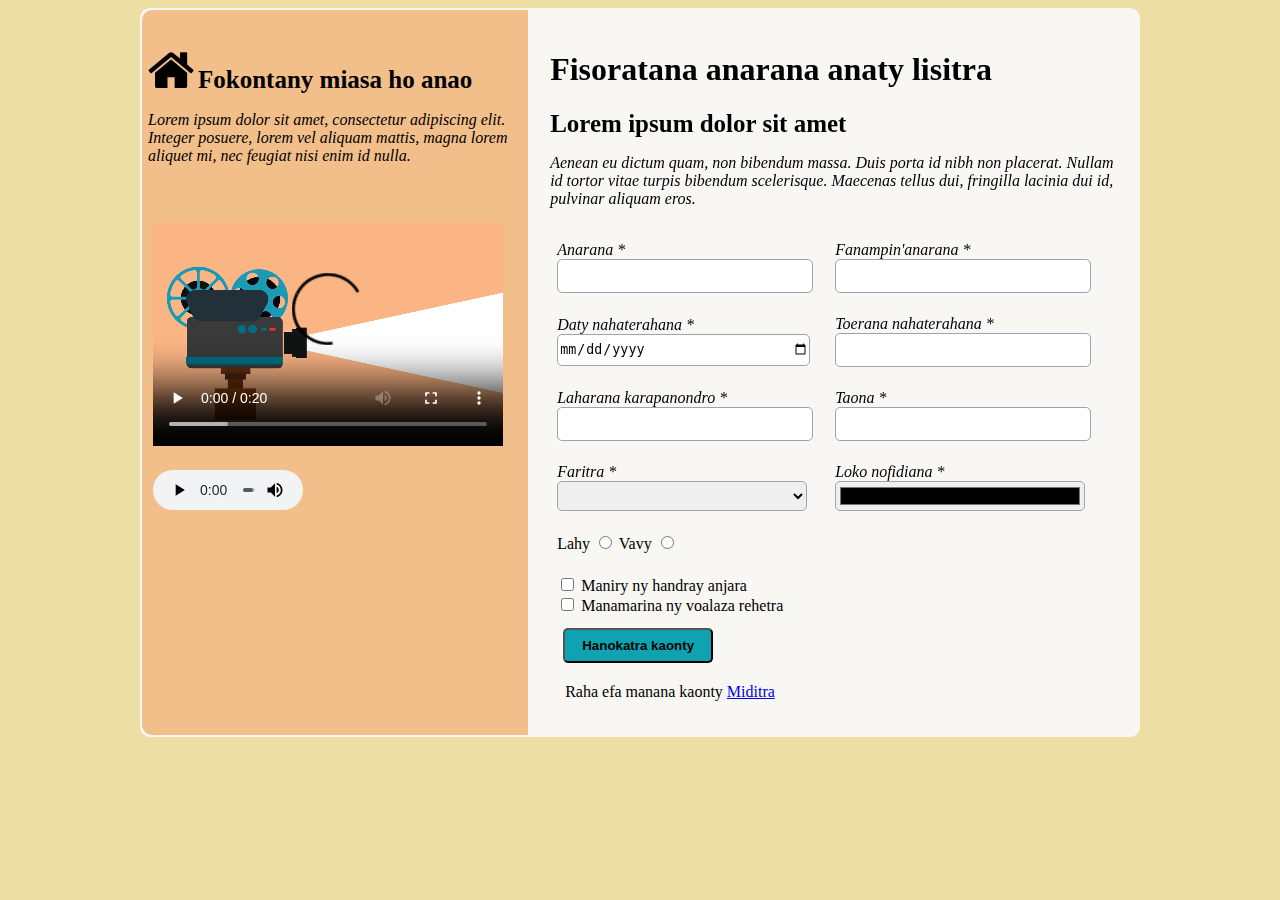
<file: index.html>
<!DOCTYPE html>
<html lang="en">
<head>
    <meta charset="UTF-8">
    <meta http-equiv="X-UA-Compatible" content="IE=edge">
    <meta name="viewport" content="width=device-width, initial-scale=1.0">
    <link rel="stylesheet" href="./assets/style.css">
    <link rel="stylesheet" href="./assets/fa/css/font-awesome.min.css">
    <title>Inscriprtion au registre</title>
</head>
<body>
   <div id="main">
        <table >
            <tbody>
                <tr>
                    <td class="left">
                        <div id="introduction1">
                            <article>
                                <i class="fa fa-home"  id="home"></i>
                                <span class="title"> Fokontany miasa ho anao</span>
                                <p class="text">
                                    Lorem ipsum dolor sit amet, consectetur adipiscing elit. Integer posuere, lorem vel aliquam mattis, magna lorem aliquet mi, nec feugiat nisi enim id nulla. 
                                </p>
                            </article>
                        </div>
                        
                        <div id="box-video" >
                            
                            <video autoplay controls id="video">
                                <source src="./assets/videos/video.mp4" type="video/mp4">
                            </video>                              
                        </div>
                        <div id="box-audio">
                            
                            <audio controls  id="audio">
                                <source src="./assets/audio/audio.mp3" type="audio/mp3">
                                Votre navigateur ne supporte pas la lecture audio.
                              </audio>
                              
                        </div>
                    </td>
                    <td class="right">
                        <div id="introduction2">
                            <h1> Fisoratana anarana anaty lisitra</h1>
                            <span class="title">  Lorem ipsum dolor sit amet </span>
                            <p class="text">
                                Aenean eu dictum quam, non bibendum massa. Duis porta id nibh non placerat. Nullam id tortor vitae turpis bibendum scelerisque. Maecenas tellus dui, fringilla lacinia dui id, pulvinar aliquam eros. 
                            </p>
                        </div>
                       
                        <table id="table-form">
                            <form action="">
                                <tr>
                                    <td>
                                        <div class="form-group">
                                            <label for="firstname" class="information">Anarana *</label> <br>
                                            <input type="text"  id="firstname" class="box">
                                        </div>
                                    </td>
                                    <td>
                                        <div class="form-group">
                                            <label for="lastname"class="information">Fanampin'anarana *</label> <br>
                                            <input type="text" id="lastname" class="box">
                                        </div>
                                    </td>
                                </tr>
                                <tr>
                                    <td>
                                        <div class="form-group">
                                            <label for="birth"class="information">Daty nahaterahana *</label> <br>
                                            <input type="date"  id="birth"class="box">
                                        </div>
                                    </td>
                                    <td>
                                        <div class="form-group">
                                            <label for="birth-place"class="information">Toerana nahaterahana *</label> <br>
                                            <input type="text"  id="birth-place" class="box">
                                        </div>
                                    </td>
                                </tr>
                                <tr>
                                    <td>
                                        <div class="form-group">
                                            <label for="card-id"class="information">Laharana karapanondro *</label> <br>
                                            <input type="number"  id="card-id" class="box">
                                        </div>
                                    </td>
                                    <td>
                                        <div class="form-group">
                                            <label for="birth-place"class="information">Taona *</label> <br>
                                            <input type="number"  id="age" class="box">
                                        </div>
                                    </td>
                                </tr>
                                <tr>
                                    <td>
                                        <div class="form-group">
                                            <label for="sector"class="information"> Faritra *</label> <br>
                                            <select name="sector" id="" class="box">
                                                <option value=""> </option>
                                                <option value="east"> Atsinanana</option>
                                                <option value="north"> Avaratra</option>
                                                <option value="south"> Atsimo</option>
                                                <option value="west"> Andrefana</option>
                                            </select>
                                        </div>
                                    </td>
                                   
                                    <td>
                                        <div class="form-group">
                                            <label for="color"class="information"> Loko nofidiana *</label> <br>
                                            <input type="color"  id="color" class="box">
                                        </div>
                                    </td>
                                </tr>
                                <tr>
                                    <td>
                                        <div class="form-group">
                                             <label for="male"> Lahy </label>
                                             <input type="radio" value="male" name="gender">
                                             <label for="female"> Vavy </label>
                                             <input type="radio" value="female"name ="gender">
                                        </div>
                                </td>
                                </tr>
                                <tr>
                                    <td>
                                        <div class="form-group">
                                            <input type="checkbox">
                                            <label for=""> Maniry ny handray anjara  </label><br>
                                            <input type="checkbox">
                                            <label for=""> Manamarina ny voalaza rehetra </label>
                                        </div>
                                    </td>
                                </tr>
                                <tr>
                                    <td>
                                        <button type="submit" id="btn-create"> Hanokatra kaonty</button>
                                    </td>
                                </tr>
                                <tr>
                                    <td>
                                        <p id="link-login">
                                            Raha efa manana kaonty <a href="connexion.html"> Miditra</a>
                                        </p>
                                    </td>
                                </tr>
                            </form>
                        </table>
                    </td>
                </tr>
            </tbody>
        </table>
   </div> 
</body>
</html>
</file>
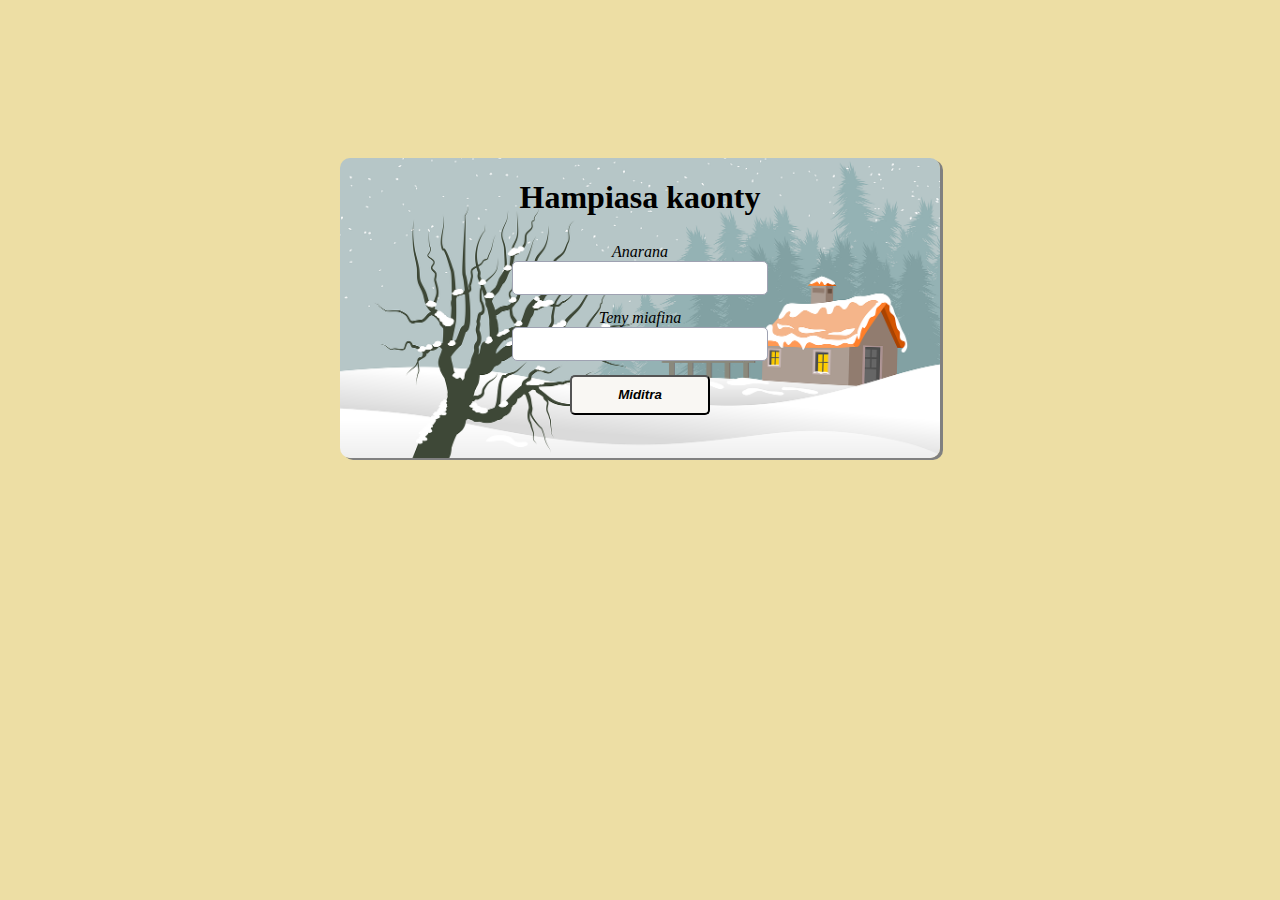
<file: connexion.html>
<!DOCTYPE html>
<html lang="en">
<head>
    <meta charset="UTF-8">
    <meta http-equiv="X-UA-Compatible" content="IE=edge">
    <meta name="viewport" content="width=device-width, initial-scale=1.0">
    <link rel="stylesheet" href="./assets/style.css">
    <link rel="stylesheet" href="./assets/fa/css/font-awesome.min.css">
    <title>Se connecter</title>
</head>
<body>
    <div id="main-connexion">
        <article>
            <h1>Hampiasa kaonty</h1>
            <form action="">
                <div class="form-group">
                    <label for="firstname"class="information">Anarana</label> <br>
                    <input type="text"  id="firstname" class="box">
                </div>
                <div class="form-group">
                    <label for="password"class="information"> Teny miafina</label><br>
                    <input type="password" id="password" class="box">
                </div>
                <div class="form-group">
                    <button type="submit" id="btn-log"> Miditra </button>
                </div>
            </form>
        </article>

    </div>
</body>
</html>
</file>
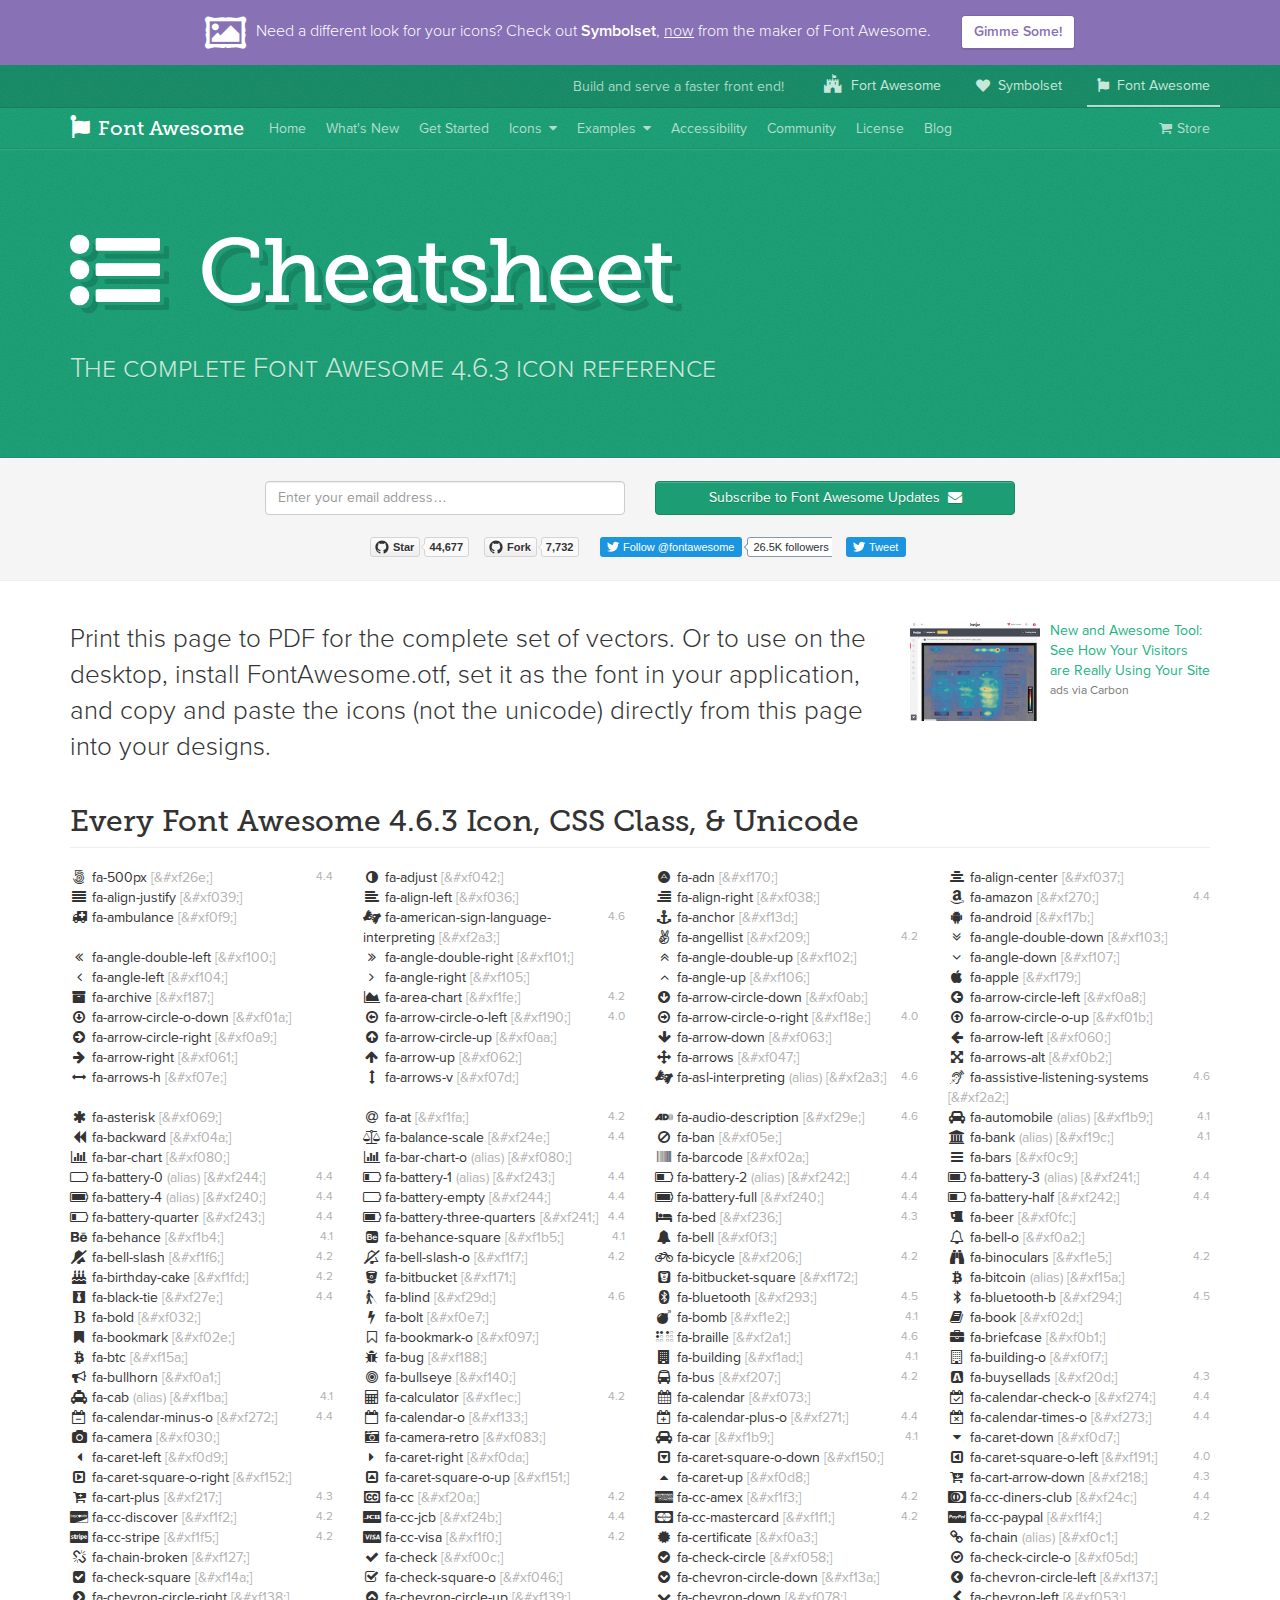
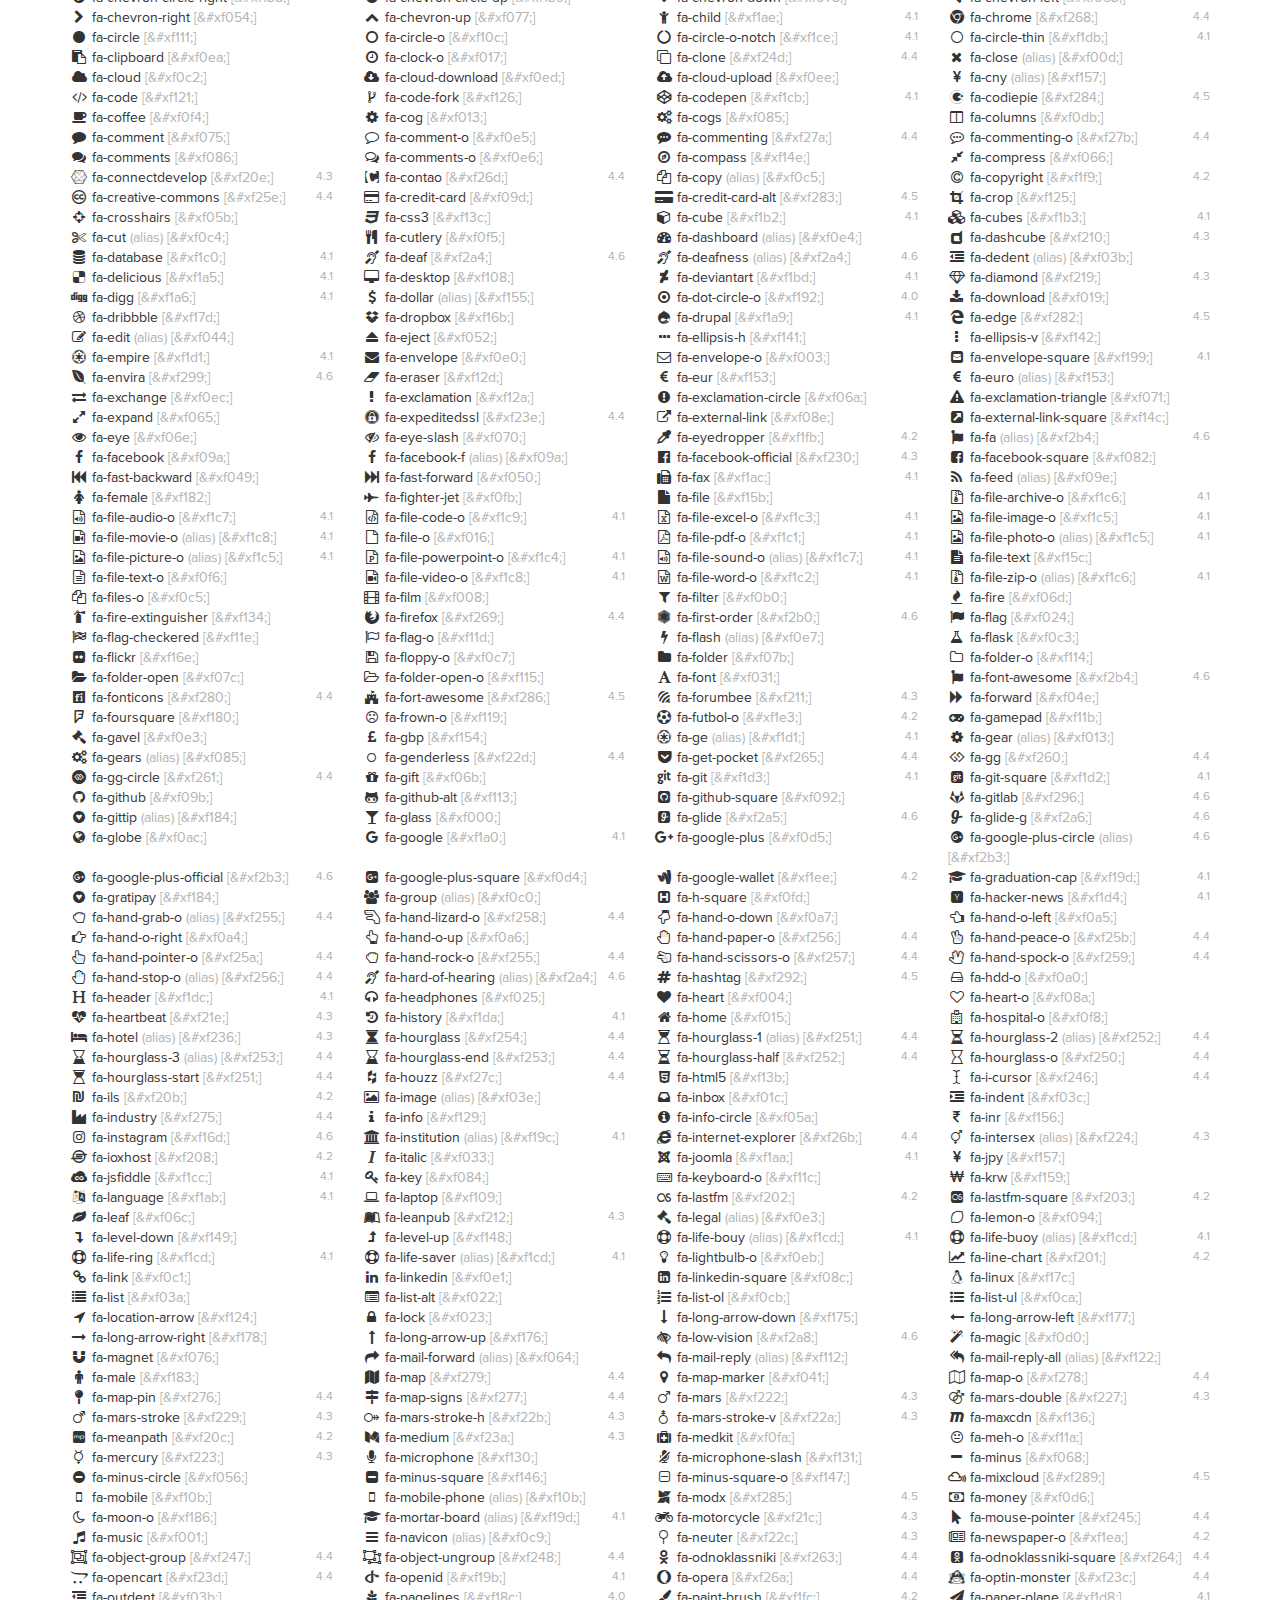
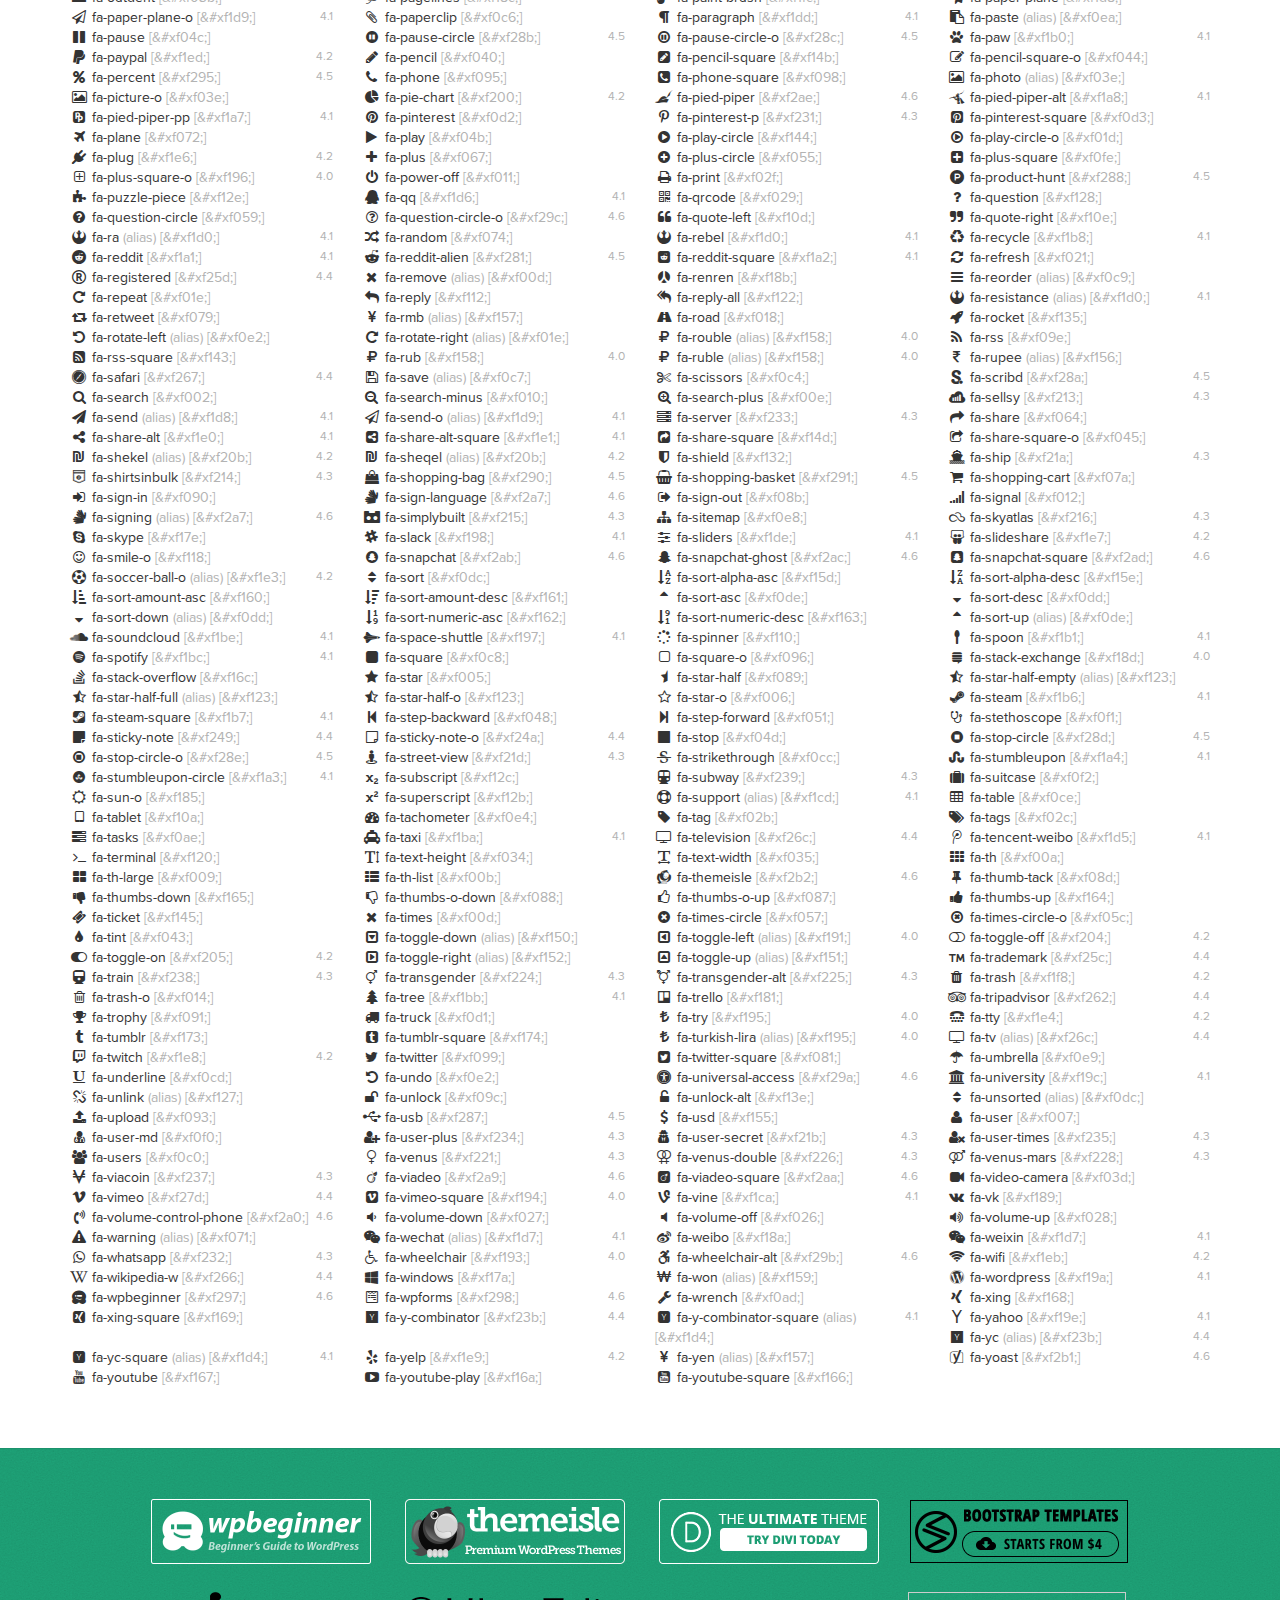
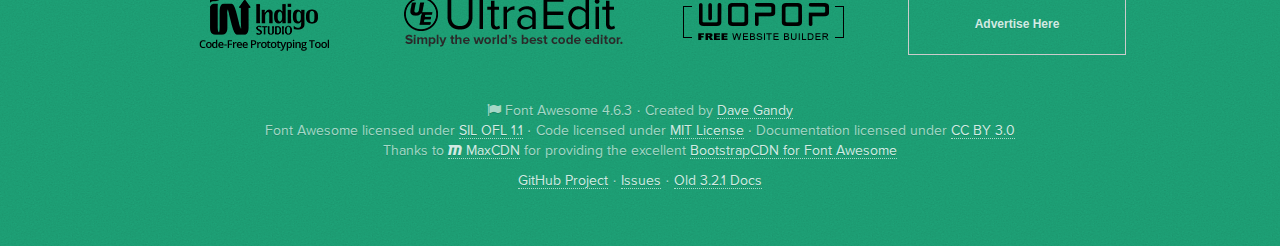
<file: assets/fa/docs/Font Awesome Cheatsheet.html>
<!DOCTYPE html>
<!-- saved from url=(0033)http://fontawesome.io/cheatsheet/ -->
<html lang="en" class="wf-fontawesomesite-n4-active wf-active"><head><meta http-equiv="Content-Type" content="text/html; charset=UTF-8">
  <!-- Basic Page Needs
 ================================================== -->
  
  <meta name="viewport" content="width=device-width,initial-scale=1">
  <meta name="description" content="Font Awesome, the iconic font and CSS framework">
  <meta name="author" content="Dave Gandy">
  <meta http-equiv="X-UA-Compatible" content="IE=edge">
  <link rel="shortcut icon" href="http://fontawesome.io/assets/ico/favicon.ico">

  <title>Font Awesome Cheatsheet</title>

  <!-- CSS
  ================================================== -->
  <link rel="stylesheet" href="./Font Awesome Cheatsheet_files/site.css">
  <link rel="stylesheet" href="./Font Awesome Cheatsheet_files/pygments.css">
  <link rel="stylesheet" href="faws/css/font-awesome.min.css">

  <!--[if lt IE 9]>
    <script src="../assets/js/html5shiv.js"></script>
    <script src="../assets/js/respond.min.js"></script>
  <![endif]-->

  <script async="" src="./Font Awesome Cheatsheet_files/fbevents.js.download"></script><script src="./Font Awesome Cheatsheet_files/bsa.js.download"></script><script src="./Font Awesome Cheatsheet_files/ga.js.download"></script><script src="./Font Awesome Cheatsheet_files/webfontloader.js.download"></script><script src="./Font Awesome Cheatsheet_files/ffe176a3.js.download"></script>

  <script>
    var _gaq = _gaq || [];
    _gaq.push(['_setAccount', 'UA-30136587-1']);
    _gaq.push(['_trackPageview']);

    (function() {
      var ga = document.createElement('script');
      ga.src = 'https://www.google-analytics.com/ga.js';
      var s = document.scripts[0];
      s.parentNode.insertBefore(ga, s);
    })();
  </script>
<link rel="stylesheet" href="./Font Awesome Cheatsheet_files/ffe176a3.css" media="all"><script id="_carbonads_projs" type="text/javascript" src="./Font Awesome Cheatsheet_files/C6AILKT.json"></script><script type="text/javascript" id="_bsap_js_b1146e3f9fa32a794fc6d2c7be47ece8" src="./Font Awesome Cheatsheet_files/s_b1146e3f9fa32a794fc6d2c7be47ece8.js.download" async="async"></script><script type="text/javascript" src="./Font Awesome Cheatsheet_files/pro.js.download" id="_bsap_premium_pro"></script><script type="text/javascript" id="_bsaPRO_js" src="./Font Awesome Cheatsheet_files/saved_resource" async="async"></script><script type="text/javascript" charset="utf-8" async="" src="./Font Awesome Cheatsheet_files/button.9c9dd7044dfaf420ee068697fbf32302.js.download"></script></head>
<body class="font-awesome ">
  <script>
    (function(){
      var bsa = document.createElement('script');
      bsa.src = 'https://s3.buysellads.com/ac/bsa.js';
      var s = document.scripts[0];
      s.parentNode.insertBefore(bsa, s);
    })();
  </script>
  <div id="wrap"> <!-- necessary for sticky footer. wrap all content except footer -->
    <div class="hidden-print symbolset collapse in" id="banner" aria-expanded="true">
  <div class="container">
    <div class="message-container">
      <div class="tagline">
        <span id="rotating-message"><i class="fas fas-curate fas-2x valign-middle margin-right" aria-hidden="true"></i>Need a different look for your icons? Check out <strong>Symbolset</strong>, <a href="https://articles.fortawesome.com/fort-awesome-acquires-symbolset-72229dab2c13">now</a> from the maker of Font Awesome.</span>
      </div>
      <div class="action">
        <a id="rotating-url" class="btn btn-primary btn-block" href="https://symbolset.com/?utm_source=font_awesome_homepage&amp;utm_medium=display&amp;utm_content=ad_2_different_look&amp;utm_campaign=promo_4.6_update">Gimme Some!</a>
      </div>
    </div>
  </div>
</div>

<div class="navbar navbar-org navbar-static-top">
  <div class="container">
    <ul class="nav navbar-nav navbar-right">
      <li>
        <a href="http://fortawesome.com/start?utm_source=font_awesome_navbar&amp;utm_medium=display&amp;utm_content=font_awesome_navbar&amp;utm_campaign=promo_4.6_update" data-toggle="tooltip" data-container="body" data-placement="bottom" data-html="true" title="" data-original-title="Take your front end game&lt;br&gt;to the next level!">
          <i class="fa fa-fort-awesome fa-lg valign-baseline"></i>&nbsp;
          Fort Awesome
        </a>
      </li>
      <li>
        <a href="http://symbolset.com/?utm_source=font_awesome_navbar&amp;utm_medium=display&amp;utm_content=font_awesome_navbar&amp;utm_campaign=promo_4.6_update" data-toggle="tooltip" data-container="body" data-placement="bottom" data-html="true" title="" data-original-title="Get the perfect icon set!">
          <i class="fas fas-heart-ss" aria-hidden="true"></i>&nbsp;
          Symbolset
        </a>
      </li>
      <li class="active">
        <a href="http://fontawesome.io/?utm_source=font_awesome_navbar&amp;utm_medium=display&amp;utm_content=font_awesome_navbar&amp;utm_campaign=promo_4.6_update" data-toggle="tooltip" data-container="body" data-placement="bottom" data-html="true" title="" data-original-title="The iconic font&lt;br&gt;&amp; CSS toolkit">
          <i class="fa fa-font-awesome"></i>&nbsp;
          Font Awesome</a>
      </li>
    </ul>
    <div class="navbar-text navbar-right hide-xs">Build and serve a faster front end!</div>
  </div>
</div>

<div class="navbar navbar-inverse navbar-static-top hidden-print">
  <div class="container">
    <div class="navbar-header">
      <button type="button" class="navbar-toggle" data-toggle="collapse" data-target=".navbar-collapse">
        <i class="fa fa-bars fa-lg" aria-hidden="true" title="Toggle navigation"></i>
        <span class="sr-only">Toggle navigation</span>
      </button>
      <a class="navbar-brand" href="http://fontawesome.io/"><i class="fa fa-font-awesome" aria-hidden="true"></i> Font Awesome</a>
    </div>

    <div class="navbar-collapse collapse">
      <ul class="nav navbar-nav">
        <li class="hidden-sm "><a href="http://fontawesome.io/">Home</a></li>
        <li class="hidden-sm">
          <a href="http://fontawesome.io/whats-new/">What's New</a>
        </li>
        <li class="hidden-xs hidden-md hidden-lg">
          <a href="http://fontawesome.io/whats-new/">New</a>
        </li>

        <li class="hidden-sm"><a href="http://fontawesome.io/get-started/">Get Started</a></li>
        <li class="hidden-xs hidden-md hidden-lg">
          <a href="http://fontawesome.io/get-started/">Start</a>
        </li>

        <li class="dropdown-split-left"><a href="http://fontawesome.io/icons/">Icons</a></li>
        <li class="dropdown dropdown-split-right hidden-xs">
          <a href="http://fontawesome.io/cheatsheet/#" class="dropdown-toggle" data-toggle="dropdown">
            <i class="fa fa-caret-down" aria-hidden="true" title="Toggle dropdown menu"></i>
            <span class="sr-only">Toggle dropdown menu</span>
            <span class="toggle drop down"></span>
          </a>
          <ul class="dropdown-menu pull-right">
            <li><a href="http://fontawesome.io/icons/"><i class="fa fa-flag fa-fw" aria-hidden="true"></i>&nbsp; All Icons</a></li>
            <li class="divider"></li>
            <li><a href="http://fontawesome.io/icons/#new"><i class="fa fa-wheelchair-alt fa-fw" aria-hidden="true"></i>&nbsp; New Icons in 4.6</a></li>
            <li><a href="http://fontawesome.io/icons/#web-application"><i class="fa fa-camera-retro fa-fw" aria-hidden="true"></i>&nbsp; Web Application Icons</a></li>
            <li><a href="http://fontawesome.io/icons/#accessibility"><i class="fa fa-universal-access fa-fw" aria-hidden="true"></i>&nbsp; Accessibility Icons</a></li>
            <li><a href="http://fontawesome.io/icons/#hand"><i class="fa fa-hand-spock-o fa-fw" aria-hidden="true"></i>&nbsp; Hand Icons</a></li>
            <li><a href="http://fontawesome.io/icons/#transportation"><i class="fa fa-ship fa-fw" aria-hidden="true"></i>&nbsp; Transportation Icons</a></li>
            <li><a href="http://fontawesome.io/icons/#gender"><i class="fa fa-venus fa-fw" aria-hidden="true"></i>&nbsp; Gender Icons</a></li>
            <li><a href="http://fontawesome.io/icons/#file-type"><i class="fa fa-file-image-o fa-fw" aria-hidden="true"></i>&nbsp; File Type Icons</a></li>
            <li><a href="http://fontawesome.io/icons/#spinner"><i class="fa fa-spinner fa-fw" aria-hidden="true"></i>&nbsp; Spinner Icons</a></li>
            <li><a href="http://fontawesome.io/icons/#form-control"><i class="fa fa-check-square fa-fw" aria-hidden="true"></i>&nbsp; Form Control Icons</a></li>
            <li><a href="http://fontawesome.io/icons/#payment"><i class="fa fa-credit-card fa-fw" aria-hidden="true"></i>&nbsp; Payment Icons</a></li>
            <li><a href="http://fontawesome.io/icons/#chart"><i class="fa fa-pie-chart fa-fw" aria-hidden="true"></i>&nbsp; Chart Icons</a></li>
            <li><a href="http://fontawesome.io/icons/#currency"><i class="fa fa-won fa-fw" aria-hidden="true"></i>&nbsp; Currency Icons</a></li>
            <li><a href="http://fontawesome.io/icons/#text-editor"><i class="fa fa-file-text-o fa-fw" aria-hidden="true"></i>&nbsp; Text Editor Icons</a></li>
            <li><a href="http://fontawesome.io/icons/#directional"><i class="fa fa-arrow-right fa-fw" aria-hidden="true"></i>&nbsp; Directional Icons</a></li>
            <li><a href="http://fontawesome.io/icons/#video-player"><i class="fa fa-play-circle fa-fw" aria-hidden="true"></i>&nbsp; Video Player Icons</a></li>
            <li><a href="http://fontawesome.io/icons/#brand"><i class="fa fa-facebook-official fa-fw" aria-hidden="true"></i>&nbsp; Brand Icons</a></li>
            <li><a href="http://fontawesome.io/icons/#medical"><i class="fa fa-medkit fa-fw" aria-hidden="true"></i>&nbsp; Medical Icons</a></li>
          </ul>
        </li>
        <li class="dropdown-split-left"><a href="http://fontawesome.io/examples/">Examples</a></li>
        <li class="dropdown dropdown-split-right hidden-xs">
          <a href="http://fontawesome.io/cheatsheet/#" class="dropdown-toggle" data-toggle="dropdown">
            <i class="fa fa-caret-down" aria-hidden="true" title="Toggle dropdown menu"></i>
            <span class="sr-only">Toggle dropdown menu</span>
            <span class="toggle drop down"></span>
          </a>
          <ul class="dropdown-menu pull-right">
            <li><a href="http://fontawesome.io/examples/">Examples</a></li>
            <li class="divider"></li>
            <li><a href="http://fontawesome.io/examples/#basic">Basic Icons</a></li>
            <li><a href="http://fontawesome.io/examples/#larger">Larger Icons</a></li>
            <li><a href="http://fontawesome.io/examples/#fixed-width">Fixed Width Icons</a></li>
            <li><a href="http://fontawesome.io/examples/#list">List Icons</a></li>
            <li><a href="http://fontawesome.io/examples/#bordered-pulled">Bordered &amp; Pulled Icons</a></li>
            <li><a href="http://fontawesome.io/examples/#animated">Animated Icons</a></li>
            <li><a href="http://fontawesome.io/examples/#accessible">Accessibility-Minded</a></li>
            <li><a href="http://fontawesome.io/examples/#rotated-flipped">Rotated &amp; Flipped Icons</a></li>
            <li><a href="http://fontawesome.io/examples/#stacked">Stacked Icons</a></li>
            <li><a href="http://fontawesome.io/examples/#bootstrap">Bootstrap 3 Examples</a></li>
            <li><a href="http://fontawesome.io/examples/#custom">Custom CSS</a></li>
          </ul>
        </li>
        <li class="hidden-sm"><a href="http://fontawesome.io/accessibility/">Accessibility</a></li>
        <li class="hidden-xs hidden-md hidden-lg"><a href="http://fontawesome.io/accessibility/"><i class="fa fa-universal-access"></i></a></li>
        <li><a href="http://fontawesome.io/community/">Community</a></li>
        <li><a href="http://fontawesome.io/license/">License</a></li>
        <li class="hidden-sm hidden-xs"><a href="http://articles.fortawesome.com/">Blog</a></li>
      </ul>

      <ul class="nav navbar-nav navbar-right">
        <li><a href="http://fontawesome.io/store/"><i class="fa fa-shopping-cart margin-right-sm hidden-sm hidden-md"></i>Store</a></li>
      </ul>
    </div>
  </div>
</div>


    


<div class="jumbotron jumbotron-ad hidden-print">
  <div class="container">

    
    <h1><i class="fa fa-list-ul" aria-hidden="true"></i>&nbsp; Cheatsheet</h1>
    <p>The complete Font Awesome 4.6.3 icon reference</p>
    
  </div>

</div>

<div id="social-buttons" class="hidden-print">
  <div class="container">
    <form id="newsletter" method="post" action="https://formkeep.com/f/ba101f5b69f0" novalidate="novalidate">
      <div class="row">
        <div class="col-md-4 col-md-offset-2 col-sm-6">
          <div class="form-group margin-bottom">
            <input name="email" type="email" class="form-control" id="email" placeholder="Enter your email address…" required="" aria-required="true">
          </div>
        </div>
        <div class="col-md-4 col-sm-6">
          <button type="submit" class="btn btn-success btn-block margin-bottom-lg" data-toggle="popover" data-trigger="hover" data-placement="top" title="" data-content="We&#39;ll send you updates on new Font Awesome releases, icons, and other stuff that we&#39;re working on. We won&#39;t spam you. Scout&#39;s honor." data-original-title="Stay up to date with the Awesome">
            Subscribe to Font Awesome Updates&nbsp;&nbsp;<i class="fa fa-envelope" aria-hidden="true"></i>
          </button>
        </div>
      </div>
    </form>

    <ul class="list-inline">
      <li>
        <iframe class="github-btn" src="./Font Awesome Cheatsheet_files/github-btn.html" allowtransparency="true" frameborder="0" scrolling="0" width="100px" height="20px"></iframe>
      </li>
      <li>
        <iframe class="github-btn" src="./Font Awesome Cheatsheet_files/github-btn(1).html" allowtransparency="true" frameborder="0" scrolling="0" width="102px" height="20px"></iframe>
      </li>
      <li class="follow-btn">
        <iframe id="twitter-widget-0" scrolling="no" frameborder="0" allowtransparency="true" class="twitter-follow-button twitter-follow-button-rendered" title="Twitter Follow Button" src="./Font Awesome Cheatsheet_files/follow_button.d59f1863bc12f58215682d9908af95aa.en.html" style="position: static; visibility: visible; width: 232px; height: 20px;" data-screen-name="fontawesome"></iframe>
      </li>
      <li class="tweet-btn hidden-phone">
        <iframe id="twitter-widget-1" scrolling="no" frameborder="0" allowtransparency="true" class="twitter-share-button twitter-share-button-rendered twitter-tweet-button" title="Twitter Tweet Button" src="./Font Awesome Cheatsheet_files/tweet_button.d59f1863bc12f58215682d9908af95aa.en.html" style="position: static; visibility: visible; width: 60px; height: 20px;" data-url="http://fontawesome.io"></iframe>
      </li>
    </ul>
  </div>
</div>


<div class="container">
  
  <section class="hidden-print">
  <div class="stripe-ad">
    <script src="./Font Awesome Cheatsheet_files/fusion.js.download" id="_fusionads_js"></script><div id="fusionads"><span class="fusion-wrap"><a href="http://srv.carbonads.net/ads/click/x/GTND423UCKAI6KQICKB4YKQWCA7IL23NCY7D5Z3JCESIVK3ICKYIT2JKC6BD5K77CV7DEK3EHJNCLSIZ?segment=placement:fontawesome;" class="fusion-img" target="_blank"><img src="./Font Awesome Cheatsheet_files/32046" alt="" border="0" height="100" width="130" style="max-width:130px;"></a><a href="http://srv.carbonads.net/ads/click/x/GTND423UCKAI6KQICKB4YKQWCA7IL23NCY7D5Z3JCESIVK3ICKYIT2JKC6BD5K77CV7DEK3EHJNCLSIZ?segment=placement:fontawesome;" class="fusion-text" target="_blank">New and Awesome Tool: See How Your Visitors are Really Using Your Site</a></span><a href="http://carbonads.net/" target="_blank" class="fusion-poweredby">ads via Carbon</a></div>

    
  <p class="lead">
    Print this page to PDF for the complete set of vectors. Or to use on the desktop, install FontAwesome.otf, set it as the font in your application, and copy and paste the icons (not the unicode) directly from this page into your designs.
  </p>
  
  </div>
</section>


  <h2 class="page-header">Every Font Awesome 4.6.3 Icon, CSS Class, &amp; Unicode</h2>

  <div class="row">
    

    
    <div class="col-md-4 col-sm-6 col-lg-3">
      <small class="text-muted pull-right">4.4</small>
      <i class="fa fa-fw" aria-hidden="true" title="Copy to use 500px"></i>
      fa-500px
      
      <span class="text-muted">[&amp;#xf26e;]</span>
    </div>
    
    <div class="col-md-4 col-sm-6 col-lg-3">
      
      <i class="fa fa-fw" aria-hidden="true" title="Copy to use adjust"></i>
      fa-adjust
      
      <span class="text-muted">[&amp;#xf042;]</span>
    </div>
    
    <div class="col-md-4 col-sm-6 col-lg-3">
      
      <i class="fa fa-fw" aria-hidden="true" title="Copy to use adn"></i>
      fa-adn
      
      <span class="text-muted">[&amp;#xf170;]</span>
    </div>
    
    <div class="col-md-4 col-sm-6 col-lg-3">
      
      <i class="fa fa-fw" aria-hidden="true" title="Copy to use align-center"></i>
      fa-align-center
      
      <span class="text-muted">[&amp;#xf037;]</span>
    </div>
    
    <div class="col-md-4 col-sm-6 col-lg-3">
      
      <i class="fa fa-fw" aria-hidden="true" title="Copy to use align-justify"></i>
      fa-align-justify
      
      <span class="text-muted">[&amp;#xf039;]</span>
    </div>
    
    <div class="col-md-4 col-sm-6 col-lg-3">
      
      <i class="fa fa-fw" aria-hidden="true" title="Copy to use align-left"></i>
      fa-align-left
      
      <span class="text-muted">[&amp;#xf036;]</span>
    </div>
    
    <div class="col-md-4 col-sm-6 col-lg-3">
      
      <i class="fa fa-fw" aria-hidden="true" title="Copy to use align-right"></i>
      fa-align-right
      
      <span class="text-muted">[&amp;#xf038;]</span>
    </div>
    
    <div class="col-md-4 col-sm-6 col-lg-3">
      <small class="text-muted pull-right">4.4</small>
      <i class="fa fa-fw" aria-hidden="true" title="Copy to use amazon"></i>
      fa-amazon
      
      <span class="text-muted">[&amp;#xf270;]</span>
    </div>
    
    <div class="col-md-4 col-sm-6 col-lg-3">
      
      <i class="fa fa-fw" aria-hidden="true" title="Copy to use ambulance"></i>
      fa-ambulance
      
      <span class="text-muted">[&amp;#xf0f9;]</span>
    </div>
    
    <div class="col-md-4 col-sm-6 col-lg-3">
      <small class="text-muted pull-right">4.6</small>
      <i class="fa fa-fw" aria-hidden="true" title="Copy to use american-sign-language-interpreting"></i>
      fa-american-sign-language-interpreting
      
      <span class="text-muted">[&amp;#xf2a3;]</span>
    </div>
    
    <div class="col-md-4 col-sm-6 col-lg-3">
      
      <i class="fa fa-fw" aria-hidden="true" title="Copy to use anchor"></i>
      fa-anchor
      
      <span class="text-muted">[&amp;#xf13d;]</span>
    </div>
    
    <div class="col-md-4 col-sm-6 col-lg-3">
      
      <i class="fa fa-fw" aria-hidden="true" title="Copy to use android"></i>
      fa-android
      
      <span class="text-muted">[&amp;#xf17b;]</span>
    </div>
    
    <div class="col-md-4 col-sm-6 col-lg-3">
      <small class="text-muted pull-right">4.2</small>
      <i class="fa fa-fw" aria-hidden="true" title="Copy to use angellist"></i>
      fa-angellist
      
      <span class="text-muted">[&amp;#xf209;]</span>
    </div>
    
    <div class="col-md-4 col-sm-6 col-lg-3">
      
      <i class="fa fa-fw" aria-hidden="true" title="Copy to use angle-double-down"></i>
      fa-angle-double-down
      
      <span class="text-muted">[&amp;#xf103;]</span>
    </div>
    
    <div class="col-md-4 col-sm-6 col-lg-3">
      
      <i class="fa fa-fw" aria-hidden="true" title="Copy to use angle-double-left"></i>
      fa-angle-double-left
      
      <span class="text-muted">[&amp;#xf100;]</span>
    </div>
    
    <div class="col-md-4 col-sm-6 col-lg-3">
      
      <i class="fa fa-fw" aria-hidden="true" title="Copy to use angle-double-right"></i>
      fa-angle-double-right
      
      <span class="text-muted">[&amp;#xf101;]</span>
    </div>
    
    <div class="col-md-4 col-sm-6 col-lg-3">
      
      <i class="fa fa-fw" aria-hidden="true" title="Copy to use angle-double-up"></i>
      fa-angle-double-up
      
      <span class="text-muted">[&amp;#xf102;]</span>
    </div>
    
    <div class="col-md-4 col-sm-6 col-lg-3">
      
      <i class="fa fa-fw" aria-hidden="true" title="Copy to use angle-down"></i>
      fa-angle-down
      
      <span class="text-muted">[&amp;#xf107;]</span>
    </div>
    
    <div class="col-md-4 col-sm-6 col-lg-3">
      
      <i class="fa fa-fw" aria-hidden="true" title="Copy to use angle-left"></i>
      fa-angle-left
      
      <span class="text-muted">[&amp;#xf104;]</span>
    </div>
    
    <div class="col-md-4 col-sm-6 col-lg-3">
      
      <i class="fa fa-fw" aria-hidden="true" title="Copy to use angle-right"></i>
      fa-angle-right
      
      <span class="text-muted">[&amp;#xf105;]</span>
    </div>
    
    <div class="col-md-4 col-sm-6 col-lg-3">
      
      <i class="fa fa-fw" aria-hidden="true" title="Copy to use angle-up"></i>
      fa-angle-up
      
      <span class="text-muted">[&amp;#xf106;]</span>
    </div>
    
    <div class="col-md-4 col-sm-6 col-lg-3">
      
      <i class="fa fa-fw" aria-hidden="true" title="Copy to use apple"></i>
      fa-apple
      
      <span class="text-muted">[&amp;#xf179;]</span>
    </div>
    
    <div class="col-md-4 col-sm-6 col-lg-3">
      
      <i class="fa fa-fw" aria-hidden="true" title="Copy to use archive"></i>
      fa-archive
      
      <span class="text-muted">[&amp;#xf187;]</span>
    </div>
    
    <div class="col-md-4 col-sm-6 col-lg-3">
      <small class="text-muted pull-right">4.2</small>
      <i class="fa fa-fw" aria-hidden="true" title="Copy to use area-chart"></i>
      fa-area-chart
      
      <span class="text-muted">[&amp;#xf1fe;]</span>
    </div>
    
    <div class="col-md-4 col-sm-6 col-lg-3">
      
      <i class="fa fa-fw" aria-hidden="true" title="Copy to use arrow-circle-down"></i>
      fa-arrow-circle-down
      
      <span class="text-muted">[&amp;#xf0ab;]</span>
    </div>
    
    <div class="col-md-4 col-sm-6 col-lg-3">
      
      <i class="fa fa-fw" aria-hidden="true" title="Copy to use arrow-circle-left"></i>
      fa-arrow-circle-left
      
      <span class="text-muted">[&amp;#xf0a8;]</span>
    </div>
    
    <div class="col-md-4 col-sm-6 col-lg-3">
      
      <i class="fa fa-fw" aria-hidden="true" title="Copy to use arrow-circle-o-down"></i>
      fa-arrow-circle-o-down
      
      <span class="text-muted">[&amp;#xf01a;]</span>
    </div>
    
    <div class="col-md-4 col-sm-6 col-lg-3">
      <small class="text-muted pull-right">4.0</small>
      <i class="fa fa-fw" aria-hidden="true" title="Copy to use arrow-circle-o-left"></i>
      fa-arrow-circle-o-left
      
      <span class="text-muted">[&amp;#xf190;]</span>
    </div>
    
    <div class="col-md-4 col-sm-6 col-lg-3">
      <small class="text-muted pull-right">4.0</small>
      <i class="fa fa-fw" aria-hidden="true" title="Copy to use arrow-circle-o-right"></i>
      fa-arrow-circle-o-right
      
      <span class="text-muted">[&amp;#xf18e;]</span>
    </div>
    
    <div class="col-md-4 col-sm-6 col-lg-3">
      
      <i class="fa fa-fw" aria-hidden="true" title="Copy to use arrow-circle-o-up"></i>
      fa-arrow-circle-o-up
      
      <span class="text-muted">[&amp;#xf01b;]</span>
    </div>
    
    <div class="col-md-4 col-sm-6 col-lg-3">
      
      <i class="fa fa-fw" aria-hidden="true" title="Copy to use arrow-circle-right"></i>
      fa-arrow-circle-right
      
      <span class="text-muted">[&amp;#xf0a9;]</span>
    </div>
    
    <div class="col-md-4 col-sm-6 col-lg-3">
      
      <i class="fa fa-fw" aria-hidden="true" title="Copy to use arrow-circle-up"></i>
      fa-arrow-circle-up
      
      <span class="text-muted">[&amp;#xf0aa;]</span>
    </div>
    
    <div class="col-md-4 col-sm-6 col-lg-3">
      
      <i class="fa fa-fw" aria-hidden="true" title="Copy to use arrow-down"></i>
      fa-arrow-down
      
      <span class="text-muted">[&amp;#xf063;]</span>
    </div>
    
    <div class="col-md-4 col-sm-6 col-lg-3">
      
      <i class="fa fa-fw" aria-hidden="true" title="Copy to use arrow-left"></i>
      fa-arrow-left
      
      <span class="text-muted">[&amp;#xf060;]</span>
    </div>
    
    <div class="col-md-4 col-sm-6 col-lg-3">
      
      <i class="fa fa-fw" aria-hidden="true" title="Copy to use arrow-right"></i>
      fa-arrow-right
      
      <span class="text-muted">[&amp;#xf061;]</span>
    </div>
    
    <div class="col-md-4 col-sm-6 col-lg-3">
      
      <i class="fa fa-fw" aria-hidden="true" title="Copy to use arrow-up"></i>
      fa-arrow-up
      
      <span class="text-muted">[&amp;#xf062;]</span>
    </div>
    
    <div class="col-md-4 col-sm-6 col-lg-3">
      
      <i class="fa fa-fw" aria-hidden="true" title="Copy to use arrows"></i>
      fa-arrows
      
      <span class="text-muted">[&amp;#xf047;]</span>
    </div>
    
    <div class="col-md-4 col-sm-6 col-lg-3">
      
      <i class="fa fa-fw" aria-hidden="true" title="Copy to use arrows-alt"></i>
      fa-arrows-alt
      
      <span class="text-muted">[&amp;#xf0b2;]</span>
    </div>
    
    <div class="col-md-4 col-sm-6 col-lg-3">
      
      <i class="fa fa-fw" aria-hidden="true" title="Copy to use arrows-h"></i>
      fa-arrows-h
      
      <span class="text-muted">[&amp;#xf07e;]</span>
    </div>
    
    <div class="col-md-4 col-sm-6 col-lg-3">
      
      <i class="fa fa-fw" aria-hidden="true" title="Copy to use arrows-v"></i>
      fa-arrows-v
      
      <span class="text-muted">[&amp;#xf07d;]</span>
    </div>
    
    <div class="col-md-4 col-sm-6 col-lg-3">
      <small class="text-muted pull-right">4.6</small>
      <i class="fa fa-fw" aria-hidden="true" title="Copy to use asl-interpreting"></i>
      fa-asl-interpreting
       <span class="text-muted">(alias)</span>
      <span class="text-muted">[&amp;#xf2a3;]</span>
    </div>
    
    <div class="col-md-4 col-sm-6 col-lg-3">
      <small class="text-muted pull-right">4.6</small>
      <i class="fa fa-fw" aria-hidden="true" title="Copy to use assistive-listening-systems"></i>
      fa-assistive-listening-systems
      
      <span class="text-muted">[&amp;#xf2a2;]</span>
    </div>
    
    <div class="col-md-4 col-sm-6 col-lg-3">
      
      <i class="fa fa-fw" aria-hidden="true" title="Copy to use asterisk"></i>
      fa-asterisk
      
      <span class="text-muted">[&amp;#xf069;]</span>
    </div>
    
    <div class="col-md-4 col-sm-6 col-lg-3">
      <small class="text-muted pull-right">4.2</small>
      <i class="fa fa-fw" aria-hidden="true" title="Copy to use at"></i>
      fa-at
      
      <span class="text-muted">[&amp;#xf1fa;]</span>
    </div>
    
    <div class="col-md-4 col-sm-6 col-lg-3">
      <small class="text-muted pull-right">4.6</small>
      <i class="fa fa-fw" aria-hidden="true" title="Copy to use audio-description"></i>
      fa-audio-description
      
      <span class="text-muted">[&amp;#xf29e;]</span>
    </div>
    
    <div class="col-md-4 col-sm-6 col-lg-3">
      <small class="text-muted pull-right">4.1</small>
      <i class="fa fa-fw" aria-hidden="true" title="Copy to use automobile"></i>
      fa-automobile
       <span class="text-muted">(alias)</span>
      <span class="text-muted">[&amp;#xf1b9;]</span>
    </div>
    
    <div class="col-md-4 col-sm-6 col-lg-3">
      
      <i class="fa fa-fw" aria-hidden="true" title="Copy to use backward"></i>
      fa-backward
      
      <span class="text-muted">[&amp;#xf04a;]</span>
    </div>
    
    <div class="col-md-4 col-sm-6 col-lg-3">
      <small class="text-muted pull-right">4.4</small>
      <i class="fa fa-fw" aria-hidden="true" title="Copy to use balance-scale"></i>
      fa-balance-scale
      
      <span class="text-muted">[&amp;#xf24e;]</span>
    </div>
    
    <div class="col-md-4 col-sm-6 col-lg-3">
      
      <i class="fa fa-fw" aria-hidden="true" title="Copy to use ban"></i>
      fa-ban
      
      <span class="text-muted">[&amp;#xf05e;]</span>
    </div>
    
    <div class="col-md-4 col-sm-6 col-lg-3">
      <small class="text-muted pull-right">4.1</small>
      <i class="fa fa-fw" aria-hidden="true" title="Copy to use bank"></i>
      fa-bank
       <span class="text-muted">(alias)</span>
      <span class="text-muted">[&amp;#xf19c;]</span>
    </div>
    
    <div class="col-md-4 col-sm-6 col-lg-3">
      
      <i class="fa fa-fw" aria-hidden="true" title="Copy to use bar-chart"></i>
      fa-bar-chart
      
      <span class="text-muted">[&amp;#xf080;]</span>
    </div>
    
    <div class="col-md-4 col-sm-6 col-lg-3">
      
      <i class="fa fa-fw" aria-hidden="true" title="Copy to use bar-chart-o"></i>
      fa-bar-chart-o
       <span class="text-muted">(alias)</span>
      <span class="text-muted">[&amp;#xf080;]</span>
    </div>
    
    <div class="col-md-4 col-sm-6 col-lg-3">
      
      <i class="fa fa-fw" aria-hidden="true" title="Copy to use barcode"></i>
      fa-barcode
      
      <span class="text-muted">[&amp;#xf02a;]</span>
    </div>
    
    <div class="col-md-4 col-sm-6 col-lg-3">
      
      <i class="fa fa-fw" aria-hidden="true" title="Copy to use bars"></i>
      fa-bars
      
      <span class="text-muted">[&amp;#xf0c9;]</span>
    </div>
    
    <div class="col-md-4 col-sm-6 col-lg-3">
      <small class="text-muted pull-right">4.4</small>
      <i class="fa fa-fw" aria-hidden="true" title="Copy to use battery-0"></i>
      fa-battery-0
       <span class="text-muted">(alias)</span>
      <span class="text-muted">[&amp;#xf244;]</span>
    </div>
    
    <div class="col-md-4 col-sm-6 col-lg-3">
      <small class="text-muted pull-right">4.4</small>
      <i class="fa fa-fw" aria-hidden="true" title="Copy to use battery-1"></i>
      fa-battery-1
       <span class="text-muted">(alias)</span>
      <span class="text-muted">[&amp;#xf243;]</span>
    </div>
    
    <div class="col-md-4 col-sm-6 col-lg-3">
      <small class="text-muted pull-right">4.4</small>
      <i class="fa fa-fw" aria-hidden="true" title="Copy to use battery-2"></i>
      fa-battery-2
       <span class="text-muted">(alias)</span>
      <span class="text-muted">[&amp;#xf242;]</span>
    </div>
    
    <div class="col-md-4 col-sm-6 col-lg-3">
      <small class="text-muted pull-right">4.4</small>
      <i class="fa fa-fw" aria-hidden="true" title="Copy to use battery-3"></i>
      fa-battery-3
       <span class="text-muted">(alias)</span>
      <span class="text-muted">[&amp;#xf241;]</span>
    </div>
    
    <div class="col-md-4 col-sm-6 col-lg-3">
      <small class="text-muted pull-right">4.4</small>
      <i class="fa fa-fw" aria-hidden="true" title="Copy to use battery-4"></i>
      fa-battery-4
       <span class="text-muted">(alias)</span>
      <span class="text-muted">[&amp;#xf240;]</span>
    </div>
    
    <div class="col-md-4 col-sm-6 col-lg-3">
      <small class="text-muted pull-right">4.4</small>
      <i class="fa fa-fw" aria-hidden="true" title="Copy to use battery-empty"></i>
      fa-battery-empty
      
      <span class="text-muted">[&amp;#xf244;]</span>
    </div>
    
    <div class="col-md-4 col-sm-6 col-lg-3">
      <small class="text-muted pull-right">4.4</small>
      <i class="fa fa-fw" aria-hidden="true" title="Copy to use battery-full"></i>
      fa-battery-full
      
      <span class="text-muted">[&amp;#xf240;]</span>
    </div>
    
    <div class="col-md-4 col-sm-6 col-lg-3">
      <small class="text-muted pull-right">4.4</small>
      <i class="fa fa-fw" aria-hidden="true" title="Copy to use battery-half"></i>
      fa-battery-half
      
      <span class="text-muted">[&amp;#xf242;]</span>
    </div>
    
    <div class="col-md-4 col-sm-6 col-lg-3">
      <small class="text-muted pull-right">4.4</small>
      <i class="fa fa-fw" aria-hidden="true" title="Copy to use battery-quarter"></i>
      fa-battery-quarter
      
      <span class="text-muted">[&amp;#xf243;]</span>
    </div>
    
    <div class="col-md-4 col-sm-6 col-lg-3">
      <small class="text-muted pull-right">4.4</small>
      <i class="fa fa-fw" aria-hidden="true" title="Copy to use battery-three-quarters"></i>
      fa-battery-three-quarters
      
      <span class="text-muted">[&amp;#xf241;]</span>
    </div>
    
    <div class="col-md-4 col-sm-6 col-lg-3">
      <small class="text-muted pull-right">4.3</small>
      <i class="fa fa-fw" aria-hidden="true" title="Copy to use bed"></i>
      fa-bed
      
      <span class="text-muted">[&amp;#xf236;]</span>
    </div>
    
    <div class="col-md-4 col-sm-6 col-lg-3">
      
      <i class="fa fa-fw" aria-hidden="true" title="Copy to use beer"></i>
      fa-beer
      
      <span class="text-muted">[&amp;#xf0fc;]</span>
    </div>
    
    <div class="col-md-4 col-sm-6 col-lg-3">
      <small class="text-muted pull-right">4.1</small>
      <i class="fa fa-fw" aria-hidden="true" title="Copy to use behance"></i>
      fa-behance
      
      <span class="text-muted">[&amp;#xf1b4;]</span>
    </div>
    
    <div class="col-md-4 col-sm-6 col-lg-3">
      <small class="text-muted pull-right">4.1</small>
      <i class="fa fa-fw" aria-hidden="true" title="Copy to use behance-square"></i>
      fa-behance-square
      
      <span class="text-muted">[&amp;#xf1b5;]</span>
    </div>
    
    <div class="col-md-4 col-sm-6 col-lg-3">
      
      <i class="fa fa-fw" aria-hidden="true" title="Copy to use bell"></i>
      fa-bell
      
      <span class="text-muted">[&amp;#xf0f3;]</span>
    </div>
    
    <div class="col-md-4 col-sm-6 col-lg-3">
      
      <i class="fa fa-fw" aria-hidden="true" title="Copy to use bell-o"></i>
      fa-bell-o
      
      <span class="text-muted">[&amp;#xf0a2;]</span>
    </div>
    
    <div class="col-md-4 col-sm-6 col-lg-3">
      <small class="text-muted pull-right">4.2</small>
      <i class="fa fa-fw" aria-hidden="true" title="Copy to use bell-slash"></i>
      fa-bell-slash
      
      <span class="text-muted">[&amp;#xf1f6;]</span>
    </div>
    
    <div class="col-md-4 col-sm-6 col-lg-3">
      <small class="text-muted pull-right">4.2</small>
      <i class="fa fa-fw" aria-hidden="true" title="Copy to use bell-slash-o"></i>
      fa-bell-slash-o
      
      <span class="text-muted">[&amp;#xf1f7;]</span>
    </div>
    
    <div class="col-md-4 col-sm-6 col-lg-3">
      <small class="text-muted pull-right">4.2</small>
      <i class="fa fa-fw" aria-hidden="true" title="Copy to use bicycle"></i>
      fa-bicycle
      
      <span class="text-muted">[&amp;#xf206;]</span>
    </div>
    
    <div class="col-md-4 col-sm-6 col-lg-3">
      <small class="text-muted pull-right">4.2</small>
      <i class="fa fa-fw" aria-hidden="true" title="Copy to use binoculars"></i>
      fa-binoculars
      
      <span class="text-muted">[&amp;#xf1e5;]</span>
    </div>
    
    <div class="col-md-4 col-sm-6 col-lg-3">
      <small class="text-muted pull-right">4.2</small>
      <i class="fa fa-fw" aria-hidden="true" title="Copy to use birthday-cake"></i>
      fa-birthday-cake
      
      <span class="text-muted">[&amp;#xf1fd;]</span>
    </div>
    
    <div class="col-md-4 col-sm-6 col-lg-3">
      
      <i class="fa fa-fw" aria-hidden="true" title="Copy to use bitbucket"></i>
      fa-bitbucket
      
      <span class="text-muted">[&amp;#xf171;]</span>
    </div>
    
    <div class="col-md-4 col-sm-6 col-lg-3">
      
      <i class="fa fa-fw" aria-hidden="true" title="Copy to use bitbucket-square"></i>
      fa-bitbucket-square
      
      <span class="text-muted">[&amp;#xf172;]</span>
    </div>
    
    <div class="col-md-4 col-sm-6 col-lg-3">
      
      <i class="fa fa-fw" aria-hidden="true" title="Copy to use bitcoin"></i>
      fa-bitcoin
       <span class="text-muted">(alias)</span>
      <span class="text-muted">[&amp;#xf15a;]</span>
    </div>
    
    <div class="col-md-4 col-sm-6 col-lg-3">
      <small class="text-muted pull-right">4.4</small>
      <i class="fa fa-fw" aria-hidden="true" title="Copy to use black-tie"></i>
      fa-black-tie
      
      <span class="text-muted">[&amp;#xf27e;]</span>
    </div>
    
    <div class="col-md-4 col-sm-6 col-lg-3">
      <small class="text-muted pull-right">4.6</small>
      <i class="fa fa-fw" aria-hidden="true" title="Copy to use blind"></i>
      fa-blind
      
      <span class="text-muted">[&amp;#xf29d;]</span>
    </div>
    
    <div class="col-md-4 col-sm-6 col-lg-3">
      <small class="text-muted pull-right">4.5</small>
      <i class="fa fa-fw" aria-hidden="true" title="Copy to use bluetooth"></i>
      fa-bluetooth
      
      <span class="text-muted">[&amp;#xf293;]</span>
    </div>
    
    <div class="col-md-4 col-sm-6 col-lg-3">
      <small class="text-muted pull-right">4.5</small>
      <i class="fa fa-fw" aria-hidden="true" title="Copy to use bluetooth-b"></i>
      fa-bluetooth-b
      
      <span class="text-muted">[&amp;#xf294;]</span>
    </div>
    
    <div class="col-md-4 col-sm-6 col-lg-3">
      
      <i class="fa fa-fw" aria-hidden="true" title="Copy to use bold"></i>
      fa-bold
      
      <span class="text-muted">[&amp;#xf032;]</span>
    </div>
    
    <div class="col-md-4 col-sm-6 col-lg-3">
      
      <i class="fa fa-fw" aria-hidden="true" title="Copy to use bolt"></i>
      fa-bolt
      
      <span class="text-muted">[&amp;#xf0e7;]</span>
    </div>
    
    <div class="col-md-4 col-sm-6 col-lg-3">
      <small class="text-muted pull-right">4.1</small>
      <i class="fa fa-fw" aria-hidden="true" title="Copy to use bomb"></i>
      fa-bomb
      
      <span class="text-muted">[&amp;#xf1e2;]</span>
    </div>
    
    <div class="col-md-4 col-sm-6 col-lg-3">
      
      <i class="fa fa-fw" aria-hidden="true" title="Copy to use book"></i>
      fa-book
      
      <span class="text-muted">[&amp;#xf02d;]</span>
    </div>
    
    <div class="col-md-4 col-sm-6 col-lg-3">
      
      <i class="fa fa-fw" aria-hidden="true" title="Copy to use bookmark"></i>
      fa-bookmark
      
      <span class="text-muted">[&amp;#xf02e;]</span>
    </div>
    
    <div class="col-md-4 col-sm-6 col-lg-3">
      
      <i class="fa fa-fw" aria-hidden="true" title="Copy to use bookmark-o"></i>
      fa-bookmark-o
      
      <span class="text-muted">[&amp;#xf097;]</span>
    </div>
    
    <div class="col-md-4 col-sm-6 col-lg-3">
      <small class="text-muted pull-right">4.6</small>
      <i class="fa fa-fw" aria-hidden="true" title="Copy to use braille"></i>
      fa-braille
      
      <span class="text-muted">[&amp;#xf2a1;]</span>
    </div>
    
    <div class="col-md-4 col-sm-6 col-lg-3">
      
      <i class="fa fa-fw" aria-hidden="true" title="Copy to use briefcase"></i>
      fa-briefcase
      
      <span class="text-muted">[&amp;#xf0b1;]</span>
    </div>
    
    <div class="col-md-4 col-sm-6 col-lg-3">
      
      <i class="fa fa-fw" aria-hidden="true" title="Copy to use btc"></i>
      fa-btc
      
      <span class="text-muted">[&amp;#xf15a;]</span>
    </div>
    
    <div class="col-md-4 col-sm-6 col-lg-3">
      
      <i class="fa fa-fw" aria-hidden="true" title="Copy to use bug"></i>
      fa-bug
      
      <span class="text-muted">[&amp;#xf188;]</span>
    </div>
    
    <div class="col-md-4 col-sm-6 col-lg-3">
      <small class="text-muted pull-right">4.1</small>
      <i class="fa fa-fw" aria-hidden="true" title="Copy to use building"></i>
      fa-building
      
      <span class="text-muted">[&amp;#xf1ad;]</span>
    </div>
    
    <div class="col-md-4 col-sm-6 col-lg-3">
      
      <i class="fa fa-fw" aria-hidden="true" title="Copy to use building-o"></i>
      fa-building-o
      
      <span class="text-muted">[&amp;#xf0f7;]</span>
    </div>
    
    <div class="col-md-4 col-sm-6 col-lg-3">
      
      <i class="fa fa-fw" aria-hidden="true" title="Copy to use bullhorn"></i>
      fa-bullhorn
      
      <span class="text-muted">[&amp;#xf0a1;]</span>
    </div>
    
    <div class="col-md-4 col-sm-6 col-lg-3">
      
      <i class="fa fa-fw" aria-hidden="true" title="Copy to use bullseye"></i>
      fa-bullseye
      
      <span class="text-muted">[&amp;#xf140;]</span>
    </div>
    
    <div class="col-md-4 col-sm-6 col-lg-3">
      <small class="text-muted pull-right">4.2</small>
      <i class="fa fa-fw" aria-hidden="true" title="Copy to use bus"></i>
      fa-bus
      
      <span class="text-muted">[&amp;#xf207;]</span>
    </div>
    
    <div class="col-md-4 col-sm-6 col-lg-3">
      <small class="text-muted pull-right">4.3</small>
      <i class="fa fa-fw" aria-hidden="true" title="Copy to use buysellads"></i>
      fa-buysellads
      
      <span class="text-muted">[&amp;#xf20d;]</span>
    </div>
    
    <div class="col-md-4 col-sm-6 col-lg-3">
      <small class="text-muted pull-right">4.1</small>
      <i class="fa fa-fw" aria-hidden="true" title="Copy to use cab"></i>
      fa-cab
       <span class="text-muted">(alias)</span>
      <span class="text-muted">[&amp;#xf1ba;]</span>
    </div>
    
    <div class="col-md-4 col-sm-6 col-lg-3">
      <small class="text-muted pull-right">4.2</small>
      <i class="fa fa-fw" aria-hidden="true" title="Copy to use calculator"></i>
      fa-calculator
      
      <span class="text-muted">[&amp;#xf1ec;]</span>
    </div>
    
    <div class="col-md-4 col-sm-6 col-lg-3">
      
      <i class="fa fa-fw" aria-hidden="true" title="Copy to use calendar"></i>
      fa-calendar
      
      <span class="text-muted">[&amp;#xf073;]</span>
    </div>
    
    <div class="col-md-4 col-sm-6 col-lg-3">
      <small class="text-muted pull-right">4.4</small>
      <i class="fa fa-fw" aria-hidden="true" title="Copy to use calendar-check-o"></i>
      fa-calendar-check-o
      
      <span class="text-muted">[&amp;#xf274;]</span>
    </div>
    
    <div class="col-md-4 col-sm-6 col-lg-3">
      <small class="text-muted pull-right">4.4</small>
      <i class="fa fa-fw" aria-hidden="true" title="Copy to use calendar-minus-o"></i>
      fa-calendar-minus-o
      
      <span class="text-muted">[&amp;#xf272;]</span>
    </div>
    
    <div class="col-md-4 col-sm-6 col-lg-3">
      
      <i class="fa fa-fw" aria-hidden="true" title="Copy to use calendar-o"></i>
      fa-calendar-o
      
      <span class="text-muted">[&amp;#xf133;]</span>
    </div>
    
    <div class="col-md-4 col-sm-6 col-lg-3">
      <small class="text-muted pull-right">4.4</small>
      <i class="fa fa-fw" aria-hidden="true" title="Copy to use calendar-plus-o"></i>
      fa-calendar-plus-o
      
      <span class="text-muted">[&amp;#xf271;]</span>
    </div>
    
    <div class="col-md-4 col-sm-6 col-lg-3">
      <small class="text-muted pull-right">4.4</small>
      <i class="fa fa-fw" aria-hidden="true" title="Copy to use calendar-times-o"></i>
      fa-calendar-times-o
      
      <span class="text-muted">[&amp;#xf273;]</span>
    </div>
    
    <div class="col-md-4 col-sm-6 col-lg-3">
      
      <i class="fa fa-fw" aria-hidden="true" title="Copy to use camera"></i>
      fa-camera
      
      <span class="text-muted">[&amp;#xf030;]</span>
    </div>
    
    <div class="col-md-4 col-sm-6 col-lg-3">
      
      <i class="fa fa-fw" aria-hidden="true" title="Copy to use camera-retro"></i>
      fa-camera-retro
      
      <span class="text-muted">[&amp;#xf083;]</span>
    </div>
    
    <div class="col-md-4 col-sm-6 col-lg-3">
      <small class="text-muted pull-right">4.1</small>
      <i class="fa fa-fw" aria-hidden="true" title="Copy to use car"></i>
      fa-car
      
      <span class="text-muted">[&amp;#xf1b9;]</span>
    </div>
    
    <div class="col-md-4 col-sm-6 col-lg-3">
      
      <i class="fa fa-fw" aria-hidden="true" title="Copy to use caret-down"></i>
      fa-caret-down
      
      <span class="text-muted">[&amp;#xf0d7;]</span>
    </div>
    
    <div class="col-md-4 col-sm-6 col-lg-3">
      
      <i class="fa fa-fw" aria-hidden="true" title="Copy to use caret-left"></i>
      fa-caret-left
      
      <span class="text-muted">[&amp;#xf0d9;]</span>
    </div>
    
    <div class="col-md-4 col-sm-6 col-lg-3">
      
      <i class="fa fa-fw" aria-hidden="true" title="Copy to use caret-right"></i>
      fa-caret-right
      
      <span class="text-muted">[&amp;#xf0da;]</span>
    </div>
    
    <div class="col-md-4 col-sm-6 col-lg-3">
      
      <i class="fa fa-fw" aria-hidden="true" title="Copy to use caret-square-o-down"></i>
      fa-caret-square-o-down
      
      <span class="text-muted">[&amp;#xf150;]</span>
    </div>
    
    <div class="col-md-4 col-sm-6 col-lg-3">
      <small class="text-muted pull-right">4.0</small>
      <i class="fa fa-fw" aria-hidden="true" title="Copy to use caret-square-o-left"></i>
      fa-caret-square-o-left
      
      <span class="text-muted">[&amp;#xf191;]</span>
    </div>
    
    <div class="col-md-4 col-sm-6 col-lg-3">
      
      <i class="fa fa-fw" aria-hidden="true" title="Copy to use caret-square-o-right"></i>
      fa-caret-square-o-right
      
      <span class="text-muted">[&amp;#xf152;]</span>
    </div>
    
    <div class="col-md-4 col-sm-6 col-lg-3">
      
      <i class="fa fa-fw" aria-hidden="true" title="Copy to use caret-square-o-up"></i>
      fa-caret-square-o-up
      
      <span class="text-muted">[&amp;#xf151;]</span>
    </div>
    
    <div class="col-md-4 col-sm-6 col-lg-3">
      
      <i class="fa fa-fw" aria-hidden="true" title="Copy to use caret-up"></i>
      fa-caret-up
      
      <span class="text-muted">[&amp;#xf0d8;]</span>
    </div>
    
    <div class="col-md-4 col-sm-6 col-lg-3">
      <small class="text-muted pull-right">4.3</small>
      <i class="fa fa-fw" aria-hidden="true" title="Copy to use cart-arrow-down"></i>
      fa-cart-arrow-down
      
      <span class="text-muted">[&amp;#xf218;]</span>
    </div>
    
    <div class="col-md-4 col-sm-6 col-lg-3">
      <small class="text-muted pull-right">4.3</small>
      <i class="fa fa-fw" aria-hidden="true" title="Copy to use cart-plus"></i>
      fa-cart-plus
      
      <span class="text-muted">[&amp;#xf217;]</span>
    </div>
    
    <div class="col-md-4 col-sm-6 col-lg-3">
      <small class="text-muted pull-right">4.2</small>
      <i class="fa fa-fw" aria-hidden="true" title="Copy to use cc"></i>
      fa-cc
      
      <span class="text-muted">[&amp;#xf20a;]</span>
    </div>
    
    <div class="col-md-4 col-sm-6 col-lg-3">
      <small class="text-muted pull-right">4.2</small>
      <i class="fa fa-fw" aria-hidden="true" title="Copy to use cc-amex"></i>
      fa-cc-amex
      
      <span class="text-muted">[&amp;#xf1f3;]</span>
    </div>
    
    <div class="col-md-4 col-sm-6 col-lg-3">
      <small class="text-muted pull-right">4.4</small>
      <i class="fa fa-fw" aria-hidden="true" title="Copy to use cc-diners-club"></i>
      fa-cc-diners-club
      
      <span class="text-muted">[&amp;#xf24c;]</span>
    </div>
    
    <div class="col-md-4 col-sm-6 col-lg-3">
      <small class="text-muted pull-right">4.2</small>
      <i class="fa fa-fw" aria-hidden="true" title="Copy to use cc-discover"></i>
      fa-cc-discover
      
      <span class="text-muted">[&amp;#xf1f2;]</span>
    </div>
    
    <div class="col-md-4 col-sm-6 col-lg-3">
      <small class="text-muted pull-right">4.4</small>
      <i class="fa fa-fw" aria-hidden="true" title="Copy to use cc-jcb"></i>
      fa-cc-jcb
      
      <span class="text-muted">[&amp;#xf24b;]</span>
    </div>
    
    <div class="col-md-4 col-sm-6 col-lg-3">
      <small class="text-muted pull-right">4.2</small>
      <i class="fa fa-fw" aria-hidden="true" title="Copy to use cc-mastercard"></i>
      fa-cc-mastercard
      
      <span class="text-muted">[&amp;#xf1f1;]</span>
    </div>
    
    <div class="col-md-4 col-sm-6 col-lg-3">
      <small class="text-muted pull-right">4.2</small>
      <i class="fa fa-fw" aria-hidden="true" title="Copy to use cc-paypal"></i>
      fa-cc-paypal
      
      <span class="text-muted">[&amp;#xf1f4;]</span>
    </div>
    
    <div class="col-md-4 col-sm-6 col-lg-3">
      <small class="text-muted pull-right">4.2</small>
      <i class="fa fa-fw" aria-hidden="true" title="Copy to use cc-stripe"></i>
      fa-cc-stripe
      
      <span class="text-muted">[&amp;#xf1f5;]</span>
    </div>
    
    <div class="col-md-4 col-sm-6 col-lg-3">
      <small class="text-muted pull-right">4.2</small>
      <i class="fa fa-fw" aria-hidden="true" title="Copy to use cc-visa"></i>
      fa-cc-visa
      
      <span class="text-muted">[&amp;#xf1f0;]</span>
    </div>
    
    <div class="col-md-4 col-sm-6 col-lg-3">
      
      <i class="fa fa-fw" aria-hidden="true" title="Copy to use certificate"></i>
      fa-certificate
      
      <span class="text-muted">[&amp;#xf0a3;]</span>
    </div>
    
    <div class="col-md-4 col-sm-6 col-lg-3">
      
      <i class="fa fa-fw" aria-hidden="true" title="Copy to use chain"></i>
      fa-chain
       <span class="text-muted">(alias)</span>
      <span class="text-muted">[&amp;#xf0c1;]</span>
    </div>
    
    <div class="col-md-4 col-sm-6 col-lg-3">
      
      <i class="fa fa-fw" aria-hidden="true" title="Copy to use chain-broken"></i>
      fa-chain-broken
      
      <span class="text-muted">[&amp;#xf127;]</span>
    </div>
    
    <div class="col-md-4 col-sm-6 col-lg-3">
      
      <i class="fa fa-fw" aria-hidden="true" title="Copy to use check"></i>
      fa-check
      
      <span class="text-muted">[&amp;#xf00c;]</span>
    </div>
    
    <div class="col-md-4 col-sm-6 col-lg-3">
      
      <i class="fa fa-fw" aria-hidden="true" title="Copy to use check-circle"></i>
      fa-check-circle
      
      <span class="text-muted">[&amp;#xf058;]</span>
    </div>
    
    <div class="col-md-4 col-sm-6 col-lg-3">
      
      <i class="fa fa-fw" aria-hidden="true" title="Copy to use check-circle-o"></i>
      fa-check-circle-o
      
      <span class="text-muted">[&amp;#xf05d;]</span>
    </div>
    
    <div class="col-md-4 col-sm-6 col-lg-3">
      
      <i class="fa fa-fw" aria-hidden="true" title="Copy to use check-square"></i>
      fa-check-square
      
      <span class="text-muted">[&amp;#xf14a;]</span>
    </div>
    
    <div class="col-md-4 col-sm-6 col-lg-3">
      
      <i class="fa fa-fw" aria-hidden="true" title="Copy to use check-square-o"></i>
      fa-check-square-o
      
      <span class="text-muted">[&amp;#xf046;]</span>
    </div>
    
    <div class="col-md-4 col-sm-6 col-lg-3">
      
      <i class="fa fa-fw" aria-hidden="true" title="Copy to use chevron-circle-down"></i>
      fa-chevron-circle-down
      
      <span class="text-muted">[&amp;#xf13a;]</span>
    </div>
    
    <div class="col-md-4 col-sm-6 col-lg-3">
      
      <i class="fa fa-fw" aria-hidden="true" title="Copy to use chevron-circle-left"></i>
      fa-chevron-circle-left
      
      <span class="text-muted">[&amp;#xf137;]</span>
    </div>
    
    <div class="col-md-4 col-sm-6 col-lg-3">
      
      <i class="fa fa-fw" aria-hidden="true" title="Copy to use chevron-circle-right"></i>
      fa-chevron-circle-right
      
      <span class="text-muted">[&amp;#xf138;]</span>
    </div>
    
    <div class="col-md-4 col-sm-6 col-lg-3">
      
      <i class="fa fa-fw" aria-hidden="true" title="Copy to use chevron-circle-up"></i>
      fa-chevron-circle-up
      
      <span class="text-muted">[&amp;#xf139;]</span>
    </div>
    
    <div class="col-md-4 col-sm-6 col-lg-3">
      
      <i class="fa fa-fw" aria-hidden="true" title="Copy to use chevron-down"></i>
      fa-chevron-down
      
      <span class="text-muted">[&amp;#xf078;]</span>
    </div>
    
    <div class="col-md-4 col-sm-6 col-lg-3">
      
      <i class="fa fa-fw" aria-hidden="true" title="Copy to use chevron-left"></i>
      fa-chevron-left
      
      <span class="text-muted">[&amp;#xf053;]</span>
    </div>
    
    <div class="col-md-4 col-sm-6 col-lg-3">
      
      <i class="fa fa-fw" aria-hidden="true" title="Copy to use chevron-right"></i>
      fa-chevron-right
      
      <span class="text-muted">[&amp;#xf054;]</span>
    </div>
    
    <div class="col-md-4 col-sm-6 col-lg-3">
      
      <i class="fa fa-fw" aria-hidden="true" title="Copy to use chevron-up"></i>
      fa-chevron-up
      
      <span class="text-muted">[&amp;#xf077;]</span>
    </div>
    
    <div class="col-md-4 col-sm-6 col-lg-3">
      <small class="text-muted pull-right">4.1</small>
      <i class="fa fa-fw" aria-hidden="true" title="Copy to use child"></i>
      fa-child
      
      <span class="text-muted">[&amp;#xf1ae;]</span>
    </div>
    
    <div class="col-md-4 col-sm-6 col-lg-3">
      <small class="text-muted pull-right">4.4</small>
      <i class="fa fa-fw" aria-hidden="true" title="Copy to use chrome"></i>
      fa-chrome
      
      <span class="text-muted">[&amp;#xf268;]</span>
    </div>
    
    <div class="col-md-4 col-sm-6 col-lg-3">
      
      <i class="fa fa-fw" aria-hidden="true" title="Copy to use circle"></i>
      fa-circle
      
      <span class="text-muted">[&amp;#xf111;]</span>
    </div>
    
    <div class="col-md-4 col-sm-6 col-lg-3">
      
      <i class="fa fa-fw" aria-hidden="true" title="Copy to use circle-o"></i>
      fa-circle-o
      
      <span class="text-muted">[&amp;#xf10c;]</span>
    </div>
    
    <div class="col-md-4 col-sm-6 col-lg-3">
      <small class="text-muted pull-right">4.1</small>
      <i class="fa fa-fw" aria-hidden="true" title="Copy to use circle-o-notch"></i>
      fa-circle-o-notch
      
      <span class="text-muted">[&amp;#xf1ce;]</span>
    </div>
    
    <div class="col-md-4 col-sm-6 col-lg-3">
      <small class="text-muted pull-right">4.1</small>
      <i class="fa fa-fw" aria-hidden="true" title="Copy to use circle-thin"></i>
      fa-circle-thin
      
      <span class="text-muted">[&amp;#xf1db;]</span>
    </div>
    
    <div class="col-md-4 col-sm-6 col-lg-3">
      
      <i class="fa fa-fw" aria-hidden="true" title="Copy to use clipboard"></i>
      fa-clipboard
      
      <span class="text-muted">[&amp;#xf0ea;]</span>
    </div>
    
    <div class="col-md-4 col-sm-6 col-lg-3">
      
      <i class="fa fa-fw" aria-hidden="true" title="Copy to use clock-o"></i>
      fa-clock-o
      
      <span class="text-muted">[&amp;#xf017;]</span>
    </div>
    
    <div class="col-md-4 col-sm-6 col-lg-3">
      <small class="text-muted pull-right">4.4</small>
      <i class="fa fa-fw" aria-hidden="true" title="Copy to use clone"></i>
      fa-clone
      
      <span class="text-muted">[&amp;#xf24d;]</span>
    </div>
    
    <div class="col-md-4 col-sm-6 col-lg-3">
      
      <i class="fa fa-fw" aria-hidden="true" title="Copy to use close"></i>
      fa-close
       <span class="text-muted">(alias)</span>
      <span class="text-muted">[&amp;#xf00d;]</span>
    </div>
    
    <div class="col-md-4 col-sm-6 col-lg-3">
      
      <i class="fa fa-fw" aria-hidden="true" title="Copy to use cloud"></i>
      fa-cloud
      
      <span class="text-muted">[&amp;#xf0c2;]</span>
    </div>
    
    <div class="col-md-4 col-sm-6 col-lg-3">
      
      <i class="fa fa-fw" aria-hidden="true" title="Copy to use cloud-download"></i>
      fa-cloud-download
      
      <span class="text-muted">[&amp;#xf0ed;]</span>
    </div>
    
    <div class="col-md-4 col-sm-6 col-lg-3">
      
      <i class="fa fa-fw" aria-hidden="true" title="Copy to use cloud-upload"></i>
      fa-cloud-upload
      
      <span class="text-muted">[&amp;#xf0ee;]</span>
    </div>
    
    <div class="col-md-4 col-sm-6 col-lg-3">
      
      <i class="fa fa-fw" aria-hidden="true" title="Copy to use cny"></i>
      fa-cny
       <span class="text-muted">(alias)</span>
      <span class="text-muted">[&amp;#xf157;]</span>
    </div>
    
    <div class="col-md-4 col-sm-6 col-lg-3">
      
      <i class="fa fa-fw" aria-hidden="true" title="Copy to use code"></i>
      fa-code
      
      <span class="text-muted">[&amp;#xf121;]</span>
    </div>
    
    <div class="col-md-4 col-sm-6 col-lg-3">
      
      <i class="fa fa-fw" aria-hidden="true" title="Copy to use code-fork"></i>
      fa-code-fork
      
      <span class="text-muted">[&amp;#xf126;]</span>
    </div>
    
    <div class="col-md-4 col-sm-6 col-lg-3">
      <small class="text-muted pull-right">4.1</small>
      <i class="fa fa-fw" aria-hidden="true" title="Copy to use codepen"></i>
      fa-codepen
      
      <span class="text-muted">[&amp;#xf1cb;]</span>
    </div>
    
    <div class="col-md-4 col-sm-6 col-lg-3">
      <small class="text-muted pull-right">4.5</small>
      <i class="fa fa-fw" aria-hidden="true" title="Copy to use codiepie"></i>
      fa-codiepie
      
      <span class="text-muted">[&amp;#xf284;]</span>
    </div>
    
    <div class="col-md-4 col-sm-6 col-lg-3">
      
      <i class="fa fa-fw" aria-hidden="true" title="Copy to use coffee"></i>
      fa-coffee
      
      <span class="text-muted">[&amp;#xf0f4;]</span>
    </div>
    
    <div class="col-md-4 col-sm-6 col-lg-3">
      
      <i class="fa fa-fw" aria-hidden="true" title="Copy to use cog"></i>
      fa-cog
      
      <span class="text-muted">[&amp;#xf013;]</span>
    </div>
    
    <div class="col-md-4 col-sm-6 col-lg-3">
      
      <i class="fa fa-fw" aria-hidden="true" title="Copy to use cogs"></i>
      fa-cogs
      
      <span class="text-muted">[&amp;#xf085;]</span>
    </div>
    
    <div class="col-md-4 col-sm-6 col-lg-3">
      
      <i class="fa fa-fw" aria-hidden="true" title="Copy to use columns"></i>
      fa-columns
      
      <span class="text-muted">[&amp;#xf0db;]</span>
    </div>
    
    <div class="col-md-4 col-sm-6 col-lg-3">
      
      <i class="fa fa-fw" aria-hidden="true" title="Copy to use comment"></i>
      fa-comment
      
      <span class="text-muted">[&amp;#xf075;]</span>
    </div>
    
    <div class="col-md-4 col-sm-6 col-lg-3">
      
      <i class="fa fa-fw" aria-hidden="true" title="Copy to use comment-o"></i>
      fa-comment-o
      
      <span class="text-muted">[&amp;#xf0e5;]</span>
    </div>
    
    <div class="col-md-4 col-sm-6 col-lg-3">
      <small class="text-muted pull-right">4.4</small>
      <i class="fa fa-fw" aria-hidden="true" title="Copy to use commenting"></i>
      fa-commenting
      
      <span class="text-muted">[&amp;#xf27a;]</span>
    </div>
    
    <div class="col-md-4 col-sm-6 col-lg-3">
      <small class="text-muted pull-right">4.4</small>
      <i class="fa fa-fw" aria-hidden="true" title="Copy to use commenting-o"></i>
      fa-commenting-o
      
      <span class="text-muted">[&amp;#xf27b;]</span>
    </div>
    
    <div class="col-md-4 col-sm-6 col-lg-3">
      
      <i class="fa fa-fw" aria-hidden="true" title="Copy to use comments"></i>
      fa-comments
      
      <span class="text-muted">[&amp;#xf086;]</span>
    </div>
    
    <div class="col-md-4 col-sm-6 col-lg-3">
      
      <i class="fa fa-fw" aria-hidden="true" title="Copy to use comments-o"></i>
      fa-comments-o
      
      <span class="text-muted">[&amp;#xf0e6;]</span>
    </div>
    
    <div class="col-md-4 col-sm-6 col-lg-3">
      
      <i class="fa fa-fw" aria-hidden="true" title="Copy to use compass"></i>
      fa-compass
      
      <span class="text-muted">[&amp;#xf14e;]</span>
    </div>
    
    <div class="col-md-4 col-sm-6 col-lg-3">
      
      <i class="fa fa-fw" aria-hidden="true" title="Copy to use compress"></i>
      fa-compress
      
      <span class="text-muted">[&amp;#xf066;]</span>
    </div>
    
    <div class="col-md-4 col-sm-6 col-lg-3">
      <small class="text-muted pull-right">4.3</small>
      <i class="fa fa-fw" aria-hidden="true" title="Copy to use connectdevelop"></i>
      fa-connectdevelop
      
      <span class="text-muted">[&amp;#xf20e;]</span>
    </div>
    
    <div class="col-md-4 col-sm-6 col-lg-3">
      <small class="text-muted pull-right">4.4</small>
      <i class="fa fa-fw" aria-hidden="true" title="Copy to use contao"></i>
      fa-contao
      
      <span class="text-muted">[&amp;#xf26d;]</span>
    </div>
    
    <div class="col-md-4 col-sm-6 col-lg-3">
      
      <i class="fa fa-fw" aria-hidden="true" title="Copy to use copy"></i>
      fa-copy
       <span class="text-muted">(alias)</span>
      <span class="text-muted">[&amp;#xf0c5;]</span>
    </div>
    
    <div class="col-md-4 col-sm-6 col-lg-3">
      <small class="text-muted pull-right">4.2</small>
      <i class="fa fa-fw" aria-hidden="true" title="Copy to use copyright"></i>
      fa-copyright
      
      <span class="text-muted">[&amp;#xf1f9;]</span>
    </div>
    
    <div class="col-md-4 col-sm-6 col-lg-3">
      <small class="text-muted pull-right">4.4</small>
      <i class="fa fa-fw" aria-hidden="true" title="Copy to use creative-commons"></i>
      fa-creative-commons
      
      <span class="text-muted">[&amp;#xf25e;]</span>
    </div>
    
    <div class="col-md-4 col-sm-6 col-lg-3">
      
      <i class="fa fa-fw" aria-hidden="true" title="Copy to use credit-card"></i>
      fa-credit-card
      
      <span class="text-muted">[&amp;#xf09d;]</span>
    </div>
    
    <div class="col-md-4 col-sm-6 col-lg-3">
      <small class="text-muted pull-right">4.5</small>
      <i class="fa fa-fw" aria-hidden="true" title="Copy to use credit-card-alt"></i>
      fa-credit-card-alt
      
      <span class="text-muted">[&amp;#xf283;]</span>
    </div>
    
    <div class="col-md-4 col-sm-6 col-lg-3">
      
      <i class="fa fa-fw" aria-hidden="true" title="Copy to use crop"></i>
      fa-crop
      
      <span class="text-muted">[&amp;#xf125;]</span>
    </div>
    
    <div class="col-md-4 col-sm-6 col-lg-3">
      
      <i class="fa fa-fw" aria-hidden="true" title="Copy to use crosshairs"></i>
      fa-crosshairs
      
      <span class="text-muted">[&amp;#xf05b;]</span>
    </div>
    
    <div class="col-md-4 col-sm-6 col-lg-3">
      
      <i class="fa fa-fw" aria-hidden="true" title="Copy to use css3"></i>
      fa-css3
      
      <span class="text-muted">[&amp;#xf13c;]</span>
    </div>
    
    <div class="col-md-4 col-sm-6 col-lg-3">
      <small class="text-muted pull-right">4.1</small>
      <i class="fa fa-fw" aria-hidden="true" title="Copy to use cube"></i>
      fa-cube
      
      <span class="text-muted">[&amp;#xf1b2;]</span>
    </div>
    
    <div class="col-md-4 col-sm-6 col-lg-3">
      <small class="text-muted pull-right">4.1</small>
      <i class="fa fa-fw" aria-hidden="true" title="Copy to use cubes"></i>
      fa-cubes
      
      <span class="text-muted">[&amp;#xf1b3;]</span>
    </div>
    
    <div class="col-md-4 col-sm-6 col-lg-3">
      
      <i class="fa fa-fw" aria-hidden="true" title="Copy to use cut"></i>
      fa-cut
       <span class="text-muted">(alias)</span>
      <span class="text-muted">[&amp;#xf0c4;]</span>
    </div>
    
    <div class="col-md-4 col-sm-6 col-lg-3">
      
      <i class="fa fa-fw" aria-hidden="true" title="Copy to use cutlery"></i>
      fa-cutlery
      
      <span class="text-muted">[&amp;#xf0f5;]</span>
    </div>
    
    <div class="col-md-4 col-sm-6 col-lg-3">
      
      <i class="fa fa-fw" aria-hidden="true" title="Copy to use dashboard"></i>
      fa-dashboard
       <span class="text-muted">(alias)</span>
      <span class="text-muted">[&amp;#xf0e4;]</span>
    </div>
    
    <div class="col-md-4 col-sm-6 col-lg-3">
      <small class="text-muted pull-right">4.3</small>
      <i class="fa fa-fw" aria-hidden="true" title="Copy to use dashcube"></i>
      fa-dashcube
      
      <span class="text-muted">[&amp;#xf210;]</span>
    </div>
    
    <div class="col-md-4 col-sm-6 col-lg-3">
      <small class="text-muted pull-right">4.1</small>
      <i class="fa fa-fw" aria-hidden="true" title="Copy to use database"></i>
      fa-database
      
      <span class="text-muted">[&amp;#xf1c0;]</span>
    </div>
    
    <div class="col-md-4 col-sm-6 col-lg-3">
      <small class="text-muted pull-right">4.6</small>
      <i class="fa fa-fw" aria-hidden="true" title="Copy to use deaf"></i>
      fa-deaf
      
      <span class="text-muted">[&amp;#xf2a4;]</span>
    </div>
    
    <div class="col-md-4 col-sm-6 col-lg-3">
      <small class="text-muted pull-right">4.6</small>
      <i class="fa fa-fw" aria-hidden="true" title="Copy to use deafness"></i>
      fa-deafness
       <span class="text-muted">(alias)</span>
      <span class="text-muted">[&amp;#xf2a4;]</span>
    </div>
    
    <div class="col-md-4 col-sm-6 col-lg-3">
      
      <i class="fa fa-fw" aria-hidden="true" title="Copy to use dedent"></i>
      fa-dedent
       <span class="text-muted">(alias)</span>
      <span class="text-muted">[&amp;#xf03b;]</span>
    </div>
    
    <div class="col-md-4 col-sm-6 col-lg-3">
      <small class="text-muted pull-right">4.1</small>
      <i class="fa fa-fw" aria-hidden="true" title="Copy to use delicious"></i>
      fa-delicious
      
      <span class="text-muted">[&amp;#xf1a5;]</span>
    </div>
    
    <div class="col-md-4 col-sm-6 col-lg-3">
      
      <i class="fa fa-fw" aria-hidden="true" title="Copy to use desktop"></i>
      fa-desktop
      
      <span class="text-muted">[&amp;#xf108;]</span>
    </div>
    
    <div class="col-md-4 col-sm-6 col-lg-3">
      <small class="text-muted pull-right">4.1</small>
      <i class="fa fa-fw" aria-hidden="true" title="Copy to use deviantart"></i>
      fa-deviantart
      
      <span class="text-muted">[&amp;#xf1bd;]</span>
    </div>
    
    <div class="col-md-4 col-sm-6 col-lg-3">
      <small class="text-muted pull-right">4.3</small>
      <i class="fa fa-fw" aria-hidden="true" title="Copy to use diamond"></i>
      fa-diamond
      
      <span class="text-muted">[&amp;#xf219;]</span>
    </div>
    
    <div class="col-md-4 col-sm-6 col-lg-3">
      <small class="text-muted pull-right">4.1</small>
      <i class="fa fa-fw" aria-hidden="true" title="Copy to use digg"></i>
      fa-digg
      
      <span class="text-muted">[&amp;#xf1a6;]</span>
    </div>
    
    <div class="col-md-4 col-sm-6 col-lg-3">
      
      <i class="fa fa-fw" aria-hidden="true" title="Copy to use dollar"></i>
      fa-dollar
       <span class="text-muted">(alias)</span>
      <span class="text-muted">[&amp;#xf155;]</span>
    </div>
    
    <div class="col-md-4 col-sm-6 col-lg-3">
      <small class="text-muted pull-right">4.0</small>
      <i class="fa fa-fw" aria-hidden="true" title="Copy to use dot-circle-o"></i>
      fa-dot-circle-o
      
      <span class="text-muted">[&amp;#xf192;]</span>
    </div>
    
    <div class="col-md-4 col-sm-6 col-lg-3">
      
      <i class="fa fa-fw" aria-hidden="true" title="Copy to use download"></i>
      fa-download
      
      <span class="text-muted">[&amp;#xf019;]</span>
    </div>
    
    <div class="col-md-4 col-sm-6 col-lg-3">
      
      <i class="fa fa-fw" aria-hidden="true" title="Copy to use dribbble"></i>
      fa-dribbble
      
      <span class="text-muted">[&amp;#xf17d;]</span>
    </div>
    
    <div class="col-md-4 col-sm-6 col-lg-3">
      
      <i class="fa fa-fw" aria-hidden="true" title="Copy to use dropbox"></i>
      fa-dropbox
      
      <span class="text-muted">[&amp;#xf16b;]</span>
    </div>
    
    <div class="col-md-4 col-sm-6 col-lg-3">
      <small class="text-muted pull-right">4.1</small>
      <i class="fa fa-fw" aria-hidden="true" title="Copy to use drupal"></i>
      fa-drupal
      
      <span class="text-muted">[&amp;#xf1a9;]</span>
    </div>
    
    <div class="col-md-4 col-sm-6 col-lg-3">
      <small class="text-muted pull-right">4.5</small>
      <i class="fa fa-fw" aria-hidden="true" title="Copy to use edge"></i>
      fa-edge
      
      <span class="text-muted">[&amp;#xf282;]</span>
    </div>
    
    <div class="col-md-4 col-sm-6 col-lg-3">
      
      <i class="fa fa-fw" aria-hidden="true" title="Copy to use edit"></i>
      fa-edit
       <span class="text-muted">(alias)</span>
      <span class="text-muted">[&amp;#xf044;]</span>
    </div>
    
    <div class="col-md-4 col-sm-6 col-lg-3">
      
      <i class="fa fa-fw" aria-hidden="true" title="Copy to use eject"></i>
      fa-eject
      
      <span class="text-muted">[&amp;#xf052;]</span>
    </div>
    
    <div class="col-md-4 col-sm-6 col-lg-3">
      
      <i class="fa fa-fw" aria-hidden="true" title="Copy to use ellipsis-h"></i>
      fa-ellipsis-h
      
      <span class="text-muted">[&amp;#xf141;]</span>
    </div>
    
    <div class="col-md-4 col-sm-6 col-lg-3">
      
      <i class="fa fa-fw" aria-hidden="true" title="Copy to use ellipsis-v"></i>
      fa-ellipsis-v
      
      <span class="text-muted">[&amp;#xf142;]</span>
    </div>
    
    <div class="col-md-4 col-sm-6 col-lg-3">
      <small class="text-muted pull-right">4.1</small>
      <i class="fa fa-fw" aria-hidden="true" title="Copy to use empire"></i>
      fa-empire
      
      <span class="text-muted">[&amp;#xf1d1;]</span>
    </div>
    
    <div class="col-md-4 col-sm-6 col-lg-3">
      
      <i class="fa fa-fw" aria-hidden="true" title="Copy to use envelope"></i>
      fa-envelope
      
      <span class="text-muted">[&amp;#xf0e0;]</span>
    </div>
    
    <div class="col-md-4 col-sm-6 col-lg-3">
      
      <i class="fa fa-fw" aria-hidden="true" title="Copy to use envelope-o"></i>
      fa-envelope-o
      
      <span class="text-muted">[&amp;#xf003;]</span>
    </div>
    
    <div class="col-md-4 col-sm-6 col-lg-3">
      <small class="text-muted pull-right">4.1</small>
      <i class="fa fa-fw" aria-hidden="true" title="Copy to use envelope-square"></i>
      fa-envelope-square
      
      <span class="text-muted">[&amp;#xf199;]</span>
    </div>
    
    <div class="col-md-4 col-sm-6 col-lg-3">
      <small class="text-muted pull-right">4.6</small>
      <i class="fa fa-fw" aria-hidden="true" title="Copy to use envira"></i>
      fa-envira
      
      <span class="text-muted">[&amp;#xf299;]</span>
    </div>
    
    <div class="col-md-4 col-sm-6 col-lg-3">
      
      <i class="fa fa-fw" aria-hidden="true" title="Copy to use eraser"></i>
      fa-eraser
      
      <span class="text-muted">[&amp;#xf12d;]</span>
    </div>
    
    <div class="col-md-4 col-sm-6 col-lg-3">
      
      <i class="fa fa-fw" aria-hidden="true" title="Copy to use eur"></i>
      fa-eur
      
      <span class="text-muted">[&amp;#xf153;]</span>
    </div>
    
    <div class="col-md-4 col-sm-6 col-lg-3">
      
      <i class="fa fa-fw" aria-hidden="true" title="Copy to use euro"></i>
      fa-euro
       <span class="text-muted">(alias)</span>
      <span class="text-muted">[&amp;#xf153;]</span>
    </div>
    
    <div class="col-md-4 col-sm-6 col-lg-3">
      
      <i class="fa fa-fw" aria-hidden="true" title="Copy to use exchange"></i>
      fa-exchange
      
      <span class="text-muted">[&amp;#xf0ec;]</span>
    </div>
    
    <div class="col-md-4 col-sm-6 col-lg-3">
      
      <i class="fa fa-fw" aria-hidden="true" title="Copy to use exclamation"></i>
      fa-exclamation
      
      <span class="text-muted">[&amp;#xf12a;]</span>
    </div>
    
    <div class="col-md-4 col-sm-6 col-lg-3">
      
      <i class="fa fa-fw" aria-hidden="true" title="Copy to use exclamation-circle"></i>
      fa-exclamation-circle
      
      <span class="text-muted">[&amp;#xf06a;]</span>
    </div>
    
    <div class="col-md-4 col-sm-6 col-lg-3">
      
      <i class="fa fa-fw" aria-hidden="true" title="Copy to use exclamation-triangle"></i>
      fa-exclamation-triangle
      
      <span class="text-muted">[&amp;#xf071;]</span>
    </div>
    
    <div class="col-md-4 col-sm-6 col-lg-3">
      
      <i class="fa fa-fw" aria-hidden="true" title="Copy to use expand"></i>
      fa-expand
      
      <span class="text-muted">[&amp;#xf065;]</span>
    </div>
    
    <div class="col-md-4 col-sm-6 col-lg-3">
      <small class="text-muted pull-right">4.4</small>
      <i class="fa fa-fw" aria-hidden="true" title="Copy to use expeditedssl"></i>
      fa-expeditedssl
      
      <span class="text-muted">[&amp;#xf23e;]</span>
    </div>
    
    <div class="col-md-4 col-sm-6 col-lg-3">
      
      <i class="fa fa-fw" aria-hidden="true" title="Copy to use external-link"></i>
      fa-external-link
      
      <span class="text-muted">[&amp;#xf08e;]</span>
    </div>
    
    <div class="col-md-4 col-sm-6 col-lg-3">
      
      <i class="fa fa-fw" aria-hidden="true" title="Copy to use external-link-square"></i>
      fa-external-link-square
      
      <span class="text-muted">[&amp;#xf14c;]</span>
    </div>
    
    <div class="col-md-4 col-sm-6 col-lg-3">
      
      <i class="fa fa-fw" aria-hidden="true" title="Copy to use eye"></i>
      fa-eye
      
      <span class="text-muted">[&amp;#xf06e;]</span>
    </div>
    
    <div class="col-md-4 col-sm-6 col-lg-3">
      
      <i class="fa fa-fw" aria-hidden="true" title="Copy to use eye-slash"></i>
      fa-eye-slash
      
      <span class="text-muted">[&amp;#xf070;]</span>
    </div>
    
    <div class="col-md-4 col-sm-6 col-lg-3">
      <small class="text-muted pull-right">4.2</small>
      <i class="fa fa-fw" aria-hidden="true" title="Copy to use eyedropper"></i>
      fa-eyedropper
      
      <span class="text-muted">[&amp;#xf1fb;]</span>
    </div>
    
    <div class="col-md-4 col-sm-6 col-lg-3">
      <small class="text-muted pull-right">4.6</small>
      <i class="fa fa-fw" aria-hidden="true" title="Copy to use fa"></i>
      fa-fa
       <span class="text-muted">(alias)</span>
      <span class="text-muted">[&amp;#xf2b4;]</span>
    </div>
    
    <div class="col-md-4 col-sm-6 col-lg-3">
      
      <i class="fa fa-fw" aria-hidden="true" title="Copy to use facebook"></i>
      fa-facebook
      
      <span class="text-muted">[&amp;#xf09a;]</span>
    </div>
    
    <div class="col-md-4 col-sm-6 col-lg-3">
      
      <i class="fa fa-fw" aria-hidden="true" title="Copy to use facebook-f"></i>
      fa-facebook-f
       <span class="text-muted">(alias)</span>
      <span class="text-muted">[&amp;#xf09a;]</span>
    </div>
    
    <div class="col-md-4 col-sm-6 col-lg-3">
      <small class="text-muted pull-right">4.3</small>
      <i class="fa fa-fw" aria-hidden="true" title="Copy to use facebook-official"></i>
      fa-facebook-official
      
      <span class="text-muted">[&amp;#xf230;]</span>
    </div>
    
    <div class="col-md-4 col-sm-6 col-lg-3">
      
      <i class="fa fa-fw" aria-hidden="true" title="Copy to use facebook-square"></i>
      fa-facebook-square
      
      <span class="text-muted">[&amp;#xf082;]</span>
    </div>
    
    <div class="col-md-4 col-sm-6 col-lg-3">
      
      <i class="fa fa-fw" aria-hidden="true" title="Copy to use fast-backward"></i>
      fa-fast-backward
      
      <span class="text-muted">[&amp;#xf049;]</span>
    </div>
    
    <div class="col-md-4 col-sm-6 col-lg-3">
      
      <i class="fa fa-fw" aria-hidden="true" title="Copy to use fast-forward"></i>
      fa-fast-forward
      
      <span class="text-muted">[&amp;#xf050;]</span>
    </div>
    
    <div class="col-md-4 col-sm-6 col-lg-3">
      <small class="text-muted pull-right">4.1</small>
      <i class="fa fa-fw" aria-hidden="true" title="Copy to use fax"></i>
      fa-fax
      
      <span class="text-muted">[&amp;#xf1ac;]</span>
    </div>
    
    <div class="col-md-4 col-sm-6 col-lg-3">
      
      <i class="fa fa-fw" aria-hidden="true" title="Copy to use feed"></i>
      fa-feed
       <span class="text-muted">(alias)</span>
      <span class="text-muted">[&amp;#xf09e;]</span>
    </div>
    
    <div class="col-md-4 col-sm-6 col-lg-3">
      
      <i class="fa fa-fw" aria-hidden="true" title="Copy to use female"></i>
      fa-female
      
      <span class="text-muted">[&amp;#xf182;]</span>
    </div>
    
    <div class="col-md-4 col-sm-6 col-lg-3">
      
      <i class="fa fa-fw" aria-hidden="true" title="Copy to use fighter-jet"></i>
      fa-fighter-jet
      
      <span class="text-muted">[&amp;#xf0fb;]</span>
    </div>
    
    <div class="col-md-4 col-sm-6 col-lg-3">
      
      <i class="fa fa-fw" aria-hidden="true" title="Copy to use file"></i>
      fa-file
      
      <span class="text-muted">[&amp;#xf15b;]</span>
    </div>
    
    <div class="col-md-4 col-sm-6 col-lg-3">
      <small class="text-muted pull-right">4.1</small>
      <i class="fa fa-fw" aria-hidden="true" title="Copy to use file-archive-o"></i>
      fa-file-archive-o
      
      <span class="text-muted">[&amp;#xf1c6;]</span>
    </div>
    
    <div class="col-md-4 col-sm-6 col-lg-3">
      <small class="text-muted pull-right">4.1</small>
      <i class="fa fa-fw" aria-hidden="true" title="Copy to use file-audio-o"></i>
      fa-file-audio-o
      
      <span class="text-muted">[&amp;#xf1c7;]</span>
    </div>
    
    <div class="col-md-4 col-sm-6 col-lg-3">
      <small class="text-muted pull-right">4.1</small>
      <i class="fa fa-fw" aria-hidden="true" title="Copy to use file-code-o"></i>
      fa-file-code-o
      
      <span class="text-muted">[&amp;#xf1c9;]</span>
    </div>
    
    <div class="col-md-4 col-sm-6 col-lg-3">
      <small class="text-muted pull-right">4.1</small>
      <i class="fa fa-fw" aria-hidden="true" title="Copy to use file-excel-o"></i>
      fa-file-excel-o
      
      <span class="text-muted">[&amp;#xf1c3;]</span>
    </div>
    
    <div class="col-md-4 col-sm-6 col-lg-3">
      <small class="text-muted pull-right">4.1</small>
      <i class="fa fa-fw" aria-hidden="true" title="Copy to use file-image-o"></i>
      fa-file-image-o
      
      <span class="text-muted">[&amp;#xf1c5;]</span>
    </div>
    
    <div class="col-md-4 col-sm-6 col-lg-3">
      <small class="text-muted pull-right">4.1</small>
      <i class="fa fa-fw" aria-hidden="true" title="Copy to use file-movie-o"></i>
      fa-file-movie-o
       <span class="text-muted">(alias)</span>
      <span class="text-muted">[&amp;#xf1c8;]</span>
    </div>
    
    <div class="col-md-4 col-sm-6 col-lg-3">
      
      <i class="fa fa-fw" aria-hidden="true" title="Copy to use file-o"></i>
      fa-file-o
      
      <span class="text-muted">[&amp;#xf016;]</span>
    </div>
    
    <div class="col-md-4 col-sm-6 col-lg-3">
      <small class="text-muted pull-right">4.1</small>
      <i class="fa fa-fw" aria-hidden="true" title="Copy to use file-pdf-o"></i>
      fa-file-pdf-o
      
      <span class="text-muted">[&amp;#xf1c1;]</span>
    </div>
    
    <div class="col-md-4 col-sm-6 col-lg-3">
      <small class="text-muted pull-right">4.1</small>
      <i class="fa fa-fw" aria-hidden="true" title="Copy to use file-photo-o"></i>
      fa-file-photo-o
       <span class="text-muted">(alias)</span>
      <span class="text-muted">[&amp;#xf1c5;]</span>
    </div>
    
    <div class="col-md-4 col-sm-6 col-lg-3">
      <small class="text-muted pull-right">4.1</small>
      <i class="fa fa-fw" aria-hidden="true" title="Copy to use file-picture-o"></i>
      fa-file-picture-o
       <span class="text-muted">(alias)</span>
      <span class="text-muted">[&amp;#xf1c5;]</span>
    </div>
    
    <div class="col-md-4 col-sm-6 col-lg-3">
      <small class="text-muted pull-right">4.1</small>
      <i class="fa fa-fw" aria-hidden="true" title="Copy to use file-powerpoint-o"></i>
      fa-file-powerpoint-o
      
      <span class="text-muted">[&amp;#xf1c4;]</span>
    </div>
    
    <div class="col-md-4 col-sm-6 col-lg-3">
      <small class="text-muted pull-right">4.1</small>
      <i class="fa fa-fw" aria-hidden="true" title="Copy to use file-sound-o"></i>
      fa-file-sound-o
       <span class="text-muted">(alias)</span>
      <span class="text-muted">[&amp;#xf1c7;]</span>
    </div>
    
    <div class="col-md-4 col-sm-6 col-lg-3">
      
      <i class="fa fa-fw" aria-hidden="true" title="Copy to use file-text"></i>
      fa-file-text
      
      <span class="text-muted">[&amp;#xf15c;]</span>
    </div>
    
    <div class="col-md-4 col-sm-6 col-lg-3">
      
      <i class="fa fa-fw" aria-hidden="true" title="Copy to use file-text-o"></i>
      fa-file-text-o
      
      <span class="text-muted">[&amp;#xf0f6;]</span>
    </div>
    
    <div class="col-md-4 col-sm-6 col-lg-3">
      <small class="text-muted pull-right">4.1</small>
      <i class="fa fa-fw" aria-hidden="true" title="Copy to use file-video-o"></i>
      fa-file-video-o
      
      <span class="text-muted">[&amp;#xf1c8;]</span>
    </div>
    
    <div class="col-md-4 col-sm-6 col-lg-3">
      <small class="text-muted pull-right">4.1</small>
      <i class="fa fa-fw" aria-hidden="true" title="Copy to use file-word-o"></i>
      fa-file-word-o
      
      <span class="text-muted">[&amp;#xf1c2;]</span>
    </div>
    
    <div class="col-md-4 col-sm-6 col-lg-3">
      <small class="text-muted pull-right">4.1</small>
      <i class="fa fa-fw" aria-hidden="true" title="Copy to use file-zip-o"></i>
      fa-file-zip-o
       <span class="text-muted">(alias)</span>
      <span class="text-muted">[&amp;#xf1c6;]</span>
    </div>
    
    <div class="col-md-4 col-sm-6 col-lg-3">
      
      <i class="fa fa-fw" aria-hidden="true" title="Copy to use files-o"></i>
      fa-files-o
      
      <span class="text-muted">[&amp;#xf0c5;]</span>
    </div>
    
    <div class="col-md-4 col-sm-6 col-lg-3">
      
      <i class="fa fa-fw" aria-hidden="true" title="Copy to use film"></i>
      fa-film
      
      <span class="text-muted">[&amp;#xf008;]</span>
    </div>
    
    <div class="col-md-4 col-sm-6 col-lg-3">
      
      <i class="fa fa-fw" aria-hidden="true" title="Copy to use filter"></i>
      fa-filter
      
      <span class="text-muted">[&amp;#xf0b0;]</span>
    </div>
    
    <div class="col-md-4 col-sm-6 col-lg-3">
      
      <i class="fa fa-fw" aria-hidden="true" title="Copy to use fire"></i>
      fa-fire
      
      <span class="text-muted">[&amp;#xf06d;]</span>
    </div>
    
    <div class="col-md-4 col-sm-6 col-lg-3">
      
      <i class="fa fa-fw" aria-hidden="true" title="Copy to use fire-extinguisher"></i>
      fa-fire-extinguisher
      
      <span class="text-muted">[&amp;#xf134;]</span>
    </div>
    
    <div class="col-md-4 col-sm-6 col-lg-3">
      <small class="text-muted pull-right">4.4</small>
      <i class="fa fa-fw" aria-hidden="true" title="Copy to use firefox"></i>
      fa-firefox
      
      <span class="text-muted">[&amp;#xf269;]</span>
    </div>
    
    <div class="col-md-4 col-sm-6 col-lg-3">
      <small class="text-muted pull-right">4.6</small>
      <i class="fa fa-fw" aria-hidden="true" title="Copy to use first-order"></i>
      fa-first-order
      
      <span class="text-muted">[&amp;#xf2b0;]</span>
    </div>
    
    <div class="col-md-4 col-sm-6 col-lg-3">
      
      <i class="fa fa-fw" aria-hidden="true" title="Copy to use flag"></i>
      fa-flag
      
      <span class="text-muted">[&amp;#xf024;]</span>
    </div>
    
    <div class="col-md-4 col-sm-6 col-lg-3">
      
      <i class="fa fa-fw" aria-hidden="true" title="Copy to use flag-checkered"></i>
      fa-flag-checkered
      
      <span class="text-muted">[&amp;#xf11e;]</span>
    </div>
    
    <div class="col-md-4 col-sm-6 col-lg-3">
      
      <i class="fa fa-fw" aria-hidden="true" title="Copy to use flag-o"></i>
      fa-flag-o
      
      <span class="text-muted">[&amp;#xf11d;]</span>
    </div>
    
    <div class="col-md-4 col-sm-6 col-lg-3">
      
      <i class="fa fa-fw" aria-hidden="true" title="Copy to use flash"></i>
      fa-flash
       <span class="text-muted">(alias)</span>
      <span class="text-muted">[&amp;#xf0e7;]</span>
    </div>
    
    <div class="col-md-4 col-sm-6 col-lg-3">
      
      <i class="fa fa-fw" aria-hidden="true" title="Copy to use flask"></i>
      fa-flask
      
      <span class="text-muted">[&amp;#xf0c3;]</span>
    </div>
    
    <div class="col-md-4 col-sm-6 col-lg-3">
      
      <i class="fa fa-fw" aria-hidden="true" title="Copy to use flickr"></i>
      fa-flickr
      
      <span class="text-muted">[&amp;#xf16e;]</span>
    </div>
    
    <div class="col-md-4 col-sm-6 col-lg-3">
      
      <i class="fa fa-fw" aria-hidden="true" title="Copy to use floppy-o"></i>
      fa-floppy-o
      
      <span class="text-muted">[&amp;#xf0c7;]</span>
    </div>
    
    <div class="col-md-4 col-sm-6 col-lg-3">
      
      <i class="fa fa-fw" aria-hidden="true" title="Copy to use folder"></i>
      fa-folder
      
      <span class="text-muted">[&amp;#xf07b;]</span>
    </div>
    
    <div class="col-md-4 col-sm-6 col-lg-3">
      
      <i class="fa fa-fw" aria-hidden="true" title="Copy to use folder-o"></i>
      fa-folder-o
      
      <span class="text-muted">[&amp;#xf114;]</span>
    </div>
    
    <div class="col-md-4 col-sm-6 col-lg-3">
      
      <i class="fa fa-fw" aria-hidden="true" title="Copy to use folder-open"></i>
      fa-folder-open
      
      <span class="text-muted">[&amp;#xf07c;]</span>
    </div>
    
    <div class="col-md-4 col-sm-6 col-lg-3">
      
      <i class="fa fa-fw" aria-hidden="true" title="Copy to use folder-open-o"></i>
      fa-folder-open-o
      
      <span class="text-muted">[&amp;#xf115;]</span>
    </div>
    
    <div class="col-md-4 col-sm-6 col-lg-3">
      
      <i class="fa fa-fw" aria-hidden="true" title="Copy to use font"></i>
      fa-font
      
      <span class="text-muted">[&amp;#xf031;]</span>
    </div>
    
    <div class="col-md-4 col-sm-6 col-lg-3">
      <small class="text-muted pull-right">4.6</small>
      <i class="fa fa-fw" aria-hidden="true" title="Copy to use font-awesome"></i>
      fa-font-awesome
      
      <span class="text-muted">[&amp;#xf2b4;]</span>
    </div>
    
    <div class="col-md-4 col-sm-6 col-lg-3">
      <small class="text-muted pull-right">4.4</small>
      <i class="fa fa-fw" aria-hidden="true" title="Copy to use fonticons"></i>
      fa-fonticons
      
      <span class="text-muted">[&amp;#xf280;]</span>
    </div>
    
    <div class="col-md-4 col-sm-6 col-lg-3">
      <small class="text-muted pull-right">4.5</small>
      <i class="fa fa-fw" aria-hidden="true" title="Copy to use fort-awesome"></i>
      fa-fort-awesome
      
      <span class="text-muted">[&amp;#xf286;]</span>
    </div>
    
    <div class="col-md-4 col-sm-6 col-lg-3">
      <small class="text-muted pull-right">4.3</small>
      <i class="fa fa-fw" aria-hidden="true" title="Copy to use forumbee"></i>
      fa-forumbee
      
      <span class="text-muted">[&amp;#xf211;]</span>
    </div>
    
    <div class="col-md-4 col-sm-6 col-lg-3">
      
      <i class="fa fa-fw" aria-hidden="true" title="Copy to use forward"></i>
      fa-forward
      
      <span class="text-muted">[&amp;#xf04e;]</span>
    </div>
    
    <div class="col-md-4 col-sm-6 col-lg-3">
      
      <i class="fa fa-fw" aria-hidden="true" title="Copy to use foursquare"></i>
      fa-foursquare
      
      <span class="text-muted">[&amp;#xf180;]</span>
    </div>
    
    <div class="col-md-4 col-sm-6 col-lg-3">
      
      <i class="fa fa-fw" aria-hidden="true" title="Copy to use frown-o"></i>
      fa-frown-o
      
      <span class="text-muted">[&amp;#xf119;]</span>
    </div>
    
    <div class="col-md-4 col-sm-6 col-lg-3">
      <small class="text-muted pull-right">4.2</small>
      <i class="fa fa-fw" aria-hidden="true" title="Copy to use futbol-o"></i>
      fa-futbol-o
      
      <span class="text-muted">[&amp;#xf1e3;]</span>
    </div>
    
    <div class="col-md-4 col-sm-6 col-lg-3">
      
      <i class="fa fa-fw" aria-hidden="true" title="Copy to use gamepad"></i>
      fa-gamepad
      
      <span class="text-muted">[&amp;#xf11b;]</span>
    </div>
    
    <div class="col-md-4 col-sm-6 col-lg-3">
      
      <i class="fa fa-fw" aria-hidden="true" title="Copy to use gavel"></i>
      fa-gavel
      
      <span class="text-muted">[&amp;#xf0e3;]</span>
    </div>
    
    <div class="col-md-4 col-sm-6 col-lg-3">
      
      <i class="fa fa-fw" aria-hidden="true" title="Copy to use gbp"></i>
      fa-gbp
      
      <span class="text-muted">[&amp;#xf154;]</span>
    </div>
    
    <div class="col-md-4 col-sm-6 col-lg-3">
      <small class="text-muted pull-right">4.1</small>
      <i class="fa fa-fw" aria-hidden="true" title="Copy to use ge"></i>
      fa-ge
       <span class="text-muted">(alias)</span>
      <span class="text-muted">[&amp;#xf1d1;]</span>
    </div>
    
    <div class="col-md-4 col-sm-6 col-lg-3">
      
      <i class="fa fa-fw" aria-hidden="true" title="Copy to use gear"></i>
      fa-gear
       <span class="text-muted">(alias)</span>
      <span class="text-muted">[&amp;#xf013;]</span>
    </div>
    
    <div class="col-md-4 col-sm-6 col-lg-3">
      
      <i class="fa fa-fw" aria-hidden="true" title="Copy to use gears"></i>
      fa-gears
       <span class="text-muted">(alias)</span>
      <span class="text-muted">[&amp;#xf085;]</span>
    </div>
    
    <div class="col-md-4 col-sm-6 col-lg-3">
      <small class="text-muted pull-right">4.4</small>
      <i class="fa fa-fw" aria-hidden="true" title="Copy to use genderless"></i>
      fa-genderless
      
      <span class="text-muted">[&amp;#xf22d;]</span>
    </div>
    
    <div class="col-md-4 col-sm-6 col-lg-3">
      <small class="text-muted pull-right">4.4</small>
      <i class="fa fa-fw" aria-hidden="true" title="Copy to use get-pocket"></i>
      fa-get-pocket
      
      <span class="text-muted">[&amp;#xf265;]</span>
    </div>
    
    <div class="col-md-4 col-sm-6 col-lg-3">
      <small class="text-muted pull-right">4.4</small>
      <i class="fa fa-fw" aria-hidden="true" title="Copy to use gg"></i>
      fa-gg
      
      <span class="text-muted">[&amp;#xf260;]</span>
    </div>
    
    <div class="col-md-4 col-sm-6 col-lg-3">
      <small class="text-muted pull-right">4.4</small>
      <i class="fa fa-fw" aria-hidden="true" title="Copy to use gg-circle"></i>
      fa-gg-circle
      
      <span class="text-muted">[&amp;#xf261;]</span>
    </div>
    
    <div class="col-md-4 col-sm-6 col-lg-3">
      
      <i class="fa fa-fw" aria-hidden="true" title="Copy to use gift"></i>
      fa-gift
      
      <span class="text-muted">[&amp;#xf06b;]</span>
    </div>
    
    <div class="col-md-4 col-sm-6 col-lg-3">
      <small class="text-muted pull-right">4.1</small>
      <i class="fa fa-fw" aria-hidden="true" title="Copy to use git"></i>
      fa-git
      
      <span class="text-muted">[&amp;#xf1d3;]</span>
    </div>
    
    <div class="col-md-4 col-sm-6 col-lg-3">
      <small class="text-muted pull-right">4.1</small>
      <i class="fa fa-fw" aria-hidden="true" title="Copy to use git-square"></i>
      fa-git-square
      
      <span class="text-muted">[&amp;#xf1d2;]</span>
    </div>
    
    <div class="col-md-4 col-sm-6 col-lg-3">
      
      <i class="fa fa-fw" aria-hidden="true" title="Copy to use github"></i>
      fa-github
      
      <span class="text-muted">[&amp;#xf09b;]</span>
    </div>
    
    <div class="col-md-4 col-sm-6 col-lg-3">
      
      <i class="fa fa-fw" aria-hidden="true" title="Copy to use github-alt"></i>
      fa-github-alt
      
      <span class="text-muted">[&amp;#xf113;]</span>
    </div>
    
    <div class="col-md-4 col-sm-6 col-lg-3">
      
      <i class="fa fa-fw" aria-hidden="true" title="Copy to use github-square"></i>
      fa-github-square
      
      <span class="text-muted">[&amp;#xf092;]</span>
    </div>
    
    <div class="col-md-4 col-sm-6 col-lg-3">
      <small class="text-muted pull-right">4.6</small>
      <i class="fa fa-fw" aria-hidden="true" title="Copy to use gitlab"></i>
      fa-gitlab
      
      <span class="text-muted">[&amp;#xf296;]</span>
    </div>
    
    <div class="col-md-4 col-sm-6 col-lg-3">
      
      <i class="fa fa-fw" aria-hidden="true" title="Copy to use gittip"></i>
      fa-gittip
       <span class="text-muted">(alias)</span>
      <span class="text-muted">[&amp;#xf184;]</span>
    </div>
    
    <div class="col-md-4 col-sm-6 col-lg-3">
      
      <i class="fa fa-fw" aria-hidden="true" title="Copy to use glass"></i>
      fa-glass
      
      <span class="text-muted">[&amp;#xf000;]</span>
    </div>
    
    <div class="col-md-4 col-sm-6 col-lg-3">
      <small class="text-muted pull-right">4.6</small>
      <i class="fa fa-fw" aria-hidden="true" title="Copy to use glide"></i>
      fa-glide
      
      <span class="text-muted">[&amp;#xf2a5;]</span>
    </div>
    
    <div class="col-md-4 col-sm-6 col-lg-3">
      <small class="text-muted pull-right">4.6</small>
      <i class="fa fa-fw" aria-hidden="true" title="Copy to use glide-g"></i>
      fa-glide-g
      
      <span class="text-muted">[&amp;#xf2a6;]</span>
    </div>
    
    <div class="col-md-4 col-sm-6 col-lg-3">
      
      <i class="fa fa-fw" aria-hidden="true" title="Copy to use globe"></i>
      fa-globe
      
      <span class="text-muted">[&amp;#xf0ac;]</span>
    </div>
    
    <div class="col-md-4 col-sm-6 col-lg-3">
      <small class="text-muted pull-right">4.1</small>
      <i class="fa fa-fw" aria-hidden="true" title="Copy to use google"></i>
      fa-google
      
      <span class="text-muted">[&amp;#xf1a0;]</span>
    </div>
    
    <div class="col-md-4 col-sm-6 col-lg-3">
      
      <i class="fa fa-fw" aria-hidden="true" title="Copy to use google-plus"></i>
      fa-google-plus
      
      <span class="text-muted">[&amp;#xf0d5;]</span>
    </div>
    
    <div class="col-md-4 col-sm-6 col-lg-3">
      <small class="text-muted pull-right">4.6</small>
      <i class="fa fa-fw" aria-hidden="true" title="Copy to use google-plus-circle"></i>
      fa-google-plus-circle
       <span class="text-muted">(alias)</span>
      <span class="text-muted">[&amp;#xf2b3;]</span>
    </div>
    
    <div class="col-md-4 col-sm-6 col-lg-3">
      <small class="text-muted pull-right">4.6</small>
      <i class="fa fa-fw" aria-hidden="true" title="Copy to use google-plus-official"></i>
      fa-google-plus-official
      
      <span class="text-muted">[&amp;#xf2b3;]</span>
    </div>
    
    <div class="col-md-4 col-sm-6 col-lg-3">
      
      <i class="fa fa-fw" aria-hidden="true" title="Copy to use google-plus-square"></i>
      fa-google-plus-square
      
      <span class="text-muted">[&amp;#xf0d4;]</span>
    </div>
    
    <div class="col-md-4 col-sm-6 col-lg-3">
      <small class="text-muted pull-right">4.2</small>
      <i class="fa fa-fw" aria-hidden="true" title="Copy to use google-wallet"></i>
      fa-google-wallet
      
      <span class="text-muted">[&amp;#xf1ee;]</span>
    </div>
    
    <div class="col-md-4 col-sm-6 col-lg-3">
      <small class="text-muted pull-right">4.1</small>
      <i class="fa fa-fw" aria-hidden="true" title="Copy to use graduation-cap"></i>
      fa-graduation-cap
      
      <span class="text-muted">[&amp;#xf19d;]</span>
    </div>
    
    <div class="col-md-4 col-sm-6 col-lg-3">
      
      <i class="fa fa-fw" aria-hidden="true" title="Copy to use gratipay"></i>
      fa-gratipay
      
      <span class="text-muted">[&amp;#xf184;]</span>
    </div>
    
    <div class="col-md-4 col-sm-6 col-lg-3">
      
      <i class="fa fa-fw" aria-hidden="true" title="Copy to use group"></i>
      fa-group
       <span class="text-muted">(alias)</span>
      <span class="text-muted">[&amp;#xf0c0;]</span>
    </div>
    
    <div class="col-md-4 col-sm-6 col-lg-3">
      
      <i class="fa fa-fw" aria-hidden="true" title="Copy to use h-square"></i>
      fa-h-square
      
      <span class="text-muted">[&amp;#xf0fd;]</span>
    </div>
    
    <div class="col-md-4 col-sm-6 col-lg-3">
      <small class="text-muted pull-right">4.1</small>
      <i class="fa fa-fw" aria-hidden="true" title="Copy to use hacker-news"></i>
      fa-hacker-news
      
      <span class="text-muted">[&amp;#xf1d4;]</span>
    </div>
    
    <div class="col-md-4 col-sm-6 col-lg-3">
      <small class="text-muted pull-right">4.4</small>
      <i class="fa fa-fw" aria-hidden="true" title="Copy to use hand-grab-o"></i>
      fa-hand-grab-o
       <span class="text-muted">(alias)</span>
      <span class="text-muted">[&amp;#xf255;]</span>
    </div>
    
    <div class="col-md-4 col-sm-6 col-lg-3">
      <small class="text-muted pull-right">4.4</small>
      <i class="fa fa-fw" aria-hidden="true" title="Copy to use hand-lizard-o"></i>
      fa-hand-lizard-o
      
      <span class="text-muted">[&amp;#xf258;]</span>
    </div>
    
    <div class="col-md-4 col-sm-6 col-lg-3">
      
      <i class="fa fa-fw" aria-hidden="true" title="Copy to use hand-o-down"></i>
      fa-hand-o-down
      
      <span class="text-muted">[&amp;#xf0a7;]</span>
    </div>
    
    <div class="col-md-4 col-sm-6 col-lg-3">
      
      <i class="fa fa-fw" aria-hidden="true" title="Copy to use hand-o-left"></i>
      fa-hand-o-left
      
      <span class="text-muted">[&amp;#xf0a5;]</span>
    </div>
    
    <div class="col-md-4 col-sm-6 col-lg-3">
      
      <i class="fa fa-fw" aria-hidden="true" title="Copy to use hand-o-right"></i>
      fa-hand-o-right
      
      <span class="text-muted">[&amp;#xf0a4;]</span>
    </div>
    
    <div class="col-md-4 col-sm-6 col-lg-3">
      
      <i class="fa fa-fw" aria-hidden="true" title="Copy to use hand-o-up"></i>
      fa-hand-o-up
      
      <span class="text-muted">[&amp;#xf0a6;]</span>
    </div>
    
    <div class="col-md-4 col-sm-6 col-lg-3">
      <small class="text-muted pull-right">4.4</small>
      <i class="fa fa-fw" aria-hidden="true" title="Copy to use hand-paper-o"></i>
      fa-hand-paper-o
      
      <span class="text-muted">[&amp;#xf256;]</span>
    </div>
    
    <div class="col-md-4 col-sm-6 col-lg-3">
      <small class="text-muted pull-right">4.4</small>
      <i class="fa fa-fw" aria-hidden="true" title="Copy to use hand-peace-o"></i>
      fa-hand-peace-o
      
      <span class="text-muted">[&amp;#xf25b;]</span>
    </div>
    
    <div class="col-md-4 col-sm-6 col-lg-3">
      <small class="text-muted pull-right">4.4</small>
      <i class="fa fa-fw" aria-hidden="true" title="Copy to use hand-pointer-o"></i>
      fa-hand-pointer-o
      
      <span class="text-muted">[&amp;#xf25a;]</span>
    </div>
    
    <div class="col-md-4 col-sm-6 col-lg-3">
      <small class="text-muted pull-right">4.4</small>
      <i class="fa fa-fw" aria-hidden="true" title="Copy to use hand-rock-o"></i>
      fa-hand-rock-o
      
      <span class="text-muted">[&amp;#xf255;]</span>
    </div>
    
    <div class="col-md-4 col-sm-6 col-lg-3">
      <small class="text-muted pull-right">4.4</small>
      <i class="fa fa-fw" aria-hidden="true" title="Copy to use hand-scissors-o"></i>
      fa-hand-scissors-o
      
      <span class="text-muted">[&amp;#xf257;]</span>
    </div>
    
    <div class="col-md-4 col-sm-6 col-lg-3">
      <small class="text-muted pull-right">4.4</small>
      <i class="fa fa-fw" aria-hidden="true" title="Copy to use hand-spock-o"></i>
      fa-hand-spock-o
      
      <span class="text-muted">[&amp;#xf259;]</span>
    </div>
    
    <div class="col-md-4 col-sm-6 col-lg-3">
      <small class="text-muted pull-right">4.4</small>
      <i class="fa fa-fw" aria-hidden="true" title="Copy to use hand-stop-o"></i>
      fa-hand-stop-o
       <span class="text-muted">(alias)</span>
      <span class="text-muted">[&amp;#xf256;]</span>
    </div>
    
    <div class="col-md-4 col-sm-6 col-lg-3">
      <small class="text-muted pull-right">4.6</small>
      <i class="fa fa-fw" aria-hidden="true" title="Copy to use hard-of-hearing"></i>
      fa-hard-of-hearing
       <span class="text-muted">(alias)</span>
      <span class="text-muted">[&amp;#xf2a4;]</span>
    </div>
    
    <div class="col-md-4 col-sm-6 col-lg-3">
      <small class="text-muted pull-right">4.5</small>
      <i class="fa fa-fw" aria-hidden="true" title="Copy to use hashtag"></i>
      fa-hashtag
      
      <span class="text-muted">[&amp;#xf292;]</span>
    </div>
    
    <div class="col-md-4 col-sm-6 col-lg-3">
      
      <i class="fa fa-fw" aria-hidden="true" title="Copy to use hdd-o"></i>
      fa-hdd-o
      
      <span class="text-muted">[&amp;#xf0a0;]</span>
    </div>
    
    <div class="col-md-4 col-sm-6 col-lg-3">
      <small class="text-muted pull-right">4.1</small>
      <i class="fa fa-fw" aria-hidden="true" title="Copy to use header"></i>
      fa-header
      
      <span class="text-muted">[&amp;#xf1dc;]</span>
    </div>
    
    <div class="col-md-4 col-sm-6 col-lg-3">
      
      <i class="fa fa-fw" aria-hidden="true" title="Copy to use headphones"></i>
      fa-headphones
      
      <span class="text-muted">[&amp;#xf025;]</span>
    </div>
    
    <div class="col-md-4 col-sm-6 col-lg-3">
      
      <i class="fa fa-fw" aria-hidden="true" title="Copy to use heart"></i>
      fa-heart
      
      <span class="text-muted">[&amp;#xf004;]</span>
    </div>
    
    <div class="col-md-4 col-sm-6 col-lg-3">
      
      <i class="fa fa-fw" aria-hidden="true" title="Copy to use heart-o"></i>
      fa-heart-o
      
      <span class="text-muted">[&amp;#xf08a;]</span>
    </div>
    
    <div class="col-md-4 col-sm-6 col-lg-3">
      <small class="text-muted pull-right">4.3</small>
      <i class="fa fa-fw" aria-hidden="true" title="Copy to use heartbeat"></i>
      fa-heartbeat
      
      <span class="text-muted">[&amp;#xf21e;]</span>
    </div>
    
    <div class="col-md-4 col-sm-6 col-lg-3">
      <small class="text-muted pull-right">4.1</small>
      <i class="fa fa-fw" aria-hidden="true" title="Copy to use history"></i>
      fa-history
      
      <span class="text-muted">[&amp;#xf1da;]</span>
    </div>
    
    <div class="col-md-4 col-sm-6 col-lg-3">
      
      <i class="fa fa-fw" aria-hidden="true" title="Copy to use home"></i>
      fa-home
      
      <span class="text-muted">[&amp;#xf015;]</span>
    </div>
    
    <div class="col-md-4 col-sm-6 col-lg-3">
      
      <i class="fa fa-fw" aria-hidden="true" title="Copy to use hospital-o"></i>
      fa-hospital-o
      
      <span class="text-muted">[&amp;#xf0f8;]</span>
    </div>
    
    <div class="col-md-4 col-sm-6 col-lg-3">
      <small class="text-muted pull-right">4.3</small>
      <i class="fa fa-fw" aria-hidden="true" title="Copy to use hotel"></i>
      fa-hotel
       <span class="text-muted">(alias)</span>
      <span class="text-muted">[&amp;#xf236;]</span>
    </div>
    
    <div class="col-md-4 col-sm-6 col-lg-3">
      <small class="text-muted pull-right">4.4</small>
      <i class="fa fa-fw" aria-hidden="true" title="Copy to use hourglass"></i>
      fa-hourglass
      
      <span class="text-muted">[&amp;#xf254;]</span>
    </div>
    
    <div class="col-md-4 col-sm-6 col-lg-3">
      <small class="text-muted pull-right">4.4</small>
      <i class="fa fa-fw" aria-hidden="true" title="Copy to use hourglass-1"></i>
      fa-hourglass-1
       <span class="text-muted">(alias)</span>
      <span class="text-muted">[&amp;#xf251;]</span>
    </div>
    
    <div class="col-md-4 col-sm-6 col-lg-3">
      <small class="text-muted pull-right">4.4</small>
      <i class="fa fa-fw" aria-hidden="true" title="Copy to use hourglass-2"></i>
      fa-hourglass-2
       <span class="text-muted">(alias)</span>
      <span class="text-muted">[&amp;#xf252;]</span>
    </div>
    
    <div class="col-md-4 col-sm-6 col-lg-3">
      <small class="text-muted pull-right">4.4</small>
      <i class="fa fa-fw" aria-hidden="true" title="Copy to use hourglass-3"></i>
      fa-hourglass-3
       <span class="text-muted">(alias)</span>
      <span class="text-muted">[&amp;#xf253;]</span>
    </div>
    
    <div class="col-md-4 col-sm-6 col-lg-3">
      <small class="text-muted pull-right">4.4</small>
      <i class="fa fa-fw" aria-hidden="true" title="Copy to use hourglass-end"></i>
      fa-hourglass-end
      
      <span class="text-muted">[&amp;#xf253;]</span>
    </div>
    
    <div class="col-md-4 col-sm-6 col-lg-3">
      <small class="text-muted pull-right">4.4</small>
      <i class="fa fa-fw" aria-hidden="true" title="Copy to use hourglass-half"></i>
      fa-hourglass-half
      
      <span class="text-muted">[&amp;#xf252;]</span>
    </div>
    
    <div class="col-md-4 col-sm-6 col-lg-3">
      <small class="text-muted pull-right">4.4</small>
      <i class="fa fa-fw" aria-hidden="true" title="Copy to use hourglass-o"></i>
      fa-hourglass-o
      
      <span class="text-muted">[&amp;#xf250;]</span>
    </div>
    
    <div class="col-md-4 col-sm-6 col-lg-3">
      <small class="text-muted pull-right">4.4</small>
      <i class="fa fa-fw" aria-hidden="true" title="Copy to use hourglass-start"></i>
      fa-hourglass-start
      
      <span class="text-muted">[&amp;#xf251;]</span>
    </div>
    
    <div class="col-md-4 col-sm-6 col-lg-3">
      <small class="text-muted pull-right">4.4</small>
      <i class="fa fa-fw" aria-hidden="true" title="Copy to use houzz"></i>
      fa-houzz
      
      <span class="text-muted">[&amp;#xf27c;]</span>
    </div>
    
    <div class="col-md-4 col-sm-6 col-lg-3">
      
      <i class="fa fa-fw" aria-hidden="true" title="Copy to use html5"></i>
      fa-html5
      
      <span class="text-muted">[&amp;#xf13b;]</span>
    </div>
    
    <div class="col-md-4 col-sm-6 col-lg-3">
      <small class="text-muted pull-right">4.4</small>
      <i class="fa fa-fw" aria-hidden="true" title="Copy to use i-cursor"></i>
      fa-i-cursor
      
      <span class="text-muted">[&amp;#xf246;]</span>
    </div>
    
    <div class="col-md-4 col-sm-6 col-lg-3">
      <small class="text-muted pull-right">4.2</small>
      <i class="fa fa-fw" aria-hidden="true" title="Copy to use ils"></i>
      fa-ils
      
      <span class="text-muted">[&amp;#xf20b;]</span>
    </div>
    
    <div class="col-md-4 col-sm-6 col-lg-3">
      
      <i class="fa fa-fw" aria-hidden="true" title="Copy to use image"></i>
      fa-image
       <span class="text-muted">(alias)</span>
      <span class="text-muted">[&amp;#xf03e;]</span>
    </div>
    
    <div class="col-md-4 col-sm-6 col-lg-3">
      
      <i class="fa fa-fw" aria-hidden="true" title="Copy to use inbox"></i>
      fa-inbox
      
      <span class="text-muted">[&amp;#xf01c;]</span>
    </div>
    
    <div class="col-md-4 col-sm-6 col-lg-3">
      
      <i class="fa fa-fw" aria-hidden="true" title="Copy to use indent"></i>
      fa-indent
      
      <span class="text-muted">[&amp;#xf03c;]</span>
    </div>
    
    <div class="col-md-4 col-sm-6 col-lg-3">
      <small class="text-muted pull-right">4.4</small>
      <i class="fa fa-fw" aria-hidden="true" title="Copy to use industry"></i>
      fa-industry
      
      <span class="text-muted">[&amp;#xf275;]</span>
    </div>
    
    <div class="col-md-4 col-sm-6 col-lg-3">
      
      <i class="fa fa-fw" aria-hidden="true" title="Copy to use info"></i>
      fa-info
      
      <span class="text-muted">[&amp;#xf129;]</span>
    </div>
    
    <div class="col-md-4 col-sm-6 col-lg-3">
      
      <i class="fa fa-fw" aria-hidden="true" title="Copy to use info-circle"></i>
      fa-info-circle
      
      <span class="text-muted">[&amp;#xf05a;]</span>
    </div>
    
    <div class="col-md-4 col-sm-6 col-lg-3">
      
      <i class="fa fa-fw" aria-hidden="true" title="Copy to use inr"></i>
      fa-inr
      
      <span class="text-muted">[&amp;#xf156;]</span>
    </div>
    
    <div class="col-md-4 col-sm-6 col-lg-3">
      <small class="text-muted pull-right">4.6</small>
      <i class="fa fa-fw" aria-hidden="true" title="Copy to use instagram"></i>
      fa-instagram
      
      <span class="text-muted">[&amp;#xf16d;]</span>
    </div>
    
    <div class="col-md-4 col-sm-6 col-lg-3">
      <small class="text-muted pull-right">4.1</small>
      <i class="fa fa-fw" aria-hidden="true" title="Copy to use institution"></i>
      fa-institution
       <span class="text-muted">(alias)</span>
      <span class="text-muted">[&amp;#xf19c;]</span>
    </div>
    
    <div class="col-md-4 col-sm-6 col-lg-3">
      <small class="text-muted pull-right">4.4</small>
      <i class="fa fa-fw" aria-hidden="true" title="Copy to use internet-explorer"></i>
      fa-internet-explorer
      
      <span class="text-muted">[&amp;#xf26b;]</span>
    </div>
    
    <div class="col-md-4 col-sm-6 col-lg-3">
      <small class="text-muted pull-right">4.3</small>
      <i class="fa fa-fw" aria-hidden="true" title="Copy to use intersex"></i>
      fa-intersex
       <span class="text-muted">(alias)</span>
      <span class="text-muted">[&amp;#xf224;]</span>
    </div>
    
    <div class="col-md-4 col-sm-6 col-lg-3">
      <small class="text-muted pull-right">4.2</small>
      <i class="fa fa-fw" aria-hidden="true" title="Copy to use ioxhost"></i>
      fa-ioxhost
      
      <span class="text-muted">[&amp;#xf208;]</span>
    </div>
    
    <div class="col-md-4 col-sm-6 col-lg-3">
      
      <i class="fa fa-fw" aria-hidden="true" title="Copy to use italic"></i>
      fa-italic
      
      <span class="text-muted">[&amp;#xf033;]</span>
    </div>
    
    <div class="col-md-4 col-sm-6 col-lg-3">
      <small class="text-muted pull-right">4.1</small>
      <i class="fa fa-fw" aria-hidden="true" title="Copy to use joomla"></i>
      fa-joomla
      
      <span class="text-muted">[&amp;#xf1aa;]</span>
    </div>
    
    <div class="col-md-4 col-sm-6 col-lg-3">
      
      <i class="fa fa-fw" aria-hidden="true" title="Copy to use jpy"></i>
      fa-jpy
      
      <span class="text-muted">[&amp;#xf157;]</span>
    </div>
    
    <div class="col-md-4 col-sm-6 col-lg-3">
      <small class="text-muted pull-right">4.1</small>
      <i class="fa fa-fw" aria-hidden="true" title="Copy to use jsfiddle"></i>
      fa-jsfiddle
      
      <span class="text-muted">[&amp;#xf1cc;]</span>
    </div>
    
    <div class="col-md-4 col-sm-6 col-lg-3">
      
      <i class="fa fa-fw" aria-hidden="true" title="Copy to use key"></i>
      fa-key
      
      <span class="text-muted">[&amp;#xf084;]</span>
    </div>
    
    <div class="col-md-4 col-sm-6 col-lg-3">
      
      <i class="fa fa-fw" aria-hidden="true" title="Copy to use keyboard-o"></i>
      fa-keyboard-o
      
      <span class="text-muted">[&amp;#xf11c;]</span>
    </div>
    
    <div class="col-md-4 col-sm-6 col-lg-3">
      
      <i class="fa fa-fw" aria-hidden="true" title="Copy to use krw"></i>
      fa-krw
      
      <span class="text-muted">[&amp;#xf159;]</span>
    </div>
    
    <div class="col-md-4 col-sm-6 col-lg-3">
      <small class="text-muted pull-right">4.1</small>
      <i class="fa fa-fw" aria-hidden="true" title="Copy to use language"></i>
      fa-language
      
      <span class="text-muted">[&amp;#xf1ab;]</span>
    </div>
    
    <div class="col-md-4 col-sm-6 col-lg-3">
      
      <i class="fa fa-fw" aria-hidden="true" title="Copy to use laptop"></i>
      fa-laptop
      
      <span class="text-muted">[&amp;#xf109;]</span>
    </div>
    
    <div class="col-md-4 col-sm-6 col-lg-3">
      <small class="text-muted pull-right">4.2</small>
      <i class="fa fa-fw" aria-hidden="true" title="Copy to use lastfm"></i>
      fa-lastfm
      
      <span class="text-muted">[&amp;#xf202;]</span>
    </div>
    
    <div class="col-md-4 col-sm-6 col-lg-3">
      <small class="text-muted pull-right">4.2</small>
      <i class="fa fa-fw" aria-hidden="true" title="Copy to use lastfm-square"></i>
      fa-lastfm-square
      
      <span class="text-muted">[&amp;#xf203;]</span>
    </div>
    
    <div class="col-md-4 col-sm-6 col-lg-3">
      
      <i class="fa fa-fw" aria-hidden="true" title="Copy to use leaf"></i>
      fa-leaf
      
      <span class="text-muted">[&amp;#xf06c;]</span>
    </div>
    
    <div class="col-md-4 col-sm-6 col-lg-3">
      <small class="text-muted pull-right">4.3</small>
      <i class="fa fa-fw" aria-hidden="true" title="Copy to use leanpub"></i>
      fa-leanpub
      
      <span class="text-muted">[&amp;#xf212;]</span>
    </div>
    
    <div class="col-md-4 col-sm-6 col-lg-3">
      
      <i class="fa fa-fw" aria-hidden="true" title="Copy to use legal"></i>
      fa-legal
       <span class="text-muted">(alias)</span>
      <span class="text-muted">[&amp;#xf0e3;]</span>
    </div>
    
    <div class="col-md-4 col-sm-6 col-lg-3">
      
      <i class="fa fa-fw" aria-hidden="true" title="Copy to use lemon-o"></i>
      fa-lemon-o
      
      <span class="text-muted">[&amp;#xf094;]</span>
    </div>
    
    <div class="col-md-4 col-sm-6 col-lg-3">
      
      <i class="fa fa-fw" aria-hidden="true" title="Copy to use level-down"></i>
      fa-level-down
      
      <span class="text-muted">[&amp;#xf149;]</span>
    </div>
    
    <div class="col-md-4 col-sm-6 col-lg-3">
      
      <i class="fa fa-fw" aria-hidden="true" title="Copy to use level-up"></i>
      fa-level-up
      
      <span class="text-muted">[&amp;#xf148;]</span>
    </div>
    
    <div class="col-md-4 col-sm-6 col-lg-3">
      <small class="text-muted pull-right">4.1</small>
      <i class="fa fa-fw" aria-hidden="true" title="Copy to use life-bouy"></i>
      fa-life-bouy
       <span class="text-muted">(alias)</span>
      <span class="text-muted">[&amp;#xf1cd;]</span>
    </div>
    
    <div class="col-md-4 col-sm-6 col-lg-3">
      <small class="text-muted pull-right">4.1</small>
      <i class="fa fa-fw" aria-hidden="true" title="Copy to use life-buoy"></i>
      fa-life-buoy
       <span class="text-muted">(alias)</span>
      <span class="text-muted">[&amp;#xf1cd;]</span>
    </div>
    
    <div class="col-md-4 col-sm-6 col-lg-3">
      <small class="text-muted pull-right">4.1</small>
      <i class="fa fa-fw" aria-hidden="true" title="Copy to use life-ring"></i>
      fa-life-ring
      
      <span class="text-muted">[&amp;#xf1cd;]</span>
    </div>
    
    <div class="col-md-4 col-sm-6 col-lg-3">
      <small class="text-muted pull-right">4.1</small>
      <i class="fa fa-fw" aria-hidden="true" title="Copy to use life-saver"></i>
      fa-life-saver
       <span class="text-muted">(alias)</span>
      <span class="text-muted">[&amp;#xf1cd;]</span>
    </div>
    
    <div class="col-md-4 col-sm-6 col-lg-3">
      
      <i class="fa fa-fw" aria-hidden="true" title="Copy to use lightbulb-o"></i>
      fa-lightbulb-o
      
      <span class="text-muted">[&amp;#xf0eb;]</span>
    </div>
    
    <div class="col-md-4 col-sm-6 col-lg-3">
      <small class="text-muted pull-right">4.2</small>
      <i class="fa fa-fw" aria-hidden="true" title="Copy to use line-chart"></i>
      fa-line-chart
      
      <span class="text-muted">[&amp;#xf201;]</span>
    </div>
    
    <div class="col-md-4 col-sm-6 col-lg-3">
      
      <i class="fa fa-fw" aria-hidden="true" title="Copy to use link"></i>
      fa-link
      
      <span class="text-muted">[&amp;#xf0c1;]</span>
    </div>
    
    <div class="col-md-4 col-sm-6 col-lg-3">
      
      <i class="fa fa-fw" aria-hidden="true" title="Copy to use linkedin"></i>
      fa-linkedin
      
      <span class="text-muted">[&amp;#xf0e1;]</span>
    </div>
    
    <div class="col-md-4 col-sm-6 col-lg-3">
      
      <i class="fa fa-fw" aria-hidden="true" title="Copy to use linkedin-square"></i>
      fa-linkedin-square
      
      <span class="text-muted">[&amp;#xf08c;]</span>
    </div>
    
    <div class="col-md-4 col-sm-6 col-lg-3">
      
      <i class="fa fa-fw" aria-hidden="true" title="Copy to use linux"></i>
      fa-linux
      
      <span class="text-muted">[&amp;#xf17c;]</span>
    </div>
    
    <div class="col-md-4 col-sm-6 col-lg-3">
      
      <i class="fa fa-fw" aria-hidden="true" title="Copy to use list"></i>
      fa-list
      
      <span class="text-muted">[&amp;#xf03a;]</span>
    </div>
    
    <div class="col-md-4 col-sm-6 col-lg-3">
      
      <i class="fa fa-fw" aria-hidden="true" title="Copy to use list-alt"></i>
      fa-list-alt
      
      <span class="text-muted">[&amp;#xf022;]</span>
    </div>
    
    <div class="col-md-4 col-sm-6 col-lg-3">
      
      <i class="fa fa-fw" aria-hidden="true" title="Copy to use list-ol"></i>
      fa-list-ol
      
      <span class="text-muted">[&amp;#xf0cb;]</span>
    </div>
    
    <div class="col-md-4 col-sm-6 col-lg-3">
      
      <i class="fa fa-fw" aria-hidden="true" title="Copy to use list-ul"></i>
      fa-list-ul
      
      <span class="text-muted">[&amp;#xf0ca;]</span>
    </div>
    
    <div class="col-md-4 col-sm-6 col-lg-3">
      
      <i class="fa fa-fw" aria-hidden="true" title="Copy to use location-arrow"></i>
      fa-location-arrow
      
      <span class="text-muted">[&amp;#xf124;]</span>
    </div>
    
    <div class="col-md-4 col-sm-6 col-lg-3">
      
      <i class="fa fa-fw" aria-hidden="true" title="Copy to use lock"></i>
      fa-lock
      
      <span class="text-muted">[&amp;#xf023;]</span>
    </div>
    
    <div class="col-md-4 col-sm-6 col-lg-3">
      
      <i class="fa fa-fw" aria-hidden="true" title="Copy to use long-arrow-down"></i>
      fa-long-arrow-down
      
      <span class="text-muted">[&amp;#xf175;]</span>
    </div>
    
    <div class="col-md-4 col-sm-6 col-lg-3">
      
      <i class="fa fa-fw" aria-hidden="true" title="Copy to use long-arrow-left"></i>
      fa-long-arrow-left
      
      <span class="text-muted">[&amp;#xf177;]</span>
    </div>
    
    <div class="col-md-4 col-sm-6 col-lg-3">
      
      <i class="fa fa-fw" aria-hidden="true" title="Copy to use long-arrow-right"></i>
      fa-long-arrow-right
      
      <span class="text-muted">[&amp;#xf178;]</span>
    </div>
    
    <div class="col-md-4 col-sm-6 col-lg-3">
      
      <i class="fa fa-fw" aria-hidden="true" title="Copy to use long-arrow-up"></i>
      fa-long-arrow-up
      
      <span class="text-muted">[&amp;#xf176;]</span>
    </div>
    
    <div class="col-md-4 col-sm-6 col-lg-3">
      <small class="text-muted pull-right">4.6</small>
      <i class="fa fa-fw" aria-hidden="true" title="Copy to use low-vision"></i>
      fa-low-vision
      
      <span class="text-muted">[&amp;#xf2a8;]</span>
    </div>
    
    <div class="col-md-4 col-sm-6 col-lg-3">
      
      <i class="fa fa-fw" aria-hidden="true" title="Copy to use magic"></i>
      fa-magic
      
      <span class="text-muted">[&amp;#xf0d0;]</span>
    </div>
    
    <div class="col-md-4 col-sm-6 col-lg-3">
      
      <i class="fa fa-fw" aria-hidden="true" title="Copy to use magnet"></i>
      fa-magnet
      
      <span class="text-muted">[&amp;#xf076;]</span>
    </div>
    
    <div class="col-md-4 col-sm-6 col-lg-3">
      
      <i class="fa fa-fw" aria-hidden="true" title="Copy to use mail-forward"></i>
      fa-mail-forward
       <span class="text-muted">(alias)</span>
      <span class="text-muted">[&amp;#xf064;]</span>
    </div>
    
    <div class="col-md-4 col-sm-6 col-lg-3">
      
      <i class="fa fa-fw" aria-hidden="true" title="Copy to use mail-reply"></i>
      fa-mail-reply
       <span class="text-muted">(alias)</span>
      <span class="text-muted">[&amp;#xf112;]</span>
    </div>
    
    <div class="col-md-4 col-sm-6 col-lg-3">
      
      <i class="fa fa-fw" aria-hidden="true" title="Copy to use mail-reply-all"></i>
      fa-mail-reply-all
       <span class="text-muted">(alias)</span>
      <span class="text-muted">[&amp;#xf122;]</span>
    </div>
    
    <div class="col-md-4 col-sm-6 col-lg-3">
      
      <i class="fa fa-fw" aria-hidden="true" title="Copy to use male"></i>
      fa-male
      
      <span class="text-muted">[&amp;#xf183;]</span>
    </div>
    
    <div class="col-md-4 col-sm-6 col-lg-3">
      <small class="text-muted pull-right">4.4</small>
      <i class="fa fa-fw" aria-hidden="true" title="Copy to use map"></i>
      fa-map
      
      <span class="text-muted">[&amp;#xf279;]</span>
    </div>
    
    <div class="col-md-4 col-sm-6 col-lg-3">
      
      <i class="fa fa-fw" aria-hidden="true" title="Copy to use map-marker"></i>
      fa-map-marker
      
      <span class="text-muted">[&amp;#xf041;]</span>
    </div>
    
    <div class="col-md-4 col-sm-6 col-lg-3">
      <small class="text-muted pull-right">4.4</small>
      <i class="fa fa-fw" aria-hidden="true" title="Copy to use map-o"></i>
      fa-map-o
      
      <span class="text-muted">[&amp;#xf278;]</span>
    </div>
    
    <div class="col-md-4 col-sm-6 col-lg-3">
      <small class="text-muted pull-right">4.4</small>
      <i class="fa fa-fw" aria-hidden="true" title="Copy to use map-pin"></i>
      fa-map-pin
      
      <span class="text-muted">[&amp;#xf276;]</span>
    </div>
    
    <div class="col-md-4 col-sm-6 col-lg-3">
      <small class="text-muted pull-right">4.4</small>
      <i class="fa fa-fw" aria-hidden="true" title="Copy to use map-signs"></i>
      fa-map-signs
      
      <span class="text-muted">[&amp;#xf277;]</span>
    </div>
    
    <div class="col-md-4 col-sm-6 col-lg-3">
      <small class="text-muted pull-right">4.3</small>
      <i class="fa fa-fw" aria-hidden="true" title="Copy to use mars"></i>
      fa-mars
      
      <span class="text-muted">[&amp;#xf222;]</span>
    </div>
    
    <div class="col-md-4 col-sm-6 col-lg-3">
      <small class="text-muted pull-right">4.3</small>
      <i class="fa fa-fw" aria-hidden="true" title="Copy to use mars-double"></i>
      fa-mars-double
      
      <span class="text-muted">[&amp;#xf227;]</span>
    </div>
    
    <div class="col-md-4 col-sm-6 col-lg-3">
      <small class="text-muted pull-right">4.3</small>
      <i class="fa fa-fw" aria-hidden="true" title="Copy to use mars-stroke"></i>
      fa-mars-stroke
      
      <span class="text-muted">[&amp;#xf229;]</span>
    </div>
    
    <div class="col-md-4 col-sm-6 col-lg-3">
      <small class="text-muted pull-right">4.3</small>
      <i class="fa fa-fw" aria-hidden="true" title="Copy to use mars-stroke-h"></i>
      fa-mars-stroke-h
      
      <span class="text-muted">[&amp;#xf22b;]</span>
    </div>
    
    <div class="col-md-4 col-sm-6 col-lg-3">
      <small class="text-muted pull-right">4.3</small>
      <i class="fa fa-fw" aria-hidden="true" title="Copy to use mars-stroke-v"></i>
      fa-mars-stroke-v
      
      <span class="text-muted">[&amp;#xf22a;]</span>
    </div>
    
    <div class="col-md-4 col-sm-6 col-lg-3">
      
      <i class="fa fa-fw" aria-hidden="true" title="Copy to use maxcdn"></i>
      fa-maxcdn
      
      <span class="text-muted">[&amp;#xf136;]</span>
    </div>
    
    <div class="col-md-4 col-sm-6 col-lg-3">
      <small class="text-muted pull-right">4.2</small>
      <i class="fa fa-fw" aria-hidden="true" title="Copy to use meanpath"></i>
      fa-meanpath
      
      <span class="text-muted">[&amp;#xf20c;]</span>
    </div>
    
    <div class="col-md-4 col-sm-6 col-lg-3">
      <small class="text-muted pull-right">4.3</small>
      <i class="fa fa-fw" aria-hidden="true" title="Copy to use medium"></i>
      fa-medium
      
      <span class="text-muted">[&amp;#xf23a;]</span>
    </div>
    
    <div class="col-md-4 col-sm-6 col-lg-3">
      
      <i class="fa fa-fw" aria-hidden="true" title="Copy to use medkit"></i>
      fa-medkit
      
      <span class="text-muted">[&amp;#xf0fa;]</span>
    </div>
    
    <div class="col-md-4 col-sm-6 col-lg-3">
      
      <i class="fa fa-fw" aria-hidden="true" title="Copy to use meh-o"></i>
      fa-meh-o
      
      <span class="text-muted">[&amp;#xf11a;]</span>
    </div>
    
    <div class="col-md-4 col-sm-6 col-lg-3">
      <small class="text-muted pull-right">4.3</small>
      <i class="fa fa-fw" aria-hidden="true" title="Copy to use mercury"></i>
      fa-mercury
      
      <span class="text-muted">[&amp;#xf223;]</span>
    </div>
    
    <div class="col-md-4 col-sm-6 col-lg-3">
      
      <i class="fa fa-fw" aria-hidden="true" title="Copy to use microphone"></i>
      fa-microphone
      
      <span class="text-muted">[&amp;#xf130;]</span>
    </div>
    
    <div class="col-md-4 col-sm-6 col-lg-3">
      
      <i class="fa fa-fw" aria-hidden="true" title="Copy to use microphone-slash"></i>
      fa-microphone-slash
      
      <span class="text-muted">[&amp;#xf131;]</span>
    </div>
    
    <div class="col-md-4 col-sm-6 col-lg-3">
      
      <i class="fa fa-fw" aria-hidden="true" title="Copy to use minus"></i>
      fa-minus
      
      <span class="text-muted">[&amp;#xf068;]</span>
    </div>
    
    <div class="col-md-4 col-sm-6 col-lg-3">
      
      <i class="fa fa-fw" aria-hidden="true" title="Copy to use minus-circle"></i>
      fa-minus-circle
      
      <span class="text-muted">[&amp;#xf056;]</span>
    </div>
    
    <div class="col-md-4 col-sm-6 col-lg-3">
      
      <i class="fa fa-fw" aria-hidden="true" title="Copy to use minus-square"></i>
      fa-minus-square
      
      <span class="text-muted">[&amp;#xf146;]</span>
    </div>
    
    <div class="col-md-4 col-sm-6 col-lg-3">
      
      <i class="fa fa-fw" aria-hidden="true" title="Copy to use minus-square-o"></i>
      fa-minus-square-o
      
      <span class="text-muted">[&amp;#xf147;]</span>
    </div>
    
    <div class="col-md-4 col-sm-6 col-lg-3">
      <small class="text-muted pull-right">4.5</small>
      <i class="fa fa-fw" aria-hidden="true" title="Copy to use mixcloud"></i>
      fa-mixcloud
      
      <span class="text-muted">[&amp;#xf289;]</span>
    </div>
    
    <div class="col-md-4 col-sm-6 col-lg-3">
      
      <i class="fa fa-fw" aria-hidden="true" title="Copy to use mobile"></i>
      fa-mobile
      
      <span class="text-muted">[&amp;#xf10b;]</span>
    </div>
    
    <div class="col-md-4 col-sm-6 col-lg-3">
      
      <i class="fa fa-fw" aria-hidden="true" title="Copy to use mobile-phone"></i>
      fa-mobile-phone
       <span class="text-muted">(alias)</span>
      <span class="text-muted">[&amp;#xf10b;]</span>
    </div>
    
    <div class="col-md-4 col-sm-6 col-lg-3">
      <small class="text-muted pull-right">4.5</small>
      <i class="fa fa-fw" aria-hidden="true" title="Copy to use modx"></i>
      fa-modx
      
      <span class="text-muted">[&amp;#xf285;]</span>
    </div>
    
    <div class="col-md-4 col-sm-6 col-lg-3">
      
      <i class="fa fa-fw" aria-hidden="true" title="Copy to use money"></i>
      fa-money
      
      <span class="text-muted">[&amp;#xf0d6;]</span>
    </div>
    
    <div class="col-md-4 col-sm-6 col-lg-3">
      
      <i class="fa fa-fw" aria-hidden="true" title="Copy to use moon-o"></i>
      fa-moon-o
      
      <span class="text-muted">[&amp;#xf186;]</span>
    </div>
    
    <div class="col-md-4 col-sm-6 col-lg-3">
      <small class="text-muted pull-right">4.1</small>
      <i class="fa fa-fw" aria-hidden="true" title="Copy to use mortar-board"></i>
      fa-mortar-board
       <span class="text-muted">(alias)</span>
      <span class="text-muted">[&amp;#xf19d;]</span>
    </div>
    
    <div class="col-md-4 col-sm-6 col-lg-3">
      <small class="text-muted pull-right">4.3</small>
      <i class="fa fa-fw" aria-hidden="true" title="Copy to use motorcycle"></i>
      fa-motorcycle
      
      <span class="text-muted">[&amp;#xf21c;]</span>
    </div>
    
    <div class="col-md-4 col-sm-6 col-lg-3">
      <small class="text-muted pull-right">4.4</small>
      <i class="fa fa-fw" aria-hidden="true" title="Copy to use mouse-pointer"></i>
      fa-mouse-pointer
      
      <span class="text-muted">[&amp;#xf245;]</span>
    </div>
    
    <div class="col-md-4 col-sm-6 col-lg-3">
      
      <i class="fa fa-fw" aria-hidden="true" title="Copy to use music"></i>
      fa-music
      
      <span class="text-muted">[&amp;#xf001;]</span>
    </div>
    
    <div class="col-md-4 col-sm-6 col-lg-3">
      
      <i class="fa fa-fw" aria-hidden="true" title="Copy to use navicon"></i>
      fa-navicon
       <span class="text-muted">(alias)</span>
      <span class="text-muted">[&amp;#xf0c9;]</span>
    </div>
    
    <div class="col-md-4 col-sm-6 col-lg-3">
      <small class="text-muted pull-right">4.3</small>
      <i class="fa fa-fw" aria-hidden="true" title="Copy to use neuter"></i>
      fa-neuter
      
      <span class="text-muted">[&amp;#xf22c;]</span>
    </div>
    
    <div class="col-md-4 col-sm-6 col-lg-3">
      <small class="text-muted pull-right">4.2</small>
      <i class="fa fa-fw" aria-hidden="true" title="Copy to use newspaper-o"></i>
      fa-newspaper-o
      
      <span class="text-muted">[&amp;#xf1ea;]</span>
    </div>
    
    <div class="col-md-4 col-sm-6 col-lg-3">
      <small class="text-muted pull-right">4.4</small>
      <i class="fa fa-fw" aria-hidden="true" title="Copy to use object-group"></i>
      fa-object-group
      
      <span class="text-muted">[&amp;#xf247;]</span>
    </div>
    
    <div class="col-md-4 col-sm-6 col-lg-3">
      <small class="text-muted pull-right">4.4</small>
      <i class="fa fa-fw" aria-hidden="true" title="Copy to use object-ungroup"></i>
      fa-object-ungroup
      
      <span class="text-muted">[&amp;#xf248;]</span>
    </div>
    
    <div class="col-md-4 col-sm-6 col-lg-3">
      <small class="text-muted pull-right">4.4</small>
      <i class="fa fa-fw" aria-hidden="true" title="Copy to use odnoklassniki"></i>
      fa-odnoklassniki
      
      <span class="text-muted">[&amp;#xf263;]</span>
    </div>
    
    <div class="col-md-4 col-sm-6 col-lg-3">
      <small class="text-muted pull-right">4.4</small>
      <i class="fa fa-fw" aria-hidden="true" title="Copy to use odnoklassniki-square"></i>
      fa-odnoklassniki-square
      
      <span class="text-muted">[&amp;#xf264;]</span>
    </div>
    
    <div class="col-md-4 col-sm-6 col-lg-3">
      <small class="text-muted pull-right">4.4</small>
      <i class="fa fa-fw" aria-hidden="true" title="Copy to use opencart"></i>
      fa-opencart
      
      <span class="text-muted">[&amp;#xf23d;]</span>
    </div>
    
    <div class="col-md-4 col-sm-6 col-lg-3">
      <small class="text-muted pull-right">4.1</small>
      <i class="fa fa-fw" aria-hidden="true" title="Copy to use openid"></i>
      fa-openid
      
      <span class="text-muted">[&amp;#xf19b;]</span>
    </div>
    
    <div class="col-md-4 col-sm-6 col-lg-3">
      <small class="text-muted pull-right">4.4</small>
      <i class="fa fa-fw" aria-hidden="true" title="Copy to use opera"></i>
      fa-opera
      
      <span class="text-muted">[&amp;#xf26a;]</span>
    </div>
    
    <div class="col-md-4 col-sm-6 col-lg-3">
      <small class="text-muted pull-right">4.4</small>
      <i class="fa fa-fw" aria-hidden="true" title="Copy to use optin-monster"></i>
      fa-optin-monster
      
      <span class="text-muted">[&amp;#xf23c;]</span>
    </div>
    
    <div class="col-md-4 col-sm-6 col-lg-3">
      
      <i class="fa fa-fw" aria-hidden="true" title="Copy to use outdent"></i>
      fa-outdent
      
      <span class="text-muted">[&amp;#xf03b;]</span>
    </div>
    
    <div class="col-md-4 col-sm-6 col-lg-3">
      <small class="text-muted pull-right">4.0</small>
      <i class="fa fa-fw" aria-hidden="true" title="Copy to use pagelines"></i>
      fa-pagelines
      
      <span class="text-muted">[&amp;#xf18c;]</span>
    </div>
    
    <div class="col-md-4 col-sm-6 col-lg-3">
      <small class="text-muted pull-right">4.2</small>
      <i class="fa fa-fw" aria-hidden="true" title="Copy to use paint-brush"></i>
      fa-paint-brush
      
      <span class="text-muted">[&amp;#xf1fc;]</span>
    </div>
    
    <div class="col-md-4 col-sm-6 col-lg-3">
      <small class="text-muted pull-right">4.1</small>
      <i class="fa fa-fw" aria-hidden="true" title="Copy to use paper-plane"></i>
      fa-paper-plane
      
      <span class="text-muted">[&amp;#xf1d8;]</span>
    </div>
    
    <div class="col-md-4 col-sm-6 col-lg-3">
      <small class="text-muted pull-right">4.1</small>
      <i class="fa fa-fw" aria-hidden="true" title="Copy to use paper-plane-o"></i>
      fa-paper-plane-o
      
      <span class="text-muted">[&amp;#xf1d9;]</span>
    </div>
    
    <div class="col-md-4 col-sm-6 col-lg-3">
      
      <i class="fa fa-fw" aria-hidden="true" title="Copy to use paperclip"></i>
      fa-paperclip
      
      <span class="text-muted">[&amp;#xf0c6;]</span>
    </div>
    
    <div class="col-md-4 col-sm-6 col-lg-3">
      <small class="text-muted pull-right">4.1</small>
      <i class="fa fa-fw" aria-hidden="true" title="Copy to use paragraph"></i>
      fa-paragraph
      
      <span class="text-muted">[&amp;#xf1dd;]</span>
    </div>
    
    <div class="col-md-4 col-sm-6 col-lg-3">
      
      <i class="fa fa-fw" aria-hidden="true" title="Copy to use paste"></i>
      fa-paste
       <span class="text-muted">(alias)</span>
      <span class="text-muted">[&amp;#xf0ea;]</span>
    </div>
    
    <div class="col-md-4 col-sm-6 col-lg-3">
      
      <i class="fa fa-fw" aria-hidden="true" title="Copy to use pause"></i>
      fa-pause
      
      <span class="text-muted">[&amp;#xf04c;]</span>
    </div>
    
    <div class="col-md-4 col-sm-6 col-lg-3">
      <small class="text-muted pull-right">4.5</small>
      <i class="fa fa-fw" aria-hidden="true" title="Copy to use pause-circle"></i>
      fa-pause-circle
      
      <span class="text-muted">[&amp;#xf28b;]</span>
    </div>
    
    <div class="col-md-4 col-sm-6 col-lg-3">
      <small class="text-muted pull-right">4.5</small>
      <i class="fa fa-fw" aria-hidden="true" title="Copy to use pause-circle-o"></i>
      fa-pause-circle-o
      
      <span class="text-muted">[&amp;#xf28c;]</span>
    </div>
    
    <div class="col-md-4 col-sm-6 col-lg-3">
      <small class="text-muted pull-right">4.1</small>
      <i class="fa fa-fw" aria-hidden="true" title="Copy to use paw"></i>
      fa-paw
      
      <span class="text-muted">[&amp;#xf1b0;]</span>
    </div>
    
    <div class="col-md-4 col-sm-6 col-lg-3">
      <small class="text-muted pull-right">4.2</small>
      <i class="fa fa-fw" aria-hidden="true" title="Copy to use paypal"></i>
      fa-paypal
      
      <span class="text-muted">[&amp;#xf1ed;]</span>
    </div>
    
    <div class="col-md-4 col-sm-6 col-lg-3">
      
      <i class="fa fa-fw" aria-hidden="true" title="Copy to use pencil"></i>
      fa-pencil
      
      <span class="text-muted">[&amp;#xf040;]</span>
    </div>
    
    <div class="col-md-4 col-sm-6 col-lg-3">
      
      <i class="fa fa-fw" aria-hidden="true" title="Copy to use pencil-square"></i>
      fa-pencil-square
      
      <span class="text-muted">[&amp;#xf14b;]</span>
    </div>
    
    <div class="col-md-4 col-sm-6 col-lg-3">
      
      <i class="fa fa-fw" aria-hidden="true" title="Copy to use pencil-square-o"></i>
      fa-pencil-square-o
      
      <span class="text-muted">[&amp;#xf044;]</span>
    </div>
    
    <div class="col-md-4 col-sm-6 col-lg-3">
      <small class="text-muted pull-right">4.5</small>
      <i class="fa fa-fw" aria-hidden="true" title="Copy to use percent"></i>
      fa-percent
      
      <span class="text-muted">[&amp;#xf295;]</span>
    </div>
    
    <div class="col-md-4 col-sm-6 col-lg-3">
      
      <i class="fa fa-fw" aria-hidden="true" title="Copy to use phone"></i>
      fa-phone
      
      <span class="text-muted">[&amp;#xf095;]</span>
    </div>
    
    <div class="col-md-4 col-sm-6 col-lg-3">
      
      <i class="fa fa-fw" aria-hidden="true" title="Copy to use phone-square"></i>
      fa-phone-square
      
      <span class="text-muted">[&amp;#xf098;]</span>
    </div>
    
    <div class="col-md-4 col-sm-6 col-lg-3">
      
      <i class="fa fa-fw" aria-hidden="true" title="Copy to use photo"></i>
      fa-photo
       <span class="text-muted">(alias)</span>
      <span class="text-muted">[&amp;#xf03e;]</span>
    </div>
    
    <div class="col-md-4 col-sm-6 col-lg-3">
      
      <i class="fa fa-fw" aria-hidden="true" title="Copy to use picture-o"></i>
      fa-picture-o
      
      <span class="text-muted">[&amp;#xf03e;]</span>
    </div>
    
    <div class="col-md-4 col-sm-6 col-lg-3">
      <small class="text-muted pull-right">4.2</small>
      <i class="fa fa-fw" aria-hidden="true" title="Copy to use pie-chart"></i>
      fa-pie-chart
      
      <span class="text-muted">[&amp;#xf200;]</span>
    </div>
    
    <div class="col-md-4 col-sm-6 col-lg-3">
      <small class="text-muted pull-right">4.6</small>
      <i class="fa fa-fw" aria-hidden="true" title="Copy to use pied-piper"></i>
      fa-pied-piper
      
      <span class="text-muted">[&amp;#xf2ae;]</span>
    </div>
    
    <div class="col-md-4 col-sm-6 col-lg-3">
      <small class="text-muted pull-right">4.1</small>
      <i class="fa fa-fw" aria-hidden="true" title="Copy to use pied-piper-alt"></i>
      fa-pied-piper-alt
      
      <span class="text-muted">[&amp;#xf1a8;]</span>
    </div>
    
    <div class="col-md-4 col-sm-6 col-lg-3">
      <small class="text-muted pull-right">4.1</small>
      <i class="fa fa-fw" aria-hidden="true" title="Copy to use pied-piper-pp"></i>
      fa-pied-piper-pp
      
      <span class="text-muted">[&amp;#xf1a7;]</span>
    </div>
    
    <div class="col-md-4 col-sm-6 col-lg-3">
      
      <i class="fa fa-fw" aria-hidden="true" title="Copy to use pinterest"></i>
      fa-pinterest
      
      <span class="text-muted">[&amp;#xf0d2;]</span>
    </div>
    
    <div class="col-md-4 col-sm-6 col-lg-3">
      <small class="text-muted pull-right">4.3</small>
      <i class="fa fa-fw" aria-hidden="true" title="Copy to use pinterest-p"></i>
      fa-pinterest-p
      
      <span class="text-muted">[&amp;#xf231;]</span>
    </div>
    
    <div class="col-md-4 col-sm-6 col-lg-3">
      
      <i class="fa fa-fw" aria-hidden="true" title="Copy to use pinterest-square"></i>
      fa-pinterest-square
      
      <span class="text-muted">[&amp;#xf0d3;]</span>
    </div>
    
    <div class="col-md-4 col-sm-6 col-lg-3">
      
      <i class="fa fa-fw" aria-hidden="true" title="Copy to use plane"></i>
      fa-plane
      
      <span class="text-muted">[&amp;#xf072;]</span>
    </div>
    
    <div class="col-md-4 col-sm-6 col-lg-3">
      
      <i class="fa fa-fw" aria-hidden="true" title="Copy to use play"></i>
      fa-play
      
      <span class="text-muted">[&amp;#xf04b;]</span>
    </div>
    
    <div class="col-md-4 col-sm-6 col-lg-3">
      
      <i class="fa fa-fw" aria-hidden="true" title="Copy to use play-circle"></i>
      fa-play-circle
      
      <span class="text-muted">[&amp;#xf144;]</span>
    </div>
    
    <div class="col-md-4 col-sm-6 col-lg-3">
      
      <i class="fa fa-fw" aria-hidden="true" title="Copy to use play-circle-o"></i>
      fa-play-circle-o
      
      <span class="text-muted">[&amp;#xf01d;]</span>
    </div>
    
    <div class="col-md-4 col-sm-6 col-lg-3">
      <small class="text-muted pull-right">4.2</small>
      <i class="fa fa-fw" aria-hidden="true" title="Copy to use plug"></i>
      fa-plug
      
      <span class="text-muted">[&amp;#xf1e6;]</span>
    </div>
    
    <div class="col-md-4 col-sm-6 col-lg-3">
      
      <i class="fa fa-fw" aria-hidden="true" title="Copy to use plus"></i>
      fa-plus
      
      <span class="text-muted">[&amp;#xf067;]</span>
    </div>
    
    <div class="col-md-4 col-sm-6 col-lg-3">
      
      <i class="fa fa-fw" aria-hidden="true" title="Copy to use plus-circle"></i>
      fa-plus-circle
      
      <span class="text-muted">[&amp;#xf055;]</span>
    </div>
    
    <div class="col-md-4 col-sm-6 col-lg-3">
      
      <i class="fa fa-fw" aria-hidden="true" title="Copy to use plus-square"></i>
      fa-plus-square
      
      <span class="text-muted">[&amp;#xf0fe;]</span>
    </div>
    
    <div class="col-md-4 col-sm-6 col-lg-3">
      <small class="text-muted pull-right">4.0</small>
      <i class="fa fa-fw" aria-hidden="true" title="Copy to use plus-square-o"></i>
      fa-plus-square-o
      
      <span class="text-muted">[&amp;#xf196;]</span>
    </div>
    
    <div class="col-md-4 col-sm-6 col-lg-3">
      
      <i class="fa fa-fw" aria-hidden="true" title="Copy to use power-off"></i>
      fa-power-off
      
      <span class="text-muted">[&amp;#xf011;]</span>
    </div>
    
    <div class="col-md-4 col-sm-6 col-lg-3">
      
      <i class="fa fa-fw" aria-hidden="true" title="Copy to use print"></i>
      fa-print
      
      <span class="text-muted">[&amp;#xf02f;]</span>
    </div>
    
    <div class="col-md-4 col-sm-6 col-lg-3">
      <small class="text-muted pull-right">4.5</small>
      <i class="fa fa-fw" aria-hidden="true" title="Copy to use product-hunt"></i>
      fa-product-hunt
      
      <span class="text-muted">[&amp;#xf288;]</span>
    </div>
    
    <div class="col-md-4 col-sm-6 col-lg-3">
      
      <i class="fa fa-fw" aria-hidden="true" title="Copy to use puzzle-piece"></i>
      fa-puzzle-piece
      
      <span class="text-muted">[&amp;#xf12e;]</span>
    </div>
    
    <div class="col-md-4 col-sm-6 col-lg-3">
      <small class="text-muted pull-right">4.1</small>
      <i class="fa fa-fw" aria-hidden="true" title="Copy to use qq"></i>
      fa-qq
      
      <span class="text-muted">[&amp;#xf1d6;]</span>
    </div>
    
    <div class="col-md-4 col-sm-6 col-lg-3">
      
      <i class="fa fa-fw" aria-hidden="true" title="Copy to use qrcode"></i>
      fa-qrcode
      
      <span class="text-muted">[&amp;#xf029;]</span>
    </div>
    
    <div class="col-md-4 col-sm-6 col-lg-3">
      
      <i class="fa fa-fw" aria-hidden="true" title="Copy to use question"></i>
      fa-question
      
      <span class="text-muted">[&amp;#xf128;]</span>
    </div>
    
    <div class="col-md-4 col-sm-6 col-lg-3">
      
      <i class="fa fa-fw" aria-hidden="true" title="Copy to use question-circle"></i>
      fa-question-circle
      
      <span class="text-muted">[&amp;#xf059;]</span>
    </div>
    
    <div class="col-md-4 col-sm-6 col-lg-3">
      <small class="text-muted pull-right">4.6</small>
      <i class="fa fa-fw" aria-hidden="true" title="Copy to use question-circle-o"></i>
      fa-question-circle-o
      
      <span class="text-muted">[&amp;#xf29c;]</span>
    </div>
    
    <div class="col-md-4 col-sm-6 col-lg-3">
      
      <i class="fa fa-fw" aria-hidden="true" title="Copy to use quote-left"></i>
      fa-quote-left
      
      <span class="text-muted">[&amp;#xf10d;]</span>
    </div>
    
    <div class="col-md-4 col-sm-6 col-lg-3">
      
      <i class="fa fa-fw" aria-hidden="true" title="Copy to use quote-right"></i>
      fa-quote-right
      
      <span class="text-muted">[&amp;#xf10e;]</span>
    </div>
    
    <div class="col-md-4 col-sm-6 col-lg-3">
      <small class="text-muted pull-right">4.1</small>
      <i class="fa fa-fw" aria-hidden="true" title="Copy to use ra"></i>
      fa-ra
       <span class="text-muted">(alias)</span>
      <span class="text-muted">[&amp;#xf1d0;]</span>
    </div>
    
    <div class="col-md-4 col-sm-6 col-lg-3">
      
      <i class="fa fa-fw" aria-hidden="true" title="Copy to use random"></i>
      fa-random
      
      <span class="text-muted">[&amp;#xf074;]</span>
    </div>
    
    <div class="col-md-4 col-sm-6 col-lg-3">
      <small class="text-muted pull-right">4.1</small>
      <i class="fa fa-fw" aria-hidden="true" title="Copy to use rebel"></i>
      fa-rebel
      
      <span class="text-muted">[&amp;#xf1d0;]</span>
    </div>
    
    <div class="col-md-4 col-sm-6 col-lg-3">
      <small class="text-muted pull-right">4.1</small>
      <i class="fa fa-fw" aria-hidden="true" title="Copy to use recycle"></i>
      fa-recycle
      
      <span class="text-muted">[&amp;#xf1b8;]</span>
    </div>
    
    <div class="col-md-4 col-sm-6 col-lg-3">
      <small class="text-muted pull-right">4.1</small>
      <i class="fa fa-fw" aria-hidden="true" title="Copy to use reddit"></i>
      fa-reddit
      
      <span class="text-muted">[&amp;#xf1a1;]</span>
    </div>
    
    <div class="col-md-4 col-sm-6 col-lg-3">
      <small class="text-muted pull-right">4.5</small>
      <i class="fa fa-fw" aria-hidden="true" title="Copy to use reddit-alien"></i>
      fa-reddit-alien
      
      <span class="text-muted">[&amp;#xf281;]</span>
    </div>
    
    <div class="col-md-4 col-sm-6 col-lg-3">
      <small class="text-muted pull-right">4.1</small>
      <i class="fa fa-fw" aria-hidden="true" title="Copy to use reddit-square"></i>
      fa-reddit-square
      
      <span class="text-muted">[&amp;#xf1a2;]</span>
    </div>
    
    <div class="col-md-4 col-sm-6 col-lg-3">
      
      <i class="fa fa-fw" aria-hidden="true" title="Copy to use refresh"></i>
      fa-refresh
      
      <span class="text-muted">[&amp;#xf021;]</span>
    </div>
    
    <div class="col-md-4 col-sm-6 col-lg-3">
      <small class="text-muted pull-right">4.4</small>
      <i class="fa fa-fw" aria-hidden="true" title="Copy to use registered"></i>
      fa-registered
      
      <span class="text-muted">[&amp;#xf25d;]</span>
    </div>
    
    <div class="col-md-4 col-sm-6 col-lg-3">
      
      <i class="fa fa-fw" aria-hidden="true" title="Copy to use remove"></i>
      fa-remove
       <span class="text-muted">(alias)</span>
      <span class="text-muted">[&amp;#xf00d;]</span>
    </div>
    
    <div class="col-md-4 col-sm-6 col-lg-3">
      
      <i class="fa fa-fw" aria-hidden="true" title="Copy to use renren"></i>
      fa-renren
      
      <span class="text-muted">[&amp;#xf18b;]</span>
    </div>
    
    <div class="col-md-4 col-sm-6 col-lg-3">
      
      <i class="fa fa-fw" aria-hidden="true" title="Copy to use reorder"></i>
      fa-reorder
       <span class="text-muted">(alias)</span>
      <span class="text-muted">[&amp;#xf0c9;]</span>
    </div>
    
    <div class="col-md-4 col-sm-6 col-lg-3">
      
      <i class="fa fa-fw" aria-hidden="true" title="Copy to use repeat"></i>
      fa-repeat
      
      <span class="text-muted">[&amp;#xf01e;]</span>
    </div>
    
    <div class="col-md-4 col-sm-6 col-lg-3">
      
      <i class="fa fa-fw" aria-hidden="true" title="Copy to use reply"></i>
      fa-reply
      
      <span class="text-muted">[&amp;#xf112;]</span>
    </div>
    
    <div class="col-md-4 col-sm-6 col-lg-3">
      
      <i class="fa fa-fw" aria-hidden="true" title="Copy to use reply-all"></i>
      fa-reply-all
      
      <span class="text-muted">[&amp;#xf122;]</span>
    </div>
    
    <div class="col-md-4 col-sm-6 col-lg-3">
      <small class="text-muted pull-right">4.1</small>
      <i class="fa fa-fw" aria-hidden="true" title="Copy to use resistance"></i>
      fa-resistance
       <span class="text-muted">(alias)</span>
      <span class="text-muted">[&amp;#xf1d0;]</span>
    </div>
    
    <div class="col-md-4 col-sm-6 col-lg-3">
      
      <i class="fa fa-fw" aria-hidden="true" title="Copy to use retweet"></i>
      fa-retweet
      
      <span class="text-muted">[&amp;#xf079;]</span>
    </div>
    
    <div class="col-md-4 col-sm-6 col-lg-3">
      
      <i class="fa fa-fw" aria-hidden="true" title="Copy to use rmb"></i>
      fa-rmb
       <span class="text-muted">(alias)</span>
      <span class="text-muted">[&amp;#xf157;]</span>
    </div>
    
    <div class="col-md-4 col-sm-6 col-lg-3">
      
      <i class="fa fa-fw" aria-hidden="true" title="Copy to use road"></i>
      fa-road
      
      <span class="text-muted">[&amp;#xf018;]</span>
    </div>
    
    <div class="col-md-4 col-sm-6 col-lg-3">
      
      <i class="fa fa-fw" aria-hidden="true" title="Copy to use rocket"></i>
      fa-rocket
      
      <span class="text-muted">[&amp;#xf135;]</span>
    </div>
    
    <div class="col-md-4 col-sm-6 col-lg-3">
      
      <i class="fa fa-fw" aria-hidden="true" title="Copy to use rotate-left"></i>
      fa-rotate-left
       <span class="text-muted">(alias)</span>
      <span class="text-muted">[&amp;#xf0e2;]</span>
    </div>
    
    <div class="col-md-4 col-sm-6 col-lg-3">
      
      <i class="fa fa-fw" aria-hidden="true" title="Copy to use rotate-right"></i>
      fa-rotate-right
       <span class="text-muted">(alias)</span>
      <span class="text-muted">[&amp;#xf01e;]</span>
    </div>
    
    <div class="col-md-4 col-sm-6 col-lg-3">
      <small class="text-muted pull-right">4.0</small>
      <i class="fa fa-fw" aria-hidden="true" title="Copy to use rouble"></i>
      fa-rouble
       <span class="text-muted">(alias)</span>
      <span class="text-muted">[&amp;#xf158;]</span>
    </div>
    
    <div class="col-md-4 col-sm-6 col-lg-3">
      
      <i class="fa fa-fw" aria-hidden="true" title="Copy to use rss"></i>
      fa-rss
      
      <span class="text-muted">[&amp;#xf09e;]</span>
    </div>
    
    <div class="col-md-4 col-sm-6 col-lg-3">
      
      <i class="fa fa-fw" aria-hidden="true" title="Copy to use rss-square"></i>
      fa-rss-square
      
      <span class="text-muted">[&amp;#xf143;]</span>
    </div>
    
    <div class="col-md-4 col-sm-6 col-lg-3">
      <small class="text-muted pull-right">4.0</small>
      <i class="fa fa-fw" aria-hidden="true" title="Copy to use rub"></i>
      fa-rub
      
      <span class="text-muted">[&amp;#xf158;]</span>
    </div>
    
    <div class="col-md-4 col-sm-6 col-lg-3">
      <small class="text-muted pull-right">4.0</small>
      <i class="fa fa-fw" aria-hidden="true" title="Copy to use ruble"></i>
      fa-ruble
       <span class="text-muted">(alias)</span>
      <span class="text-muted">[&amp;#xf158;]</span>
    </div>
    
    <div class="col-md-4 col-sm-6 col-lg-3">
      
      <i class="fa fa-fw" aria-hidden="true" title="Copy to use rupee"></i>
      fa-rupee
       <span class="text-muted">(alias)</span>
      <span class="text-muted">[&amp;#xf156;]</span>
    </div>
    
    <div class="col-md-4 col-sm-6 col-lg-3">
      <small class="text-muted pull-right">4.4</small>
      <i class="fa fa-fw" aria-hidden="true" title="Copy to use safari"></i>
      fa-safari
      
      <span class="text-muted">[&amp;#xf267;]</span>
    </div>
    
    <div class="col-md-4 col-sm-6 col-lg-3">
      
      <i class="fa fa-fw" aria-hidden="true" title="Copy to use save"></i>
      fa-save
       <span class="text-muted">(alias)</span>
      <span class="text-muted">[&amp;#xf0c7;]</span>
    </div>
    
    <div class="col-md-4 col-sm-6 col-lg-3">
      
      <i class="fa fa-fw" aria-hidden="true" title="Copy to use scissors"></i>
      fa-scissors
      
      <span class="text-muted">[&amp;#xf0c4;]</span>
    </div>
    
    <div class="col-md-4 col-sm-6 col-lg-3">
      <small class="text-muted pull-right">4.5</small>
      <i class="fa fa-fw" aria-hidden="true" title="Copy to use scribd"></i>
      fa-scribd
      
      <span class="text-muted">[&amp;#xf28a;]</span>
    </div>
    
    <div class="col-md-4 col-sm-6 col-lg-3">
      
      <i class="fa fa-fw" aria-hidden="true" title="Copy to use search"></i>
      fa-search
      
      <span class="text-muted">[&amp;#xf002;]</span>
    </div>
    
    <div class="col-md-4 col-sm-6 col-lg-3">
      
      <i class="fa fa-fw" aria-hidden="true" title="Copy to use search-minus"></i>
      fa-search-minus
      
      <span class="text-muted">[&amp;#xf010;]</span>
    </div>
    
    <div class="col-md-4 col-sm-6 col-lg-3">
      
      <i class="fa fa-fw" aria-hidden="true" title="Copy to use search-plus"></i>
      fa-search-plus
      
      <span class="text-muted">[&amp;#xf00e;]</span>
    </div>
    
    <div class="col-md-4 col-sm-6 col-lg-3">
      <small class="text-muted pull-right">4.3</small>
      <i class="fa fa-fw" aria-hidden="true" title="Copy to use sellsy"></i>
      fa-sellsy
      
      <span class="text-muted">[&amp;#xf213;]</span>
    </div>
    
    <div class="col-md-4 col-sm-6 col-lg-3">
      <small class="text-muted pull-right">4.1</small>
      <i class="fa fa-fw" aria-hidden="true" title="Copy to use send"></i>
      fa-send
       <span class="text-muted">(alias)</span>
      <span class="text-muted">[&amp;#xf1d8;]</span>
    </div>
    
    <div class="col-md-4 col-sm-6 col-lg-3">
      <small class="text-muted pull-right">4.1</small>
      <i class="fa fa-fw" aria-hidden="true" title="Copy to use send-o"></i>
      fa-send-o
       <span class="text-muted">(alias)</span>
      <span class="text-muted">[&amp;#xf1d9;]</span>
    </div>
    
    <div class="col-md-4 col-sm-6 col-lg-3">
      <small class="text-muted pull-right">4.3</small>
      <i class="fa fa-fw" aria-hidden="true" title="Copy to use server"></i>
      fa-server
      
      <span class="text-muted">[&amp;#xf233;]</span>
    </div>
    
    <div class="col-md-4 col-sm-6 col-lg-3">
      
      <i class="fa fa-fw" aria-hidden="true" title="Copy to use share"></i>
      fa-share
      
      <span class="text-muted">[&amp;#xf064;]</span>
    </div>
    
    <div class="col-md-4 col-sm-6 col-lg-3">
      <small class="text-muted pull-right">4.1</small>
      <i class="fa fa-fw" aria-hidden="true" title="Copy to use share-alt"></i>
      fa-share-alt
      
      <span class="text-muted">[&amp;#xf1e0;]</span>
    </div>
    
    <div class="col-md-4 col-sm-6 col-lg-3">
      <small class="text-muted pull-right">4.1</small>
      <i class="fa fa-fw" aria-hidden="true" title="Copy to use share-alt-square"></i>
      fa-share-alt-square
      
      <span class="text-muted">[&amp;#xf1e1;]</span>
    </div>
    
    <div class="col-md-4 col-sm-6 col-lg-3">
      
      <i class="fa fa-fw" aria-hidden="true" title="Copy to use share-square"></i>
      fa-share-square
      
      <span class="text-muted">[&amp;#xf14d;]</span>
    </div>
    
    <div class="col-md-4 col-sm-6 col-lg-3">
      
      <i class="fa fa-fw" aria-hidden="true" title="Copy to use share-square-o"></i>
      fa-share-square-o
      
      <span class="text-muted">[&amp;#xf045;]</span>
    </div>
    
    <div class="col-md-4 col-sm-6 col-lg-3">
      <small class="text-muted pull-right">4.2</small>
      <i class="fa fa-fw" aria-hidden="true" title="Copy to use shekel"></i>
      fa-shekel
       <span class="text-muted">(alias)</span>
      <span class="text-muted">[&amp;#xf20b;]</span>
    </div>
    
    <div class="col-md-4 col-sm-6 col-lg-3">
      <small class="text-muted pull-right">4.2</small>
      <i class="fa fa-fw" aria-hidden="true" title="Copy to use sheqel"></i>
      fa-sheqel
       <span class="text-muted">(alias)</span>
      <span class="text-muted">[&amp;#xf20b;]</span>
    </div>
    
    <div class="col-md-4 col-sm-6 col-lg-3">
      
      <i class="fa fa-fw" aria-hidden="true" title="Copy to use shield"></i>
      fa-shield
      
      <span class="text-muted">[&amp;#xf132;]</span>
    </div>
    
    <div class="col-md-4 col-sm-6 col-lg-3">
      <small class="text-muted pull-right">4.3</small>
      <i class="fa fa-fw" aria-hidden="true" title="Copy to use ship"></i>
      fa-ship
      
      <span class="text-muted">[&amp;#xf21a;]</span>
    </div>
    
    <div class="col-md-4 col-sm-6 col-lg-3">
      <small class="text-muted pull-right">4.3</small>
      <i class="fa fa-fw" aria-hidden="true" title="Copy to use shirtsinbulk"></i>
      fa-shirtsinbulk
      
      <span class="text-muted">[&amp;#xf214;]</span>
    </div>
    
    <div class="col-md-4 col-sm-6 col-lg-3">
      <small class="text-muted pull-right">4.5</small>
      <i class="fa fa-fw" aria-hidden="true" title="Copy to use shopping-bag"></i>
      fa-shopping-bag
      
      <span class="text-muted">[&amp;#xf290;]</span>
    </div>
    
    <div class="col-md-4 col-sm-6 col-lg-3">
      <small class="text-muted pull-right">4.5</small>
      <i class="fa fa-fw" aria-hidden="true" title="Copy to use shopping-basket"></i>
      fa-shopping-basket
      
      <span class="text-muted">[&amp;#xf291;]</span>
    </div>
    
    <div class="col-md-4 col-sm-6 col-lg-3">
      
      <i class="fa fa-fw" aria-hidden="true" title="Copy to use shopping-cart"></i>
      fa-shopping-cart
      
      <span class="text-muted">[&amp;#xf07a;]</span>
    </div>
    
    <div class="col-md-4 col-sm-6 col-lg-3">
      
      <i class="fa fa-fw" aria-hidden="true" title="Copy to use sign-in"></i>
      fa-sign-in
      
      <span class="text-muted">[&amp;#xf090;]</span>
    </div>
    
    <div class="col-md-4 col-sm-6 col-lg-3">
      <small class="text-muted pull-right">4.6</small>
      <i class="fa fa-fw" aria-hidden="true" title="Copy to use sign-language"></i>
      fa-sign-language
      
      <span class="text-muted">[&amp;#xf2a7;]</span>
    </div>
    
    <div class="col-md-4 col-sm-6 col-lg-3">
      
      <i class="fa fa-fw" aria-hidden="true" title="Copy to use sign-out"></i>
      fa-sign-out
      
      <span class="text-muted">[&amp;#xf08b;]</span>
    </div>
    
    <div class="col-md-4 col-sm-6 col-lg-3">
      
      <i class="fa fa-fw" aria-hidden="true" title="Copy to use signal"></i>
      fa-signal
      
      <span class="text-muted">[&amp;#xf012;]</span>
    </div>
    
    <div class="col-md-4 col-sm-6 col-lg-3">
      <small class="text-muted pull-right">4.6</small>
      <i class="fa fa-fw" aria-hidden="true" title="Copy to use signing"></i>
      fa-signing
       <span class="text-muted">(alias)</span>
      <span class="text-muted">[&amp;#xf2a7;]</span>
    </div>
    
    <div class="col-md-4 col-sm-6 col-lg-3">
      <small class="text-muted pull-right">4.3</small>
      <i class="fa fa-fw" aria-hidden="true" title="Copy to use simplybuilt"></i>
      fa-simplybuilt
      
      <span class="text-muted">[&amp;#xf215;]</span>
    </div>
    
    <div class="col-md-4 col-sm-6 col-lg-3">
      
      <i class="fa fa-fw" aria-hidden="true" title="Copy to use sitemap"></i>
      fa-sitemap
      
      <span class="text-muted">[&amp;#xf0e8;]</span>
    </div>
    
    <div class="col-md-4 col-sm-6 col-lg-3">
      <small class="text-muted pull-right">4.3</small>
      <i class="fa fa-fw" aria-hidden="true" title="Copy to use skyatlas"></i>
      fa-skyatlas
      
      <span class="text-muted">[&amp;#xf216;]</span>
    </div>
    
    <div class="col-md-4 col-sm-6 col-lg-3">
      
      <i class="fa fa-fw" aria-hidden="true" title="Copy to use skype"></i>
      fa-skype
      
      <span class="text-muted">[&amp;#xf17e;]</span>
    </div>
    
    <div class="col-md-4 col-sm-6 col-lg-3">
      <small class="text-muted pull-right">4.1</small>
      <i class="fa fa-fw" aria-hidden="true" title="Copy to use slack"></i>
      fa-slack
      
      <span class="text-muted">[&amp;#xf198;]</span>
    </div>
    
    <div class="col-md-4 col-sm-6 col-lg-3">
      <small class="text-muted pull-right">4.1</small>
      <i class="fa fa-fw" aria-hidden="true" title="Copy to use sliders"></i>
      fa-sliders
      
      <span class="text-muted">[&amp;#xf1de;]</span>
    </div>
    
    <div class="col-md-4 col-sm-6 col-lg-3">
      <small class="text-muted pull-right">4.2</small>
      <i class="fa fa-fw" aria-hidden="true" title="Copy to use slideshare"></i>
      fa-slideshare
      
      <span class="text-muted">[&amp;#xf1e7;]</span>
    </div>
    
    <div class="col-md-4 col-sm-6 col-lg-3">
      
      <i class="fa fa-fw" aria-hidden="true" title="Copy to use smile-o"></i>
      fa-smile-o
      
      <span class="text-muted">[&amp;#xf118;]</span>
    </div>
    
    <div class="col-md-4 col-sm-6 col-lg-3">
      <small class="text-muted pull-right">4.6</small>
      <i class="fa fa-fw" aria-hidden="true" title="Copy to use snapchat"></i>
      fa-snapchat
      
      <span class="text-muted">[&amp;#xf2ab;]</span>
    </div>
    
    <div class="col-md-4 col-sm-6 col-lg-3">
      <small class="text-muted pull-right">4.6</small>
      <i class="fa fa-fw" aria-hidden="true" title="Copy to use snapchat-ghost"></i>
      fa-snapchat-ghost
      
      <span class="text-muted">[&amp;#xf2ac;]</span>
    </div>
    
    <div class="col-md-4 col-sm-6 col-lg-3">
      <small class="text-muted pull-right">4.6</small>
      <i class="fa fa-fw" aria-hidden="true" title="Copy to use snapchat-square"></i>
      fa-snapchat-square
      
      <span class="text-muted">[&amp;#xf2ad;]</span>
    </div>
    
    <div class="col-md-4 col-sm-6 col-lg-3">
      <small class="text-muted pull-right">4.2</small>
      <i class="fa fa-fw" aria-hidden="true" title="Copy to use soccer-ball-o"></i>
      fa-soccer-ball-o
       <span class="text-muted">(alias)</span>
      <span class="text-muted">[&amp;#xf1e3;]</span>
    </div>
    
    <div class="col-md-4 col-sm-6 col-lg-3">
      
      <i class="fa fa-fw" aria-hidden="true" title="Copy to use sort"></i>
      fa-sort
      
      <span class="text-muted">[&amp;#xf0dc;]</span>
    </div>
    
    <div class="col-md-4 col-sm-6 col-lg-3">
      
      <i class="fa fa-fw" aria-hidden="true" title="Copy to use sort-alpha-asc"></i>
      fa-sort-alpha-asc
      
      <span class="text-muted">[&amp;#xf15d;]</span>
    </div>
    
    <div class="col-md-4 col-sm-6 col-lg-3">
      
      <i class="fa fa-fw" aria-hidden="true" title="Copy to use sort-alpha-desc"></i>
      fa-sort-alpha-desc
      
      <span class="text-muted">[&amp;#xf15e;]</span>
    </div>
    
    <div class="col-md-4 col-sm-6 col-lg-3">
      
      <i class="fa fa-fw" aria-hidden="true" title="Copy to use sort-amount-asc"></i>
      fa-sort-amount-asc
      
      <span class="text-muted">[&amp;#xf160;]</span>
    </div>
    
    <div class="col-md-4 col-sm-6 col-lg-3">
      
      <i class="fa fa-fw" aria-hidden="true" title="Copy to use sort-amount-desc"></i>
      fa-sort-amount-desc
      
      <span class="text-muted">[&amp;#xf161;]</span>
    </div>
    
    <div class="col-md-4 col-sm-6 col-lg-3">
      
      <i class="fa fa-fw" aria-hidden="true" title="Copy to use sort-asc"></i>
      fa-sort-asc
      
      <span class="text-muted">[&amp;#xf0de;]</span>
    </div>
    
    <div class="col-md-4 col-sm-6 col-lg-3">
      
      <i class="fa fa-fw" aria-hidden="true" title="Copy to use sort-desc"></i>
      fa-sort-desc
      
      <span class="text-muted">[&amp;#xf0dd;]</span>
    </div>
    
    <div class="col-md-4 col-sm-6 col-lg-3">
      
      <i class="fa fa-fw" aria-hidden="true" title="Copy to use sort-down"></i>
      fa-sort-down
       <span class="text-muted">(alias)</span>
      <span class="text-muted">[&amp;#xf0dd;]</span>
    </div>
    
    <div class="col-md-4 col-sm-6 col-lg-3">
      
      <i class="fa fa-fw" aria-hidden="true" title="Copy to use sort-numeric-asc"></i>
      fa-sort-numeric-asc
      
      <span class="text-muted">[&amp;#xf162;]</span>
    </div>
    
    <div class="col-md-4 col-sm-6 col-lg-3">
      
      <i class="fa fa-fw" aria-hidden="true" title="Copy to use sort-numeric-desc"></i>
      fa-sort-numeric-desc
      
      <span class="text-muted">[&amp;#xf163;]</span>
    </div>
    
    <div class="col-md-4 col-sm-6 col-lg-3">
      
      <i class="fa fa-fw" aria-hidden="true" title="Copy to use sort-up"></i>
      fa-sort-up
       <span class="text-muted">(alias)</span>
      <span class="text-muted">[&amp;#xf0de;]</span>
    </div>
    
    <div class="col-md-4 col-sm-6 col-lg-3">
      <small class="text-muted pull-right">4.1</small>
      <i class="fa fa-fw" aria-hidden="true" title="Copy to use soundcloud"></i>
      fa-soundcloud
      
      <span class="text-muted">[&amp;#xf1be;]</span>
    </div>
    
    <div class="col-md-4 col-sm-6 col-lg-3">
      <small class="text-muted pull-right">4.1</small>
      <i class="fa fa-fw" aria-hidden="true" title="Copy to use space-shuttle"></i>
      fa-space-shuttle
      
      <span class="text-muted">[&amp;#xf197;]</span>
    </div>
    
    <div class="col-md-4 col-sm-6 col-lg-3">
      
      <i class="fa fa-fw" aria-hidden="true" title="Copy to use spinner"></i>
      fa-spinner
      
      <span class="text-muted">[&amp;#xf110;]</span>
    </div>
    
    <div class="col-md-4 col-sm-6 col-lg-3">
      <small class="text-muted pull-right">4.1</small>
      <i class="fa fa-fw" aria-hidden="true" title="Copy to use spoon"></i>
      fa-spoon
      
      <span class="text-muted">[&amp;#xf1b1;]</span>
    </div>
    
    <div class="col-md-4 col-sm-6 col-lg-3">
      <small class="text-muted pull-right">4.1</small>
      <i class="fa fa-fw" aria-hidden="true" title="Copy to use spotify"></i>
      fa-spotify
      
      <span class="text-muted">[&amp;#xf1bc;]</span>
    </div>
    
    <div class="col-md-4 col-sm-6 col-lg-3">
      
      <i class="fa fa-fw" aria-hidden="true" title="Copy to use square"></i>
      fa-square
      
      <span class="text-muted">[&amp;#xf0c8;]</span>
    </div>
    
    <div class="col-md-4 col-sm-6 col-lg-3">
      
      <i class="fa fa-fw" aria-hidden="true" title="Copy to use square-o"></i>
      fa-square-o
      
      <span class="text-muted">[&amp;#xf096;]</span>
    </div>
    
    <div class="col-md-4 col-sm-6 col-lg-3">
      <small class="text-muted pull-right">4.0</small>
      <i class="fa fa-fw" aria-hidden="true" title="Copy to use stack-exchange"></i>
      fa-stack-exchange
      
      <span class="text-muted">[&amp;#xf18d;]</span>
    </div>
    
    <div class="col-md-4 col-sm-6 col-lg-3">
      
      <i class="fa fa-fw" aria-hidden="true" title="Copy to use stack-overflow"></i>
      fa-stack-overflow
      
      <span class="text-muted">[&amp;#xf16c;]</span>
    </div>
    
    <div class="col-md-4 col-sm-6 col-lg-3">
      
      <i class="fa fa-fw" aria-hidden="true" title="Copy to use star"></i>
      fa-star
      
      <span class="text-muted">[&amp;#xf005;]</span>
    </div>
    
    <div class="col-md-4 col-sm-6 col-lg-3">
      
      <i class="fa fa-fw" aria-hidden="true" title="Copy to use star-half"></i>
      fa-star-half
      
      <span class="text-muted">[&amp;#xf089;]</span>
    </div>
    
    <div class="col-md-4 col-sm-6 col-lg-3">
      
      <i class="fa fa-fw" aria-hidden="true" title="Copy to use star-half-empty"></i>
      fa-star-half-empty
       <span class="text-muted">(alias)</span>
      <span class="text-muted">[&amp;#xf123;]</span>
    </div>
    
    <div class="col-md-4 col-sm-6 col-lg-3">
      
      <i class="fa fa-fw" aria-hidden="true" title="Copy to use star-half-full"></i>
      fa-star-half-full
       <span class="text-muted">(alias)</span>
      <span class="text-muted">[&amp;#xf123;]</span>
    </div>
    
    <div class="col-md-4 col-sm-6 col-lg-3">
      
      <i class="fa fa-fw" aria-hidden="true" title="Copy to use star-half-o"></i>
      fa-star-half-o
      
      <span class="text-muted">[&amp;#xf123;]</span>
    </div>
    
    <div class="col-md-4 col-sm-6 col-lg-3">
      
      <i class="fa fa-fw" aria-hidden="true" title="Copy to use star-o"></i>
      fa-star-o
      
      <span class="text-muted">[&amp;#xf006;]</span>
    </div>
    
    <div class="col-md-4 col-sm-6 col-lg-3">
      <small class="text-muted pull-right">4.1</small>
      <i class="fa fa-fw" aria-hidden="true" title="Copy to use steam"></i>
      fa-steam
      
      <span class="text-muted">[&amp;#xf1b6;]</span>
    </div>
    
    <div class="col-md-4 col-sm-6 col-lg-3">
      <small class="text-muted pull-right">4.1</small>
      <i class="fa fa-fw" aria-hidden="true" title="Copy to use steam-square"></i>
      fa-steam-square
      
      <span class="text-muted">[&amp;#xf1b7;]</span>
    </div>
    
    <div class="col-md-4 col-sm-6 col-lg-3">
      
      <i class="fa fa-fw" aria-hidden="true" title="Copy to use step-backward"></i>
      fa-step-backward
      
      <span class="text-muted">[&amp;#xf048;]</span>
    </div>
    
    <div class="col-md-4 col-sm-6 col-lg-3">
      
      <i class="fa fa-fw" aria-hidden="true" title="Copy to use step-forward"></i>
      fa-step-forward
      
      <span class="text-muted">[&amp;#xf051;]</span>
    </div>
    
    <div class="col-md-4 col-sm-6 col-lg-3">
      
      <i class="fa fa-fw" aria-hidden="true" title="Copy to use stethoscope"></i>
      fa-stethoscope
      
      <span class="text-muted">[&amp;#xf0f1;]</span>
    </div>
    
    <div class="col-md-4 col-sm-6 col-lg-3">
      <small class="text-muted pull-right">4.4</small>
      <i class="fa fa-fw" aria-hidden="true" title="Copy to use sticky-note"></i>
      fa-sticky-note
      
      <span class="text-muted">[&amp;#xf249;]</span>
    </div>
    
    <div class="col-md-4 col-sm-6 col-lg-3">
      <small class="text-muted pull-right">4.4</small>
      <i class="fa fa-fw" aria-hidden="true" title="Copy to use sticky-note-o"></i>
      fa-sticky-note-o
      
      <span class="text-muted">[&amp;#xf24a;]</span>
    </div>
    
    <div class="col-md-4 col-sm-6 col-lg-3">
      
      <i class="fa fa-fw" aria-hidden="true" title="Copy to use stop"></i>
      fa-stop
      
      <span class="text-muted">[&amp;#xf04d;]</span>
    </div>
    
    <div class="col-md-4 col-sm-6 col-lg-3">
      <small class="text-muted pull-right">4.5</small>
      <i class="fa fa-fw" aria-hidden="true" title="Copy to use stop-circle"></i>
      fa-stop-circle
      
      <span class="text-muted">[&amp;#xf28d;]</span>
    </div>
    
    <div class="col-md-4 col-sm-6 col-lg-3">
      <small class="text-muted pull-right">4.5</small>
      <i class="fa fa-fw" aria-hidden="true" title="Copy to use stop-circle-o"></i>
      fa-stop-circle-o
      
      <span class="text-muted">[&amp;#xf28e;]</span>
    </div>
    
    <div class="col-md-4 col-sm-6 col-lg-3">
      <small class="text-muted pull-right">4.3</small>
      <i class="fa fa-fw" aria-hidden="true" title="Copy to use street-view"></i>
      fa-street-view
      
      <span class="text-muted">[&amp;#xf21d;]</span>
    </div>
    
    <div class="col-md-4 col-sm-6 col-lg-3">
      
      <i class="fa fa-fw" aria-hidden="true" title="Copy to use strikethrough"></i>
      fa-strikethrough
      
      <span class="text-muted">[&amp;#xf0cc;]</span>
    </div>
    
    <div class="col-md-4 col-sm-6 col-lg-3">
      <small class="text-muted pull-right">4.1</small>
      <i class="fa fa-fw" aria-hidden="true" title="Copy to use stumbleupon"></i>
      fa-stumbleupon
      
      <span class="text-muted">[&amp;#xf1a4;]</span>
    </div>
    
    <div class="col-md-4 col-sm-6 col-lg-3">
      <small class="text-muted pull-right">4.1</small>
      <i class="fa fa-fw" aria-hidden="true" title="Copy to use stumbleupon-circle"></i>
      fa-stumbleupon-circle
      
      <span class="text-muted">[&amp;#xf1a3;]</span>
    </div>
    
    <div class="col-md-4 col-sm-6 col-lg-3">
      
      <i class="fa fa-fw" aria-hidden="true" title="Copy to use subscript"></i>
      fa-subscript
      
      <span class="text-muted">[&amp;#xf12c;]</span>
    </div>
    
    <div class="col-md-4 col-sm-6 col-lg-3">
      <small class="text-muted pull-right">4.3</small>
      <i class="fa fa-fw" aria-hidden="true" title="Copy to use subway"></i>
      fa-subway
      
      <span class="text-muted">[&amp;#xf239;]</span>
    </div>
    
    <div class="col-md-4 col-sm-6 col-lg-3">
      
      <i class="fa fa-fw" aria-hidden="true" title="Copy to use suitcase"></i>
      fa-suitcase
      
      <span class="text-muted">[&amp;#xf0f2;]</span>
    </div>
    
    <div class="col-md-4 col-sm-6 col-lg-3">
      
      <i class="fa fa-fw" aria-hidden="true" title="Copy to use sun-o"></i>
      fa-sun-o
      
      <span class="text-muted">[&amp;#xf185;]</span>
    </div>
    
    <div class="col-md-4 col-sm-6 col-lg-3">
      
      <i class="fa fa-fw" aria-hidden="true" title="Copy to use superscript"></i>
      fa-superscript
      
      <span class="text-muted">[&amp;#xf12b;]</span>
    </div>
    
    <div class="col-md-4 col-sm-6 col-lg-3">
      <small class="text-muted pull-right">4.1</small>
      <i class="fa fa-fw" aria-hidden="true" title="Copy to use support"></i>
      fa-support
       <span class="text-muted">(alias)</span>
      <span class="text-muted">[&amp;#xf1cd;]</span>
    </div>
    
    <div class="col-md-4 col-sm-6 col-lg-3">
      
      <i class="fa fa-fw" aria-hidden="true" title="Copy to use table"></i>
      fa-table
      
      <span class="text-muted">[&amp;#xf0ce;]</span>
    </div>
    
    <div class="col-md-4 col-sm-6 col-lg-3">
      
      <i class="fa fa-fw" aria-hidden="true" title="Copy to use tablet"></i>
      fa-tablet
      
      <span class="text-muted">[&amp;#xf10a;]</span>
    </div>
    
    <div class="col-md-4 col-sm-6 col-lg-3">
      
      <i class="fa fa-fw" aria-hidden="true" title="Copy to use tachometer"></i>
      fa-tachometer
      
      <span class="text-muted">[&amp;#xf0e4;]</span>
    </div>
    
    <div class="col-md-4 col-sm-6 col-lg-3">
      
      <i class="fa fa-fw" aria-hidden="true" title="Copy to use tag"></i>
      fa-tag
      
      <span class="text-muted">[&amp;#xf02b;]</span>
    </div>
    
    <div class="col-md-4 col-sm-6 col-lg-3">
      
      <i class="fa fa-fw" aria-hidden="true" title="Copy to use tags"></i>
      fa-tags
      
      <span class="text-muted">[&amp;#xf02c;]</span>
    </div>
    
    <div class="col-md-4 col-sm-6 col-lg-3">
      
      <i class="fa fa-fw" aria-hidden="true" title="Copy to use tasks"></i>
      fa-tasks
      
      <span class="text-muted">[&amp;#xf0ae;]</span>
    </div>
    
    <div class="col-md-4 col-sm-6 col-lg-3">
      <small class="text-muted pull-right">4.1</small>
      <i class="fa fa-fw" aria-hidden="true" title="Copy to use taxi"></i>
      fa-taxi
      
      <span class="text-muted">[&amp;#xf1ba;]</span>
    </div>
    
    <div class="col-md-4 col-sm-6 col-lg-3">
      <small class="text-muted pull-right">4.4</small>
      <i class="fa fa-fw" aria-hidden="true" title="Copy to use television"></i>
      fa-television
      
      <span class="text-muted">[&amp;#xf26c;]</span>
    </div>
    
    <div class="col-md-4 col-sm-6 col-lg-3">
      <small class="text-muted pull-right">4.1</small>
      <i class="fa fa-fw" aria-hidden="true" title="Copy to use tencent-weibo"></i>
      fa-tencent-weibo
      
      <span class="text-muted">[&amp;#xf1d5;]</span>
    </div>
    
    <div class="col-md-4 col-sm-6 col-lg-3">
      
      <i class="fa fa-fw" aria-hidden="true" title="Copy to use terminal"></i>
      fa-terminal
      
      <span class="text-muted">[&amp;#xf120;]</span>
    </div>
    
    <div class="col-md-4 col-sm-6 col-lg-3">
      
      <i class="fa fa-fw" aria-hidden="true" title="Copy to use text-height"></i>
      fa-text-height
      
      <span class="text-muted">[&amp;#xf034;]</span>
    </div>
    
    <div class="col-md-4 col-sm-6 col-lg-3">
      
      <i class="fa fa-fw" aria-hidden="true" title="Copy to use text-width"></i>
      fa-text-width
      
      <span class="text-muted">[&amp;#xf035;]</span>
    </div>
    
    <div class="col-md-4 col-sm-6 col-lg-3">
      
      <i class="fa fa-fw" aria-hidden="true" title="Copy to use th"></i>
      fa-th
      
      <span class="text-muted">[&amp;#xf00a;]</span>
    </div>
    
    <div class="col-md-4 col-sm-6 col-lg-3">
      
      <i class="fa fa-fw" aria-hidden="true" title="Copy to use th-large"></i>
      fa-th-large
      
      <span class="text-muted">[&amp;#xf009;]</span>
    </div>
    
    <div class="col-md-4 col-sm-6 col-lg-3">
      
      <i class="fa fa-fw" aria-hidden="true" title="Copy to use th-list"></i>
      fa-th-list
      
      <span class="text-muted">[&amp;#xf00b;]</span>
    </div>
    
    <div class="col-md-4 col-sm-6 col-lg-3">
      <small class="text-muted pull-right">4.6</small>
      <i class="fa fa-fw" aria-hidden="true" title="Copy to use themeisle"></i>
      fa-themeisle
      
      <span class="text-muted">[&amp;#xf2b2;]</span>
    </div>
    
    <div class="col-md-4 col-sm-6 col-lg-3">
      
      <i class="fa fa-fw" aria-hidden="true" title="Copy to use thumb-tack"></i>
      fa-thumb-tack
      
      <span class="text-muted">[&amp;#xf08d;]</span>
    </div>
    
    <div class="col-md-4 col-sm-6 col-lg-3">
      
      <i class="fa fa-fw" aria-hidden="true" title="Copy to use thumbs-down"></i>
      fa-thumbs-down
      
      <span class="text-muted">[&amp;#xf165;]</span>
    </div>
    
    <div class="col-md-4 col-sm-6 col-lg-3">
      
      <i class="fa fa-fw" aria-hidden="true" title="Copy to use thumbs-o-down"></i>
      fa-thumbs-o-down
      
      <span class="text-muted">[&amp;#xf088;]</span>
    </div>
    
    <div class="col-md-4 col-sm-6 col-lg-3">
      
      <i class="fa fa-fw" aria-hidden="true" title="Copy to use thumbs-o-up"></i>
      fa-thumbs-o-up
      
      <span class="text-muted">[&amp;#xf087;]</span>
    </div>
    
    <div class="col-md-4 col-sm-6 col-lg-3">
      
      <i class="fa fa-fw" aria-hidden="true" title="Copy to use thumbs-up"></i>
      fa-thumbs-up
      
      <span class="text-muted">[&amp;#xf164;]</span>
    </div>
    
    <div class="col-md-4 col-sm-6 col-lg-3">
      
      <i class="fa fa-fw" aria-hidden="true" title="Copy to use ticket"></i>
      fa-ticket
      
      <span class="text-muted">[&amp;#xf145;]</span>
    </div>
    
    <div class="col-md-4 col-sm-6 col-lg-3">
      
      <i class="fa fa-fw" aria-hidden="true" title="Copy to use times"></i>
      fa-times
      
      <span class="text-muted">[&amp;#xf00d;]</span>
    </div>
    
    <div class="col-md-4 col-sm-6 col-lg-3">
      
      <i class="fa fa-fw" aria-hidden="true" title="Copy to use times-circle"></i>
      fa-times-circle
      
      <span class="text-muted">[&amp;#xf057;]</span>
    </div>
    
    <div class="col-md-4 col-sm-6 col-lg-3">
      
      <i class="fa fa-fw" aria-hidden="true" title="Copy to use times-circle-o"></i>
      fa-times-circle-o
      
      <span class="text-muted">[&amp;#xf05c;]</span>
    </div>
    
    <div class="col-md-4 col-sm-6 col-lg-3">
      
      <i class="fa fa-fw" aria-hidden="true" title="Copy to use tint"></i>
      fa-tint
      
      <span class="text-muted">[&amp;#xf043;]</span>
    </div>
    
    <div class="col-md-4 col-sm-6 col-lg-3">
      
      <i class="fa fa-fw" aria-hidden="true" title="Copy to use toggle-down"></i>
      fa-toggle-down
       <span class="text-muted">(alias)</span>
      <span class="text-muted">[&amp;#xf150;]</span>
    </div>
    
    <div class="col-md-4 col-sm-6 col-lg-3">
      <small class="text-muted pull-right">4.0</small>
      <i class="fa fa-fw" aria-hidden="true" title="Copy to use toggle-left"></i>
      fa-toggle-left
       <span class="text-muted">(alias)</span>
      <span class="text-muted">[&amp;#xf191;]</span>
    </div>
    
    <div class="col-md-4 col-sm-6 col-lg-3">
      <small class="text-muted pull-right">4.2</small>
      <i class="fa fa-fw" aria-hidden="true" title="Copy to use toggle-off"></i>
      fa-toggle-off
      
      <span class="text-muted">[&amp;#xf204;]</span>
    </div>
    
    <div class="col-md-4 col-sm-6 col-lg-3">
      <small class="text-muted pull-right">4.2</small>
      <i class="fa fa-fw" aria-hidden="true" title="Copy to use toggle-on"></i>
      fa-toggle-on
      
      <span class="text-muted">[&amp;#xf205;]</span>
    </div>
    
    <div class="col-md-4 col-sm-6 col-lg-3">
      
      <i class="fa fa-fw" aria-hidden="true" title="Copy to use toggle-right"></i>
      fa-toggle-right
       <span class="text-muted">(alias)</span>
      <span class="text-muted">[&amp;#xf152;]</span>
    </div>
    
    <div class="col-md-4 col-sm-6 col-lg-3">
      
      <i class="fa fa-fw" aria-hidden="true" title="Copy to use toggle-up"></i>
      fa-toggle-up
       <span class="text-muted">(alias)</span>
      <span class="text-muted">[&amp;#xf151;]</span>
    </div>
    
    <div class="col-md-4 col-sm-6 col-lg-3">
      <small class="text-muted pull-right">4.4</small>
      <i class="fa fa-fw" aria-hidden="true" title="Copy to use trademark"></i>
      fa-trademark
      
      <span class="text-muted">[&amp;#xf25c;]</span>
    </div>
    
    <div class="col-md-4 col-sm-6 col-lg-3">
      <small class="text-muted pull-right">4.3</small>
      <i class="fa fa-fw" aria-hidden="true" title="Copy to use train"></i>
      fa-train
      
      <span class="text-muted">[&amp;#xf238;]</span>
    </div>
    
    <div class="col-md-4 col-sm-6 col-lg-3">
      <small class="text-muted pull-right">4.3</small>
      <i class="fa fa-fw" aria-hidden="true" title="Copy to use transgender"></i>
      fa-transgender
      
      <span class="text-muted">[&amp;#xf224;]</span>
    </div>
    
    <div class="col-md-4 col-sm-6 col-lg-3">
      <small class="text-muted pull-right">4.3</small>
      <i class="fa fa-fw" aria-hidden="true" title="Copy to use transgender-alt"></i>
      fa-transgender-alt
      
      <span class="text-muted">[&amp;#xf225;]</span>
    </div>
    
    <div class="col-md-4 col-sm-6 col-lg-3">
      <small class="text-muted pull-right">4.2</small>
      <i class="fa fa-fw" aria-hidden="true" title="Copy to use trash"></i>
      fa-trash
      
      <span class="text-muted">[&amp;#xf1f8;]</span>
    </div>
    
    <div class="col-md-4 col-sm-6 col-lg-3">
      
      <i class="fa fa-fw" aria-hidden="true" title="Copy to use trash-o"></i>
      fa-trash-o
      
      <span class="text-muted">[&amp;#xf014;]</span>
    </div>
    
    <div class="col-md-4 col-sm-6 col-lg-3">
      <small class="text-muted pull-right">4.1</small>
      <i class="fa fa-fw" aria-hidden="true" title="Copy to use tree"></i>
      fa-tree
      
      <span class="text-muted">[&amp;#xf1bb;]</span>
    </div>
    
    <div class="col-md-4 col-sm-6 col-lg-3">
      
      <i class="fa fa-fw" aria-hidden="true" title="Copy to use trello"></i>
      fa-trello
      
      <span class="text-muted">[&amp;#xf181;]</span>
    </div>
    
    <div class="col-md-4 col-sm-6 col-lg-3">
      <small class="text-muted pull-right">4.4</small>
      <i class="fa fa-fw" aria-hidden="true" title="Copy to use tripadvisor"></i>
      fa-tripadvisor
      
      <span class="text-muted">[&amp;#xf262;]</span>
    </div>
    
    <div class="col-md-4 col-sm-6 col-lg-3">
      
      <i class="fa fa-fw" aria-hidden="true" title="Copy to use trophy"></i>
      fa-trophy
      
      <span class="text-muted">[&amp;#xf091;]</span>
    </div>
    
    <div class="col-md-4 col-sm-6 col-lg-3">
      
      <i class="fa fa-fw" aria-hidden="true" title="Copy to use truck"></i>
      fa-truck
      
      <span class="text-muted">[&amp;#xf0d1;]</span>
    </div>
    
    <div class="col-md-4 col-sm-6 col-lg-3">
      <small class="text-muted pull-right">4.0</small>
      <i class="fa fa-fw" aria-hidden="true" title="Copy to use try"></i>
      fa-try
      
      <span class="text-muted">[&amp;#xf195;]</span>
    </div>
    
    <div class="col-md-4 col-sm-6 col-lg-3">
      <small class="text-muted pull-right">4.2</small>
      <i class="fa fa-fw" aria-hidden="true" title="Copy to use tty"></i>
      fa-tty
      
      <span class="text-muted">[&amp;#xf1e4;]</span>
    </div>
    
    <div class="col-md-4 col-sm-6 col-lg-3">
      
      <i class="fa fa-fw" aria-hidden="true" title="Copy to use tumblr"></i>
      fa-tumblr
      
      <span class="text-muted">[&amp;#xf173;]</span>
    </div>
    
    <div class="col-md-4 col-sm-6 col-lg-3">
      
      <i class="fa fa-fw" aria-hidden="true" title="Copy to use tumblr-square"></i>
      fa-tumblr-square
      
      <span class="text-muted">[&amp;#xf174;]</span>
    </div>
    
    <div class="col-md-4 col-sm-6 col-lg-3">
      <small class="text-muted pull-right">4.0</small>
      <i class="fa fa-fw" aria-hidden="true" title="Copy to use turkish-lira"></i>
      fa-turkish-lira
       <span class="text-muted">(alias)</span>
      <span class="text-muted">[&amp;#xf195;]</span>
    </div>
    
    <div class="col-md-4 col-sm-6 col-lg-3">
      <small class="text-muted pull-right">4.4</small>
      <i class="fa fa-fw" aria-hidden="true" title="Copy to use tv"></i>
      fa-tv
       <span class="text-muted">(alias)</span>
      <span class="text-muted">[&amp;#xf26c;]</span>
    </div>
    
    <div class="col-md-4 col-sm-6 col-lg-3">
      <small class="text-muted pull-right">4.2</small>
      <i class="fa fa-fw" aria-hidden="true" title="Copy to use twitch"></i>
      fa-twitch
      
      <span class="text-muted">[&amp;#xf1e8;]</span>
    </div>
    
    <div class="col-md-4 col-sm-6 col-lg-3">
      
      <i class="fa fa-fw" aria-hidden="true" title="Copy to use twitter"></i>
      fa-twitter
      
      <span class="text-muted">[&amp;#xf099;]</span>
    </div>
    
    <div class="col-md-4 col-sm-6 col-lg-3">
      
      <i class="fa fa-fw" aria-hidden="true" title="Copy to use twitter-square"></i>
      fa-twitter-square
      
      <span class="text-muted">[&amp;#xf081;]</span>
    </div>
    
    <div class="col-md-4 col-sm-6 col-lg-3">
      
      <i class="fa fa-fw" aria-hidden="true" title="Copy to use umbrella"></i>
      fa-umbrella
      
      <span class="text-muted">[&amp;#xf0e9;]</span>
    </div>
    
    <div class="col-md-4 col-sm-6 col-lg-3">
      
      <i class="fa fa-fw" aria-hidden="true" title="Copy to use underline"></i>
      fa-underline
      
      <span class="text-muted">[&amp;#xf0cd;]</span>
    </div>
    
    <div class="col-md-4 col-sm-6 col-lg-3">
      
      <i class="fa fa-fw" aria-hidden="true" title="Copy to use undo"></i>
      fa-undo
      
      <span class="text-muted">[&amp;#xf0e2;]</span>
    </div>
    
    <div class="col-md-4 col-sm-6 col-lg-3">
      <small class="text-muted pull-right">4.6</small>
      <i class="fa fa-fw" aria-hidden="true" title="Copy to use universal-access"></i>
      fa-universal-access
      
      <span class="text-muted">[&amp;#xf29a;]</span>
    </div>
    
    <div class="col-md-4 col-sm-6 col-lg-3">
      <small class="text-muted pull-right">4.1</small>
      <i class="fa fa-fw" aria-hidden="true" title="Copy to use university"></i>
      fa-university
      
      <span class="text-muted">[&amp;#xf19c;]</span>
    </div>
    
    <div class="col-md-4 col-sm-6 col-lg-3">
      
      <i class="fa fa-fw" aria-hidden="true" title="Copy to use unlink"></i>
      fa-unlink
       <span class="text-muted">(alias)</span>
      <span class="text-muted">[&amp;#xf127;]</span>
    </div>
    
    <div class="col-md-4 col-sm-6 col-lg-3">
      
      <i class="fa fa-fw" aria-hidden="true" title="Copy to use unlock"></i>
      fa-unlock
      
      <span class="text-muted">[&amp;#xf09c;]</span>
    </div>
    
    <div class="col-md-4 col-sm-6 col-lg-3">
      
      <i class="fa fa-fw" aria-hidden="true" title="Copy to use unlock-alt"></i>
      fa-unlock-alt
      
      <span class="text-muted">[&amp;#xf13e;]</span>
    </div>
    
    <div class="col-md-4 col-sm-6 col-lg-3">
      
      <i class="fa fa-fw" aria-hidden="true" title="Copy to use unsorted"></i>
      fa-unsorted
       <span class="text-muted">(alias)</span>
      <span class="text-muted">[&amp;#xf0dc;]</span>
    </div>
    
    <div class="col-md-4 col-sm-6 col-lg-3">
      
      <i class="fa fa-fw" aria-hidden="true" title="Copy to use upload"></i>
      fa-upload
      
      <span class="text-muted">[&amp;#xf093;]</span>
    </div>
    
    <div class="col-md-4 col-sm-6 col-lg-3">
      <small class="text-muted pull-right">4.5</small>
      <i class="fa fa-fw" aria-hidden="true" title="Copy to use usb"></i>
      fa-usb
      
      <span class="text-muted">[&amp;#xf287;]</span>
    </div>
    
    <div class="col-md-4 col-sm-6 col-lg-3">
      
      <i class="fa fa-fw" aria-hidden="true" title="Copy to use usd"></i>
      fa-usd
      
      <span class="text-muted">[&amp;#xf155;]</span>
    </div>
    
    <div class="col-md-4 col-sm-6 col-lg-3">
      
      <i class="fa fa-fw" aria-hidden="true" title="Copy to use user"></i>
      fa-user
      
      <span class="text-muted">[&amp;#xf007;]</span>
    </div>
    
    <div class="col-md-4 col-sm-6 col-lg-3">
      
      <i class="fa fa-fw" aria-hidden="true" title="Copy to use user-md"></i>
      fa-user-md
      
      <span class="text-muted">[&amp;#xf0f0;]</span>
    </div>
    
    <div class="col-md-4 col-sm-6 col-lg-3">
      <small class="text-muted pull-right">4.3</small>
      <i class="fa fa-fw" aria-hidden="true" title="Copy to use user-plus"></i>
      fa-user-plus
      
      <span class="text-muted">[&amp;#xf234;]</span>
    </div>
    
    <div class="col-md-4 col-sm-6 col-lg-3">
      <small class="text-muted pull-right">4.3</small>
      <i class="fa fa-fw" aria-hidden="true" title="Copy to use user-secret"></i>
      fa-user-secret
      
      <span class="text-muted">[&amp;#xf21b;]</span>
    </div>
    
    <div class="col-md-4 col-sm-6 col-lg-3">
      <small class="text-muted pull-right">4.3</small>
      <i class="fa fa-fw" aria-hidden="true" title="Copy to use user-times"></i>
      fa-user-times
      
      <span class="text-muted">[&amp;#xf235;]</span>
    </div>
    
    <div class="col-md-4 col-sm-6 col-lg-3">
      
      <i class="fa fa-fw" aria-hidden="true" title="Copy to use users"></i>
      fa-users
      
      <span class="text-muted">[&amp;#xf0c0;]</span>
    </div>
    
    <div class="col-md-4 col-sm-6 col-lg-3">
      <small class="text-muted pull-right">4.3</small>
      <i class="fa fa-fw" aria-hidden="true" title="Copy to use venus"></i>
      fa-venus
      
      <span class="text-muted">[&amp;#xf221;]</span>
    </div>
    
    <div class="col-md-4 col-sm-6 col-lg-3">
      <small class="text-muted pull-right">4.3</small>
      <i class="fa fa-fw" aria-hidden="true" title="Copy to use venus-double"></i>
      fa-venus-double
      
      <span class="text-muted">[&amp;#xf226;]</span>
    </div>
    
    <div class="col-md-4 col-sm-6 col-lg-3">
      <small class="text-muted pull-right">4.3</small>
      <i class="fa fa-fw" aria-hidden="true" title="Copy to use venus-mars"></i>
      fa-venus-mars
      
      <span class="text-muted">[&amp;#xf228;]</span>
    </div>
    
    <div class="col-md-4 col-sm-6 col-lg-3">
      <small class="text-muted pull-right">4.3</small>
      <i class="fa fa-fw" aria-hidden="true" title="Copy to use viacoin"></i>
      fa-viacoin
      
      <span class="text-muted">[&amp;#xf237;]</span>
    </div>
    
    <div class="col-md-4 col-sm-6 col-lg-3">
      <small class="text-muted pull-right">4.6</small>
      <i class="fa fa-fw" aria-hidden="true" title="Copy to use viadeo"></i>
      fa-viadeo
      
      <span class="text-muted">[&amp;#xf2a9;]</span>
    </div>
    
    <div class="col-md-4 col-sm-6 col-lg-3">
      <small class="text-muted pull-right">4.6</small>
      <i class="fa fa-fw" aria-hidden="true" title="Copy to use viadeo-square"></i>
      fa-viadeo-square
      
      <span class="text-muted">[&amp;#xf2aa;]</span>
    </div>
    
    <div class="col-md-4 col-sm-6 col-lg-3">
      
      <i class="fa fa-fw" aria-hidden="true" title="Copy to use video-camera"></i>
      fa-video-camera
      
      <span class="text-muted">[&amp;#xf03d;]</span>
    </div>
    
    <div class="col-md-4 col-sm-6 col-lg-3">
      <small class="text-muted pull-right">4.4</small>
      <i class="fa fa-fw" aria-hidden="true" title="Copy to use vimeo"></i>
      fa-vimeo
      
      <span class="text-muted">[&amp;#xf27d;]</span>
    </div>
    
    <div class="col-md-4 col-sm-6 col-lg-3">
      <small class="text-muted pull-right">4.0</small>
      <i class="fa fa-fw" aria-hidden="true" title="Copy to use vimeo-square"></i>
      fa-vimeo-square
      
      <span class="text-muted">[&amp;#xf194;]</span>
    </div>
    
    <div class="col-md-4 col-sm-6 col-lg-3">
      <small class="text-muted pull-right">4.1</small>
      <i class="fa fa-fw" aria-hidden="true" title="Copy to use vine"></i>
      fa-vine
      
      <span class="text-muted">[&amp;#xf1ca;]</span>
    </div>
    
    <div class="col-md-4 col-sm-6 col-lg-3">
      
      <i class="fa fa-fw" aria-hidden="true" title="Copy to use vk"></i>
      fa-vk
      
      <span class="text-muted">[&amp;#xf189;]</span>
    </div>
    
    <div class="col-md-4 col-sm-6 col-lg-3">
      <small class="text-muted pull-right">4.6</small>
      <i class="fa fa-fw" aria-hidden="true" title="Copy to use volume-control-phone"></i>
      fa-volume-control-phone
      
      <span class="text-muted">[&amp;#xf2a0;]</span>
    </div>
    
    <div class="col-md-4 col-sm-6 col-lg-3">
      
      <i class="fa fa-fw" aria-hidden="true" title="Copy to use volume-down"></i>
      fa-volume-down
      
      <span class="text-muted">[&amp;#xf027;]</span>
    </div>
    
    <div class="col-md-4 col-sm-6 col-lg-3">
      
      <i class="fa fa-fw" aria-hidden="true" title="Copy to use volume-off"></i>
      fa-volume-off
      
      <span class="text-muted">[&amp;#xf026;]</span>
    </div>
    
    <div class="col-md-4 col-sm-6 col-lg-3">
      
      <i class="fa fa-fw" aria-hidden="true" title="Copy to use volume-up"></i>
      fa-volume-up
      
      <span class="text-muted">[&amp;#xf028;]</span>
    </div>
    
    <div class="col-md-4 col-sm-6 col-lg-3">
      
      <i class="fa fa-fw" aria-hidden="true" title="Copy to use warning"></i>
      fa-warning
       <span class="text-muted">(alias)</span>
      <span class="text-muted">[&amp;#xf071;]</span>
    </div>
    
    <div class="col-md-4 col-sm-6 col-lg-3">
      <small class="text-muted pull-right">4.1</small>
      <i class="fa fa-fw" aria-hidden="true" title="Copy to use wechat"></i>
      fa-wechat
       <span class="text-muted">(alias)</span>
      <span class="text-muted">[&amp;#xf1d7;]</span>
    </div>
    
    <div class="col-md-4 col-sm-6 col-lg-3">
      
      <i class="fa fa-fw" aria-hidden="true" title="Copy to use weibo"></i>
      fa-weibo
      
      <span class="text-muted">[&amp;#xf18a;]</span>
    </div>
    
    <div class="col-md-4 col-sm-6 col-lg-3">
      <small class="text-muted pull-right">4.1</small>
      <i class="fa fa-fw" aria-hidden="true" title="Copy to use weixin"></i>
      fa-weixin
      
      <span class="text-muted">[&amp;#xf1d7;]</span>
    </div>
    
    <div class="col-md-4 col-sm-6 col-lg-3">
      <small class="text-muted pull-right">4.3</small>
      <i class="fa fa-fw" aria-hidden="true" title="Copy to use whatsapp"></i>
      fa-whatsapp
      
      <span class="text-muted">[&amp;#xf232;]</span>
    </div>
    
    <div class="col-md-4 col-sm-6 col-lg-3">
      <small class="text-muted pull-right">4.0</small>
      <i class="fa fa-fw" aria-hidden="true" title="Copy to use wheelchair"></i>
      fa-wheelchair
      
      <span class="text-muted">[&amp;#xf193;]</span>
    </div>
    
    <div class="col-md-4 col-sm-6 col-lg-3">
      <small class="text-muted pull-right">4.6</small>
      <i class="fa fa-fw" aria-hidden="true" title="Copy to use wheelchair-alt"></i>
      fa-wheelchair-alt
      
      <span class="text-muted">[&amp;#xf29b;]</span>
    </div>
    
    <div class="col-md-4 col-sm-6 col-lg-3">
      <small class="text-muted pull-right">4.2</small>
      <i class="fa fa-fw" aria-hidden="true" title="Copy to use wifi"></i>
      fa-wifi
      
      <span class="text-muted">[&amp;#xf1eb;]</span>
    </div>
    
    <div class="col-md-4 col-sm-6 col-lg-3">
      <small class="text-muted pull-right">4.4</small>
      <i class="fa fa-fw" aria-hidden="true" title="Copy to use wikipedia-w"></i>
      fa-wikipedia-w
      
      <span class="text-muted">[&amp;#xf266;]</span>
    </div>
    
    <div class="col-md-4 col-sm-6 col-lg-3">
      
      <i class="fa fa-fw" aria-hidden="true" title="Copy to use windows"></i>
      fa-windows
      
      <span class="text-muted">[&amp;#xf17a;]</span>
    </div>
    
    <div class="col-md-4 col-sm-6 col-lg-3">
      
      <i class="fa fa-fw" aria-hidden="true" title="Copy to use won"></i>
      fa-won
       <span class="text-muted">(alias)</span>
      <span class="text-muted">[&amp;#xf159;]</span>
    </div>
    
    <div class="col-md-4 col-sm-6 col-lg-3">
      <small class="text-muted pull-right">4.1</small>
      <i class="fa fa-fw" aria-hidden="true" title="Copy to use wordpress"></i>
      fa-wordpress
      
      <span class="text-muted">[&amp;#xf19a;]</span>
    </div>
    
    <div class="col-md-4 col-sm-6 col-lg-3">
      <small class="text-muted pull-right">4.6</small>
      <i class="fa fa-fw" aria-hidden="true" title="Copy to use wpbeginner"></i>
      fa-wpbeginner
      
      <span class="text-muted">[&amp;#xf297;]</span>
    </div>
    
    <div class="col-md-4 col-sm-6 col-lg-3">
      <small class="text-muted pull-right">4.6</small>
      <i class="fa fa-fw" aria-hidden="true" title="Copy to use wpforms"></i>
      fa-wpforms
      
      <span class="text-muted">[&amp;#xf298;]</span>
    </div>
    
    <div class="col-md-4 col-sm-6 col-lg-3">
      
      <i class="fa fa-fw" aria-hidden="true" title="Copy to use wrench"></i>
      fa-wrench
      
      <span class="text-muted">[&amp;#xf0ad;]</span>
    </div>
    
    <div class="col-md-4 col-sm-6 col-lg-3">
      
      <i class="fa fa-fw" aria-hidden="true" title="Copy to use xing"></i>
      fa-xing
      
      <span class="text-muted">[&amp;#xf168;]</span>
    </div>
    
    <div class="col-md-4 col-sm-6 col-lg-3">
      
      <i class="fa fa-fw" aria-hidden="true" title="Copy to use xing-square"></i>
      fa-xing-square
      
      <span class="text-muted">[&amp;#xf169;]</span>
    </div>
    
    <div class="col-md-4 col-sm-6 col-lg-3">
      <small class="text-muted pull-right">4.4</small>
      <i class="fa fa-fw" aria-hidden="true" title="Copy to use y-combinator"></i>
      fa-y-combinator
      
      <span class="text-muted">[&amp;#xf23b;]</span>
    </div>
    
    <div class="col-md-4 col-sm-6 col-lg-3">
      <small class="text-muted pull-right">4.1</small>
      <i class="fa fa-fw" aria-hidden="true" title="Copy to use y-combinator-square"></i>
      fa-y-combinator-square
       <span class="text-muted">(alias)</span>
      <span class="text-muted">[&amp;#xf1d4;]</span>
    </div>
    
    <div class="col-md-4 col-sm-6 col-lg-3">
      <small class="text-muted pull-right">4.1</small>
      <i class="fa fa-fw" aria-hidden="true" title="Copy to use yahoo"></i>
      fa-yahoo
      
      <span class="text-muted">[&amp;#xf19e;]</span>
    </div>
    
    <div class="col-md-4 col-sm-6 col-lg-3">
      <small class="text-muted pull-right">4.4</small>
      <i class="fa fa-fw" aria-hidden="true" title="Copy to use yc"></i>
      fa-yc
       <span class="text-muted">(alias)</span>
      <span class="text-muted">[&amp;#xf23b;]</span>
    </div>
    
    <div class="col-md-4 col-sm-6 col-lg-3">
      <small class="text-muted pull-right">4.1</small>
      <i class="fa fa-fw" aria-hidden="true" title="Copy to use yc-square"></i>
      fa-yc-square
       <span class="text-muted">(alias)</span>
      <span class="text-muted">[&amp;#xf1d4;]</span>
    </div>
    
    <div class="col-md-4 col-sm-6 col-lg-3">
      <small class="text-muted pull-right">4.2</small>
      <i class="fa fa-fw" aria-hidden="true" title="Copy to use yelp"></i>
      fa-yelp
      
      <span class="text-muted">[&amp;#xf1e9;]</span>
    </div>
    
    <div class="col-md-4 col-sm-6 col-lg-3">
      
      <i class="fa fa-fw" aria-hidden="true" title="Copy to use yen"></i>
      fa-yen
       <span class="text-muted">(alias)</span>
      <span class="text-muted">[&amp;#xf157;]</span>
    </div>
    
    <div class="col-md-4 col-sm-6 col-lg-3">
      <small class="text-muted pull-right">4.6</small>
      <i class="fa fa-fw" aria-hidden="true" title="Copy to use yoast"></i>
      fa-yoast
      
      <span class="text-muted">[&amp;#xf2b1;]</span>
    </div>
    
    <div class="col-md-4 col-sm-6 col-lg-3">
      
      <i class="fa fa-fw" aria-hidden="true" title="Copy to use youtube"></i>
      fa-youtube
      
      <span class="text-muted">[&amp;#xf167;]</span>
    </div>
    
    <div class="col-md-4 col-sm-6 col-lg-3">
      
      <i class="fa fa-fw" aria-hidden="true" title="Copy to use youtube-play"></i>
      fa-youtube-play
      
      <span class="text-muted">[&amp;#xf16a;]</span>
    </div>
    
    <div class="col-md-4 col-sm-6 col-lg-3">
      
      <i class="fa fa-fw" aria-hidden="true" title="Copy to use youtube-square"></i>
      fa-youtube-square
      
      <span class="text-muted">[&amp;#xf166;]</span>
    </div>
    
  </div>
</div>


  </div>
  <footer id="footer" class="footer hidden-print">
  <div class="container text-center">
    <div id="bsap_1298241" class="bsap bsap_1298241" data-serve="CVADP2Y">
      <a href="http://www.wpbeginner.com/?utm_source=fontawesome_footer&amp;utm_medium=banner&amp;utm_campaign=fontawesome" title="Beginner&#39;s Guide to WordPress" target="_blank" rel="nofollow" onclick="_gaq.push([&#39;_trackEvent&#39;, &#39;Outbound Link&#39;, &#39;wpbeginner.com&#39;]);">
        <img src="./Font Awesome Cheatsheet_files/logo-wpbeginner.png" width="220" height="65" alt="">
      </a>
      <a href="http://themeisle.com/?utm_source=fontawesome_footer&amp;utm_medium=banner&amp;utm_campaign=fontawesome" title="Premium Wordpress Themes" target="_blank" rel="nofollow" onclick="_gaq.push([&#39;_trackEvent&#39;, &#39;Outbound Link&#39;, &#39;themeisle.com&#39;]);">
        <img src="./Font Awesome Cheatsheet_files/logo-themeisle.png" width="220" height="65" alt="">
      </a>
    
<style type="text/css">
div.bsap_1298241{width:100%;display:block;}div.bsap_1298241 a{width:220px;}div.bsap_1298241 a img{padding:0;}div.bsap_1298241 a em{font-style:normal;}div.bsap_1298241 a{display:block;font-size:11px;color:#888;font-family:verdana,sans-serif;margin:0;text-align:center;text-decoration:none;overflow:hidden;}
div.bsap_1298241 img{border:0;clear:right;}
div.bsap_1298241 a.adhere{color:#666;font-weight:bold;font-size:12px;border:1px solid #ccc;background:#e7e7e7;text-align:center;}
div.bsap_1298241 a.adhere:hover{border:1px solid #999;background:#ddd;color:#333;}div.bsap_1298241 a{line-height:100%;}div.bsap_1298241 a.adhere{width:220px;height:65px;line-height:520%;}html>body div.bsap_1298241 a.adhere{width:218px;height:63px;}div.bsap_1298241 img.s{height:0;width:0;}
</style>
<a href="http://srv.buysellads.com/ads/click/x/GTND423UCKAI623MCYALYKQWCA7IL2JYCV7DTZ3JCESIC5QUCYBI627KC6BD5K77CV7DEK3EHJNCLSIZ" class="ad0 odd " title="The Ultimate WordPress Theme" id="bsa_6495954" target="_blank" rel="nofollow">
<img src="./Font Awesome Cheatsheet_files/309950-1454187271.png" width="220" height="65" alt=""></a><a href="http://srv.buysellads.com/ads/click/x/GTND423UCKAI623MCYALYKQWCA7ILK77CT7ICZ3JCESIC5QUF6ADP2QKC6BD5K77CV7DEK3EHJNCLSIZ" class="ad1  even" title="Bootstrap Themes" id="bsa_6527126" target="_blank" rel="nofollow">
<img src="./Font Awesome Cheatsheet_files/6527126-1462526534.png" width="220" height="65" alt=""></a><a href="http://srv.buysellads.com/ads/click/x/GTND423UCKAI623MCYALYKQWCA7ILK7LCEYI5Z3JCESIC5QICYADKKJKC6BD5K77CV7DEK3EHJNCLSIZ" class="ad2 odd " title="Storyboarding, Wireframing, and Code-Free Prototyping " id="bsa_5007368" target="_blank" rel="nofollow">
<img src="./Font Awesome Cheatsheet_files/235104-1408642461.png" width="220" height="65" alt=""></a><a href="http://srv.buysellads.com/ads/click/x/GTND423UCKAI623MCYALYKQWCA7IL2JLCTSDPZ3JCESIC5Q7F67D4K7KC6BD5K77CV7DEK3EHJNCLSIZ" class="ad3  even" title="UltraEdit: Simply the world&#39;s best code editor." id="bsa_6278911" target="_blank" rel="nofollow">
<img src="./Font Awesome Cheatsheet_files/298280-1446479219.png" width="220" height="65" alt=""></a><!-- no ad --><a href="http://srv.buysellads.com/ads/click/x/GTND423UCKAI623MCYALYKQWCA7IL2JEC6YITZ3JCESIC5Q7CTBD423KC6BD5K77CV7DEK3EHJNCLSIZ" class="ad5 odd " title="website builder" id="bsa_6089352" target="_blank" rel="nofollow">
<img src="./Font Awesome Cheatsheet_files/305634-1451443638.png" width="220" height="65" alt=""></a>

<a href="http://www.buysellads.com/buy/detail/247631/zone/1298241?utm_source=site_247631&amp;utm_medium=website&amp;utm_campaign=imagetext&amp;utm_content=zone_1298241" class="adhere">Advertise Here</a>


<script type="text/javascript" id="auto_1" class="ignoreme"> if (typeof(BSACallback) !== 'undefined') BSACallback(); </script></div>
    <div>
      <i class="fa fa-flag" aria-hidden="true"></i> Font Awesome 4.6.3
      <span class="hide-xs">·</span><br class="hide-sm hide-md hide-lg">
      Created by <a href="https://twitter.com/davegandy">Dave Gandy</a>
    </div>
    <div>
      Font Awesome licensed under <a href="http://scripts.sil.org/OFL">SIL OFL 1.1</a>
      <span class="hide-xs">·</span><br class="hide-sm hide-md hide-lg">
      Code licensed under <a href="http://opensource.org/licenses/mit-license.html">MIT License</a>
      <span class="hide-xs hide-sm">·</span><br class="hide-md hide-lg">
      Documentation licensed under <a href="http://creativecommons.org/licenses/by/3.0/">CC BY 3.0</a>
    </div>
    <div>
      Thanks to <a href="http://tracking.maxcdn.com/c/148092/3982/378/"><i class="fa fa-maxcdn"></i> MaxCDN</a> for providing the excellent <a href="https://www.bootstrapcdn.com/fontawesome/">BootstrapCDN for Font Awesome</a>
    </div>
    <div class="project">
      <a href="https://github.com/FortAwesome/Font-Awesome">GitHub Project</a> ·
      <a href="https://github.com/FortAwesome/Font-Awesome/issues">Issues</a> ·
      <a href="http://fontawesome.io/3.2.1">Old 3.2.1 Docs</a>
    </div>
  </div>
</footer>


  <script src="./Font Awesome Cheatsheet_files/widgets.js.download"></script>
  <script src="./Font Awesome Cheatsheet_files/jquery.min.js.download"></script>
  <script src="./Font Awesome Cheatsheet_files/jquery.validate.min.js.download"></script>
  <script src="./Font Awesome Cheatsheet_files/bootstrap.min.js.download"></script>
  <script src="./Font Awesome Cheatsheet_files/algoliasearch.jquery.min.js.download" integrity="sha256-2MTQjOt4Q02v+W/QjgCO5yv+si9RAo/o/RGR5alVYzY=" crossorigin="anonymous"></script>
  <script src="./Font Awesome Cheatsheet_files/algoliasearch.helper.min.js.download" integrity="sha256-MhjLBzVVNkMEKnIE2ueYNb7QSj+oiSv4x89dlui09hg=" crossorigin="anonymous"></script>
  <script src="./Font Awesome Cheatsheet_files/underscore-min.js.download" integrity="sha256-obZACiHd7gkOk9iIL/pimWMTJ4W/pBsKu+oZnSeBIek=" crossorigin="anonymous"></script>
  <script src="./Font Awesome Cheatsheet_files/backbone-min.js.download" integrity="sha256-p6bkfFqmxtebrKOS+wyGi+Qf3d111eWUQP67keyXJ6Q=" crossorigin="anonymous"></script>
  <script src="./Font Awesome Cheatsheet_files/jsdelivr-rum.min.js.download" integrity="sha256-HlY2rbkgbiHhtilMXmQ86rjL/EIxGDtdg9GU9/T2ZxE=" crossorigin="anonymous"></script>
  <script src="./Font Awesome Cheatsheet_files/site.js.download"></script>
  <script src="./Font Awesome Cheatsheet_files/search.js.download"></script>
  <!-- Facebook Pixel Code -->
  <script>
  !function(f,b,e,v,n,t,s){if(f.fbq)return;n=f.fbq=function(){n.callMethod?
  n.callMethod.apply(n,arguments):n.queue.push(arguments)};if(!f._fbq)f._fbq=n;
  n.push=n;n.loaded=!0;n.version='2.0';n.queue=[];t=b.createElement(e);t.async=!0;
  t.src=v;s=b.getElementsByTagName(e)[0];s.parentNode.insertBefore(t,s)}(window,
  document,'script','https://connect.facebook.net/en_US/fbevents.js');

  fbq('init', '590758314440297');
  fbq('track', "PageView");</script>
  <noscript>&lt;img height="1" width="1" style="display:none"
  src="https://www.facebook.com/tr?id=590758314440297&amp;ev=PageView&amp;noscript=1"
  /&gt;</noscript>
  <!-- End Facebook Pixel Code -->
  

<iframe id="rufous-sandbox" scrolling="no" frameborder="0" allowtransparency="true" allowfullscreen="true" style="position: absolute; visibility: hidden; display: none; width: 0px; height: 0px; padding: 0px; border: none;" src="./Font Awesome Cheatsheet_files/saved_resource.html"></iframe><script async="" src="./Font Awesome Cheatsheet_files/radar.js.download"></script></body></html>
</file>
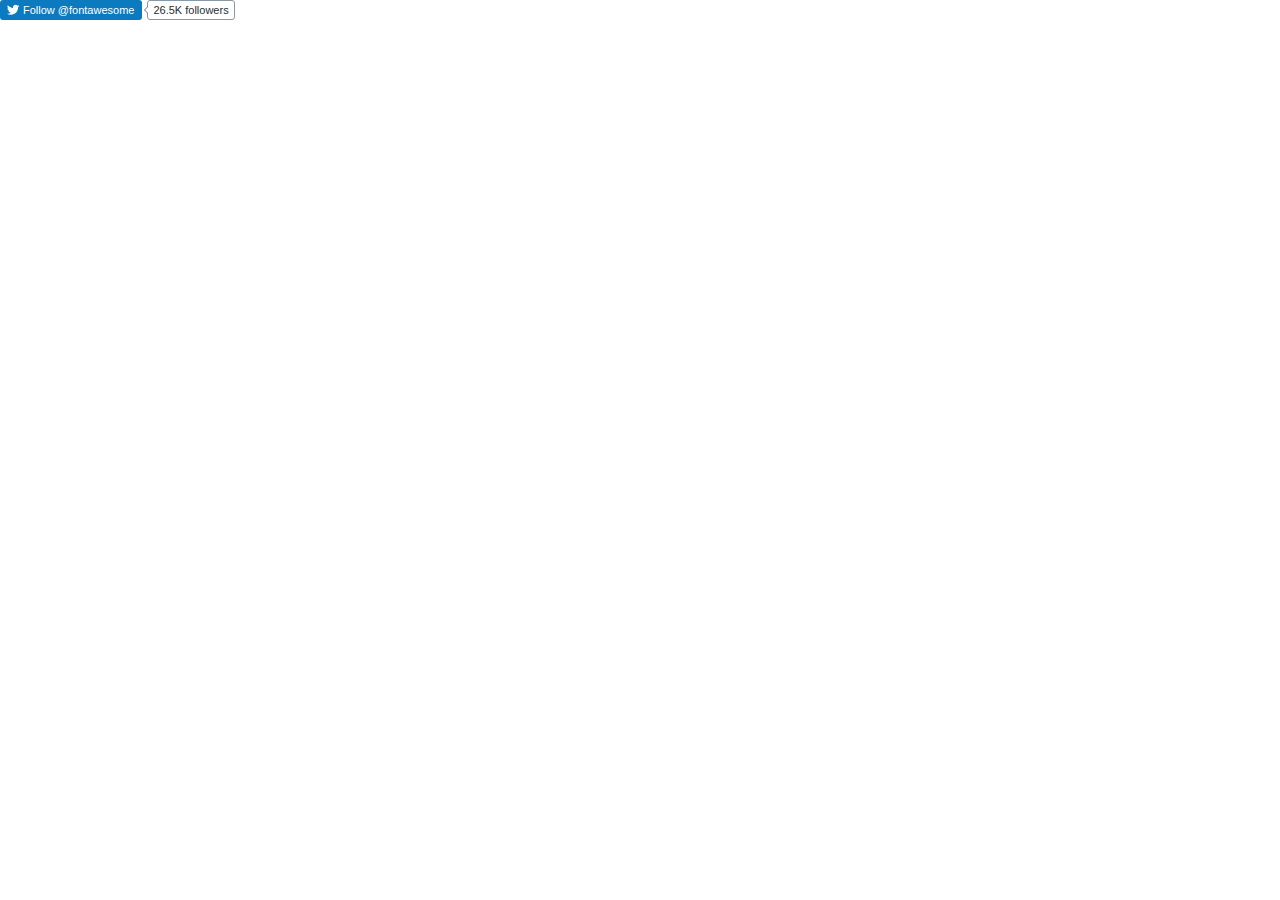
<file: assets/fa/docs/Font Awesome Cheatsheet_files/follow_button.d59f1863bc12f58215682d9908af95aa.en.html>
<!DOCTYPE html>
<!-- saved from url=(0216)http://platform.twitter.com/widgets/follow_button.d59f1863bc12f58215682d9908af95aa.en.html#dnt=false&id=twitter-widget-0&lang=en&screen_name=fontawesome&show_count=true&show_screen_name=true&size=m&time=1473933247971 -->
<html data-scribe="page:button" lang="en" class=" en"><head><meta http-equiv="Content-Type" content="text/html; charset=UTF-8"><title>Twitter Follow Button</title><!--<base target="_blank">--><base href="." target="_blank"><link rel="dns-prefetch" href="http://twitter.com/"><link rel="profile" href="http://microformats.org/profile/hcard"><style type="text/css">html{padding:0;margin:0;font:normal normal normal 11px/18px 'Helvetica Neue',Arial,sans-serif;color:#333;-webkit-user-select:none;-moz-user-select:none;-ms-user-select:none;user-select:none}body{padding:0;margin:0;background:transparent}a{text-decoration:none;outline:0}body.rtl{direction:rtl}#widget{display:inline-block;overflow:hidden;text-align:left;white-space:nowrap}.btn-o,.count-o,.btn,.btn .label,#count{display:inline-block;vertical-align:top;zoom:1}.btn-o{max-width:100%}.btn{position:relative;height:20px;padding:1px 8px 1px 6px;font-weight:500;color:#fff;cursor:pointer;background-color:#1b95e0;border-radius:3px;box-sizing:border-box}.rtl .btn{padding:1px 6px 1px 8px}.btn:focus,.btn:hover,.btn:active{background-color:#0c7abf}.btn:active{box-shadow:inset 0 3px 5px rgba(0,0,0,0.1)}.xl .btn:active{box-shadow:inset 0 3px 7px rgba(0,0,0,0.1)}.btn i{position:relative;top:2px;display:inline-block;width:14px;height:14px;background:transparent 0 0 no-repeat;background-image:url("data:image/svg+xml,%3Csvg%20xmlns%3D%22http%3A%2F%2Fwww.w3.org%2F2000%2Fsvg%22%20viewBox%3D%220%200%2072%2072%22%3E%3Cpath%20fill%3D%22none%22%20d%3D%22M0%200h72v72H0z%22%2F%3E%3Cpath%20class%3D%22icon%22%20fill%3D%22%23fff%22%20d%3D%22M68.812%2015.14c-2.348%201.04-4.87%201.744-7.52%202.06%202.704-1.62%204.78-4.186%205.757-7.243-2.53%201.5-5.33%202.592-8.314%203.176C56.35%2010.59%2052.948%209%2049.182%209c-7.23%200-13.092%205.86-13.092%2013.093%200%201.026.118%202.02.338%202.98C25.543%2024.527%2015.9%2019.318%209.44%2011.396c-1.125%201.936-1.77%204.184-1.77%206.58%200%204.543%202.312%208.552%205.824%2010.9-2.146-.07-4.165-.658-5.93-1.64-.002.056-.002.11-.002.163%200%206.345%204.513%2011.638%2010.504%2012.84-1.1.298-2.256.457-3.45.457-.845%200-1.666-.078-2.464-.23%201.667%205.2%206.5%208.985%2012.23%209.09-4.482%203.51-10.13%205.605-16.26%205.605-1.055%200-2.096-.06-3.122-.184%205.794%203.717%2012.676%205.882%2020.067%205.882%2024.083%200%2037.25-19.95%2037.25-37.25%200-.565-.013-1.133-.038-1.693%202.558-1.847%204.778-4.15%206.532-6.774z%22%2F%3E%3C%2Fsvg%3E")}.btn .label{margin-left:3px;white-space:nowrap}.btn .label b{font-weight:500;white-space:nowrap}.rtl .btn .label{margin-right:3px}.rtl .btn .label b{display:inline-block;direction:ltr}.xl{font-size:13px;line-height:26px}.xl .btn{height:28px;padding:1px 10px 1px 9px;border-radius:4px}.rtl.xl .btn{padding:1px 9px 1px 10px}.xl .btn i{top:4px;width:18px;height:18px}.xl .btn .label{margin-left:4px}.rtl.xl .btn .label{margin-right:4px}.aria{position:absolute;left:-999em}.rtl .aria{right:-999em;left:auto}.count-o{position:relative;min-width:15px;min-height:18px;text-align:center;background:#fff;border:#8799a6 solid 1px;border-radius:3px;visibility:hidden}#count{color:#292f33;white-space:nowrap}#count:hover,#count:focus{color:#333;text-decoration:underline}.ncount .count-o{display:none}.count-ready .count-o{visibility:visible}.count-o i,.count-o u{position:absolute;top:50%;left:0;width:0;height:0;margin:-4px 0 0 -4px;line-height:0;border:4px transparent solid;border-left:0;border-right-color:#66757f;zoom:1}.count-o u{margin-left:-3px;border-right-color:#fff}.rtl .count-o i,.rtl .count-o u{right:0;left:auto;margin:-4px -4px 0 0;border:4px transparent solid;border-right:0;border-left-color:#66757f}.rtl .count-o u{margin-right:-3px;border-left-color:#fff}.hcount .count-o{margin:0 0 0 5px}.hcount.rtl .count-o{margin:0 5px 0 0}.hcount #count{padding:0 5px}.xl .count-o{font-size:11px;border-radius:4px}.xl.hcount .count-o{margin:0 0 0 6px}.xl.rtl.hcount .count-o{margin:0 6px 0 0}.xl.hcount .count-o i,.xl.hcount .count-o u{margin:-5px 0 0 -5px;border-width:5px 5px 5px 0}.xl.hcount .count-o u{margin-left:-4px}.xl.rtl.hcount .count-o i,.xl.rtl.hcount .count-o u{margin:-5px -5px 0 0;border-width:5px 0 5px 5px}.xl.rtl.hcount .count-o u{margin-right:-4px}.xl #count{padding:0 7px}</style></head><body data-scribe="section:follow" class=" ltr ready hcount count-ready"><div id="widget"><div class="btn-o" contextmenu="menu" data-scribe="component:button"><a id="follow-button" class="btn" title="Follow Font Awesome (@fontawesome) on Twitter" href="https://twitter.com/intent/follow?original_referer=http%3A%2F%2Ffontawesome.io%2Fcheatsheet%2F&amp;ref_src=twsrc%5Etfw&amp;region=follow_link&amp;screen_name=fontawesome&amp;tw_p=followbutton"><i></i><span class="label" id="l">Follow <b>@fontawesome</b></span></a></div><div class="count-o" id="c" data-scribe="component:count"><i></i><u></u><a id="count" class="note" href="https://twitter.com/intent/user?original_referer=http%3A%2F%2Ffontawesome.io%2Fcheatsheet%2F&amp;ref_src=twsrc%5Etfw&amp;region=count_link&amp;screen_name=fontawesome&amp;tw_p=followbutton">26.5K followers</a></div></div><div style="display:none"><menu type="context" id="menu" data-scribe="component:contextmenu"><menuitem id="m-follow" label="Follow user"></menuitem><menuitem id="m-profile" label="View user on Twitter"></menuitem><menuitem id="m-tweet" label="Send Tweet to user"></menuitem></menu></div><script type="text/javascript">window.__twttr=window.__twttr||{};var i18n = {};window._=function(s,reps){s=__twttr.lang&&i18n[__twttr.lang]&&i18n[__twttr.lang][s]||s;if(!reps)return s;return s.replace(/\%\{([a-z0-9_]+)\}/gi,function(m,k){return reps[k]||m})};</script><script>!function(){Function&&Function.prototype&&Function.prototype.bind&&(/MSIE [678]/.test(navigator.userAgent)||!function(t){function e(r){if(n[r])return n[r].exports;var o=n[r]={exports:{},id:r,loaded:!1};return t[r].call(o.exports,o,o.exports,e),o.loaded=!0,o.exports}var n={};return e.m=t,e.c=n,e.p="https://platform.twitter.com/",e(0)}([function(t,e,n){function r(t){if(t&&/^[\w_]{1,20}$/.test(t))return t;throw new Error("Invalid screen name")}function o(t,e){t.className+=" "+e}function i(t){return t&&"false"===t.toLowerCase()}function s(t){return rt.getElementById(t)}function a(t){return t=t||S.event,t&&t.preventDefault?t.preventDefault():t.returnValue=!1,t&&t.stopPropagation?t.stopPropagation():t.cancelBubble=!0,!1}function c(t){var e=T&&T.name?T.name+" (@"+it+")":"@"+it;return b?void(I.title=_("View your profile on Twitter")):t?(o(R,"following"),void(I.title=_("You are following %{name} on Twitter",{name:e}))):(R.className=R.className.replace(/ ?following/,""),void(I.title=_("Follow %{name} on Twitter",{name:e})))}function u(){return/following/.test(R.className)}function f(t,e,n){var r="scrollbars=yes,resizable=yes,toolbar=no,location=yes",o=e||550,i=n||500,s=S.screen.height,a=S.screen.width,c=Math.round(a/2-o/2),u=0;return s>i&&(u=Math.round(s/2-i/2)),S.open(t,null,r+",width="+o+",height="+i+",left="+c+",top="+u)}function l(t){return{screen_name:it,original_referer:W,region:t,partner:ut,tw_p:G,ref_src:"twsrc^tfw"}}function p(){var t=K.get("config.followURL")+"?"+F.encode(l());f(t,520,550)}function d(t){var e=K.get("config.userIntentURL")+"?"+F.encode(l(t));f(e)}function h(t){var e=K.get("config.mentionIntentURL")+"?"+F.encode(l(t));f(e)}function g(){var t=J(V.asNumber(Y.time)),e="@"+it;t||D.clientEvent({page:"button",section:"follow",action:"impression"},{language:Y.lang,message:[Y.size,at?"withcount":"nocount"].join(":")+":",widget_origin:W,widget_frame:rt.location},!1),rt.title=_("Twitter Follow Button"),O.innerHTML=st?_("Follow %{screen_name}",{screen_name:"<b>"+e+"</b>"}):_("Follow"),st&&!Y.time&&R.offsetWidth<O.offsetWidth-10&&(st=!1,O.innerHTML=_("Follow")),c(!1),j.label=_("%{name} on Twitter",{name:e}),L.label=_("Follow"),U.label=_("Tweet to %{name}",{name:e}),I.href=K.get("config.followURL")+"?"+F.encode(l(Z)),P.href=K.get("config.userIntentURL")+"?"+F.encode(l(et)),o(R,"ready"),o(R.parentNode,ct),at||o(R,"ncount"),q.triggerResize(N)}function v(){function t(t,e){return D.interaction(t,{},!1),q.trigger("click",e),q.trigger("follow",e),t.altKey||t.shiftKey||t.metaKey||$.ios()||$.android()?void 0:(y?S.open(K.get("config.twitterHost")+"/"+it+"?"+F.encode(l())):b||u()?d(e):p(),a(t))}function e(t,e){return D.interaction(t,{},!1),q.trigger("click",e),t.altKey||t.shiftKey||t.metaKey||$.ios()||$.android()?void 0:(d(e),a(t))}I.onclick=function(e){return t(e||S.event,u()?X:Q)},L.onclick=function(e){return t(e||S.event,nt)},P.onclick=function(t){return e(t||S.event,tt)},j.onclick=function(t){return e(t||S.event,nt)},U.onclick=function(){return h(nt)}}function m(){var t,e;M.isLoggedIn()?e=F.url(K.get("config.followersInfoURL"),{screen_names:it,requester_id:M.getUserId(),lang:ct,callback:K.fullPath("setFollowersCountAndFollowing")}):at&&(e=F.url(K.get("config.cdnFollowersInfoURL"),{screen_names:it,lang:ct,callback:K.fullPath("setFollowersCountAndFollowing")})),e&&(t=rt.createElement("script"),t.src=e,R.appendChild(t))}var w,y,b,E,x,T,R,N,I,O,P,L,j,U,C=n(1),A=n(2),S=n(3),F=n(4),k=n(7),M=n(8),D=n(10),$=n(21),z=n(22),B=n(11),V=n(5),H=n(6),K=n(23),q=n(25),J=n(36),Y=k.combined(A),W=Y.original_redirect_referrer||C.referrer,G="followbutton",Q="follow",Z="follow_link",X="following",tt="count",et="count_link",nt="context_menu",rt=C,ot="true"==Y.preview,it=r(Y.screen_name),st=!i(Y.show_screen_name),at=!i(Y.show_count),ct=Y.lang&&Y.lang.toLowerCase(),ut=Y.partner;V.asBoolean(Y.dnt)&&B.setOn(),M.forwardSSL(W)||(K.aug("config",{cdnFollowersInfoURL:"https://cdn.syndication.twimg.com/widgets/followbutton/info.json",followersInfoURL:"https://syndication.twitter.com/widgets/followbutton/info.json",userIntentURL:"https://twitter.com/intent/user",followURL:"https://twitter.com/intent/follow",mentionIntentURL:"https://twitter.com/intent/tweet",twitterHost:"https://twitter.com"}),R=rt.body,N=s("widget"),I=s("follow-button"),O=s("l"),P=s("count"),L=s("m-follow"),j=s("m-profile"),U=s("m-tweet"),ct=H.contains(z,ct)?ct:"en",K.set("lang",ct),R.parentNode.lang=ct,x=_("ltr"),o(R,x),"l"==Y.size&&o(R,"xl"),K.set("setFollowersCountAndFollowing",function(t){return t.error?void c(!1):void(t.length&&(T=t[0],P.innerHTML=T.formatted_followers_count||"",o(R,"hcount count-ready"),w=T["protected"],y=T.age_gated,E=T.id,E!==M.getUserId()||ot||(b=!0,c(!1)),c(T.following),q.triggerResize(N)))}),g(),v(),m())},function(t,e){t.exports=document},function(t,e){t.exports=location},function(t,e){t.exports=window},function(t,e,n){function r(t){return encodeURIComponent(t).replace(/\+/g,"%2B").replace(/'/g,"%27")}function o(t){return decodeURIComponent(t)}function i(t){var e=[];return f.forIn(t,function(t,n){var o=r(t);f.isType("array",n)||(n=[n]),n.forEach(function(t){u.hasValue(t)&&e.push(o+"="+r(t))})}),e.sort().join("&")}function s(t){var e,n={};return t?(e=t.split("&"),e.forEach(function(t){var e=t.split("="),r=o(e[0]),i=o(e[1]);return 2==e.length?f.isType("array",n[r])?void n[r].push(i):r in n?(n[r]=[n[r]],void n[r].push(i)):void(n[r]=i):void 0}),n):{}}function a(t,e){var n=i(e);return n.length>0?f.contains(t,"?")?t+"&"+i(e):t+"?"+i(e):t}function c(t){var e=t&&t.split("?");return 2==e.length?s(e[1]):{}}var u=n(5),f=n(6);t.exports={url:a,decodeURL:c,decode:s,encode:i,encodePart:r,decodePart:o}},function(t,e,n){function r(t){return void 0!==t&&null!==t&&""!==t}function o(t){return a(t)&&t%1===0}function i(t){return"string"===g.toType(t)}function s(t){return a(t)&&!o(t)}function a(t){return r(t)&&!isNaN(t)}function c(t){return r(t)&&"array"==g.toType(t)}function u(t){return g.contains(m,t)}function f(t){return g.contains(v,t)}function l(t){return r(t)?f(t)?!0:u(t)?!1:!!t:!1}function p(t){return a(t)?t:void 0}function d(t){return s(t)?t:void 0}function h(t){return o(t)?parseInt(t,10):void 0}var g=n(6),v=[!0,1,"1","on","ON","true","TRUE","yes","YES"],m=[!1,0,"0","off","OFF","false","FALSE","no","NO"];t.exports={hasValue:r,isInt:o,isFloat:s,isNumber:a,isString:i,isArray:c,isTruthValue:f,isFalseValue:u,asInt:h,asFloat:d,asNumber:p,asBoolean:l}},function(t,e,n){function r(t){return l(arguments).slice(1).forEach(function(e){i(e,function(e,n){t[e]=n})}),t}function o(t){return i(t,function(e,n){c(n)&&(o(n),u(n)&&delete t[e]),void 0!==n&&null!==n&&""!==n||delete t[e]}),t}function i(t,e){for(var n in t)t.hasOwnProperty&&!t.hasOwnProperty(n)||e(n,t[n]);return t}function s(t){return{}.toString.call(t).match(/\s([a-zA-Z]+)/)[1].toLowerCase()}function a(t,e){return t==s(e)}function c(t){return t===Object(t)}function u(t){if(!c(t))return!1;if(Object.keys)return!Object.keys(t).length;for(var e in t)if(t.hasOwnProperty(e))return!1;return!0}function f(t,e){d.setTimeout(function(){t.call(e||null)},0)}function l(t){return t?Array.prototype.slice.call(t):[]}function p(t,e){return t&&t.indexOf?t.indexOf(e)>-1:!1}var d=n(3);t.exports={aug:r,async:f,compact:o,contains:p,forIn:i,isObject:c,isEmptyObject:u,toType:s,isType:a,toRealArray:l}},function(t,e,n){var r,o,i,s=n(4);r=function(t){var e=t.search.substr(1);return s.decode(e)},o=function(t){var e=t.href,n=e.indexOf("#"),r=0>n?"":e.substring(n+1);return s.decode(r)},i=function(t){var e,n={},i=r(t),s=o(t);for(e in i)i.hasOwnProperty(e)&&(n[e]=i[e]);for(e in s)s.hasOwnProperty(e)&&(n[e]=s[e]);return n},t.exports={combined:i,fromQuery:r,fromFragment:o}},function(t,e,n){function r(t){var e=c("secure_session");return"true"==e||"default"==e?t?"https:"===s.protocol:!0:!!c("auth_token_session")}function o(t){return r()&&"https:"!==s.protocol?(a.onload=function(){s.replace("https://"+s.host+s.pathname+s.search+s.hash+"&original_redirect_referrer="+t)},!0):void 0}function i(){var t,e,n=c("twid");return n&&(t=n.split("|")[0])?(e=u.decode(t),e.c?e.c:e.u):void 0}var s=n(2),a=n(3),c=n(9),u=n(4);t.exports={isLoggedIn:r,forwardSSL:o,getUserId:i}},function(t,e,n){var r=n(1),o=n(6);t.exports=function(t,e,n){var i,s,a,c,u=o.aug({},n);return arguments.length>1&&"[object Object]"!==String(e)?(null!==e&&void 0!==e||(u.expires=-1),"number"==typeof u.expires&&(i=u.expires,s=new Date((new Date).getTime()+60*i*1e3),u.expires=s),e=String(e),r.cookie=[encodeURIComponent(t),"=",u.raw?e:encodeURIComponent(e),u.expires?"; expires="+u.expires.toUTCString():"",u.path?"; path="+u.path:"",u.domain?"; domain="+u.domain:"",u.secure?"; secure":""].join("")):(u=e||{},c=u.raw?function(t){return t}:decodeURIComponent,(a=new RegExp("(?:^|; )"+encodeURIComponent(t)+"=([^;]*)").exec(r.cookie))?c(a[1]):null)}},function(t,e,n){function r(t,e,n){return o(t,e,n,2)}function o(t,e,n,r){var o=!v.isObject(t),i=e?!v.isObject(e):!1;o||i||s(g.formatClientEventNamespace(t),g.formatClientEventData(e,n,r),g.CLIENT_EVENT_ENDPOINT)}function i(t,e,n,r){var i=g.extractTermsFromDOM(t.target||t.srcElement);i.action=r||"click",o(i,e,n)}function s(t,e,n){var r,o;n&&v.isObject(t)&&v.isObject(e)&&(r=g.flattenClientEventPayload(t,e),o={l:g.stringify(r)},r.dnt&&(o.dnt=1),p(h.url(n,o)))}function a(t,e,n,r){var o,i=!v.isObject(t),s=e?!v.isObject(e):!1;if(!i&&!s)return o=g.flattenClientEventPayload(g.formatClientEventNamespace(t),g.formatClientEventData(e,n,r)),c(o)}function c(t){return w.push(t),w}function u(){var t,e;return w.length>1&&a({page:"widgets_js",component:"scribe_pixel",action:"batch_log"},{}),t=w,w=[],e=t.reduce(function(e,n,r){var o=e.length,i=o&&e[o-1],s=r+1==t.length;return s&&n.event_namespace&&"batch_log"==n.event_namespace.action&&(n.message=["entries:"+r,"requests:"+o].join("/")),f(n).forEach(function(t){var n=l(t);(!i||i.urlLength+n>m)&&(i={urlLength:_,items:[]},e.push(i)),i.urlLength+=n,i.items.push(t)}),e},[]),e.map(function(t){var e={l:t.items};return d.enabled()&&(e.dnt=1),p(h.url(g.CLIENT_EVENT_ENDPOINT,e))})}function f(t){return Array.isArray(t)||(t=[t]),t.reduce(function(t,e){var n,r=g.stringify(e),o=l(r);return m>_+o?t=t.concat(r):(n=g.splitLogEntry(e),n.length>1&&(t=t.concat(f(n)))),t},[])}function l(t){return encodeURIComponent(t).length+3}function p(t){var e=new Image;return e.src=t}var d=n(11),h=n(4),g=n(18),v=n(6),m=2083,w=[],y=h.url(g.CLIENT_EVENT_ENDPOINT,{dnt:0,l:""}),_=encodeURIComponent(y).length;t.exports={_enqueueRawObject:c,scribe:s,clientEvent:o,clientEvent2:r,enqueueClientEvent:a,flushClientEvents:u,interaction:i}},function(t,e,n){function r(){p=!0}function o(t,e){return p?!0:f.asBoolean(l.val("dnt"))?!0:!a||1!=a.doNotTrack&&1!=a.msDoNotTrack?u.isUrlSensitive(e||s.host)?!0:c.isFramed()&&u.isUrlSensitive(c.rootDocumentLocation())?!0:(t=d.test(t||i.referrer)&&RegExp.$1,!(!t||!u.isUrlSensitive(t))):!0}var i=n(1),s=n(2),a=n(12),c=n(13),u=n(16),f=n(5),l=n(17),p=!1,d=/https?:\/\/([^\/]+).*/i;t.exports={setOn:r,enabled:o}},function(t,e){t.exports=navigator},function(t,e,n){function r(t){return t&&c.isType("string",t)&&(u=t),u}function o(){return f}function i(){return u!==f}var s=n(2),a=n(14),c=n(6),u=a.getCanonicalURL()||s.href,f=u;t.exports={isFramed:i,rootDocumentLocation:r,currentDocumentLocation:o}},function(t,e,n){function r(t,e){var n,r;return e=e||a,/^https?:\/\//.test(t)?t:/^\/\//.test(t)?e.protocol+t:(n=e.host+(e.port.length?":"+e.port:""),0!==t.indexOf("/")&&(r=e.pathname.split("/"),r.pop(),r.push(t),t="/"+r.join("/")),[e.protocol,"//",n,t].join(""))}function o(){for(var t,e=s.getElementsByTagName("link"),n=0;t=e[n];n++)if("canonical"==t.rel)return r(t.href)}function i(){for(var t,e,n,r=s.getElementsByTagName("a"),o=s.getElementsByTagName("link"),i=[r,o],a=0,u=0,f=/\bme\b/;t=i[a];a++)for(u=0;e=t[u];u++)if(f.test(e.rel)&&(n=c.screenName(e.href)))return n}var s=n(1),a=n(2),c=n(15);t.exports={absolutize:r,getCanonicalURL:o,getScreenNameFromPage:i}},function(t,e,n){function r(t){return"string"==typeof t&&b.test(t)&&RegExp.$1.length<=20}function o(t){return r(t)?RegExp.$1:void 0}function i(t,e){var n=_.decodeURL(t);return e=e||!1,n.screen_name=o(t),n.screen_name?_.url("https://twitter.com/intent/"+(e?"follow":"user"),n):void 0}function s(t){return i(t,!0)}function a(t){return"string"==typeof t&&R.test(t)}function c(t,e){return e=void 0===e?!0:e,a(t)?(e?"#":"")+RegExp.$1:void 0}function u(t){return"string"==typeof t&&E.test(t)}function f(t){return u(t)&&RegExp.$1}function l(t){return x.test(t)}function p(t){return T.test(t)}function d(t){return N.test(t)}function h(t){return O.test(t)&&RegExp.$1}function g(t){return I.test(t)&&RegExp.$1}function v(t){return N.test(t)&&RegExp.$1}function m(t){return P.test(t)&&RegExp.$1}function w(t){return L.test(t)?{ownerScreenName:RegExp.$1,slug:RegExp.$2}:!1}function y(t){return j.test(t)&&RegExp.$1}var _=n(4),b=/(?:^|(?:https?\:)?\/\/(?:www\.)?twitter\.com(?:\:\d+)?(?:\/intent\/(?:follow|user)\/?\?screen_name=|(?:\/#!)?\/))@?([\w]+)(?:\?|&|$)/i,E=/(?:^|(?:https?\:)?\/\/(?:www\.)?twitter\.com(?:\:\d+)?\/(?:#!\/)?[\w_]+\/status(?:es)?\/)(\d+)/i,x=/^http(s?):\/\/(\w+\.)*twitter\.com([\:\/]|$)/i,T=/^http(s?):\/\/pbs\.twimg\.com\//,R=/^#?([^.,<>!\s\/#\-\(\)\'\"]+)$/,N=/twitter\.com(?:\:\d{2,4})?\/intent\/(\w+)/,I=/^https?:\/\/(?:www\.)?twitter\.com\/\w+\/timelines\/(\d+)/i,O=/^https?:\/\/(?:www\.)?twitter\.com\/i\/moments\/(\d+)/i,P=/^https?:\/\/(?:www\.)?twitter\.com\/(\w+)\/(?:likes|favorites)/i,L=/^https?:\/\/(?:www\.)?twitter\.com\/(\w+)\/lists\/([\w-]+)/i,j=/^https?:\/\/(?:www\.)?twitter\.com\/i\/live\/(\d+)/i;t.exports={isHashTag:a,hashTag:c,isScreenName:r,screenName:o,isStatus:u,status:f,intentForProfileURL:i,intentForFollowURL:s,isTwitterURL:l,isTwimgURL:p,isIntentURL:d,regexen:{profile:b},momentId:h,collectionId:g,intentType:v,likesScreenName:m,listScreenNameAndSlug:w,eventId:y}},function(t,e,n){function r(t){return t in a?a[t]:a[t]=s.test(t)}function o(){return r(i.host)}var i=n(2),s=/^[^#?]*\.(gov|mil)(:\d+)?([#?].*)?$/i,a={};t.exports={isUrlSensitive:r,isHostPageSensitive:o}},function(t,e,n){function r(t){var e,n,r,o=0;for(i={},t=t||s,e=t.getElementsByTagName("meta");n=e[o];o++)/^twitter:/.test(n.name)&&(r=n.name.replace(/^twitter:/,""),i[r]=n.content)}function o(t){return i[t]}var i,s=n(1);r(),t.exports={init:r,val:o}},function(t,e,n){function r(t,e){var n;return e=e||{},t&&t.nodeType===Node.ELEMENT_NODE?((n=t.getAttribute("data-scribe"))&&n.split(" ").forEach(function(t){var n=t.trim().split(":"),r=n[0],o=n[1];r&&o&&!e[r]&&(e[r]=o)}),r(t.parentNode,e)):e}function o(t){return h.aug({client:"tfw"},t||{})}function i(t,e,n){var r=t&&t.widget_origin||l.referrer;return t=s("tfw_client_event",t,r),t.client_version=v,t.format_version=void 0!==n?n:1,e||(t.widget_origin=r),t}function s(t,e,n){return e=e||{},h.aug({},e,{_category_:t,triggered_on:e.triggered_on||+new Date,dnt:d.enabled(n)})}function a(t,e){var n={};return e=e||{},e.association_namespace=o(t),n[_]=e,n}function c(t,e){return h.aug({},e,{event_namespace:t})}function u(t){var e,n=Array.prototype.toJSON;return delete Array.prototype.toJSON,e=p.stringify(t),n&&(Array.prototype.toJSON=n),e}function f(t){if(t.item_ids&&t.item_ids.length>1){var e=Math.floor(t.item_ids.length/2),n=t.item_ids.slice(0,e),r={},o=t.item_ids.slice(e),i={};n.forEach(function(e){r[e]=t.item_details[e]}),o.forEach(function(e){i[e]=t.item_details[e]});var s=[h.aug({},t,{item_ids:n,item_details:r}),h.aug({},t,{item_ids:o,item_details:i})];return s}return[t]}var l=n(1),p=n(19),d=n(11),h=n(6),g=n(20),v=g.version,m="https://syndication.twitter.com/i/jot",w="https://syndication.twitter.com/i/jot/syndication",y="https://platform.twitter.com/jot.html",_=1;t.exports={extractTermsFromDOM:r,flattenClientEventPayload:c,formatGenericEventData:s,formatClientEventData:i,formatClientEventNamespace:o,formatTweetAssociation:a,splitLogEntry:f,stringify:u,AUDIENCE_ENDPOINT:w,CLIENT_EVENT_ENDPOINT:m,RUFOUS_REDIRECT:y}},function(t,e,n){var r=n(3),o=r.JSON;t.exports={stringify:o.stringify||o.encode,parse:o.parse||o.decode}},function(t,e){t.exports={version:"0b9b320:1473786856308"}},function(t,e,n){function r(t){return t=t||h,t.devicePixelRatio?t.devicePixelRatio>=1.5:t.matchMedia?t.matchMedia("only screen and (min-resolution: 144dpi)").matches:!1}function o(t){return t=t||v,/(Trident|MSIE|Edge[\/ ]?\d)/.test(t)}function i(t){return t=t||v,/MSIE 9/.test(t)}function s(t){return t=t||v,/(iPad|iPhone|iPod)/.test(t)}function a(t){return t=t||v,/^Mozilla\/5\.0 \(Linux; (U; )?Android/.test(t)}function c(t,e){return t=t||h,e=e||v,t.postMessage&&!(o(e)&&t.opener)}function u(t,e,n){return t=t||h,e=e||d,n=n||v,"ontouchstart"in t||/Opera Mini/.test(n)||e.msMaxTouchPoints>0}function f(){var t=p.body.style;return void 0!==t.transition||void 0!==t.webkitTransition||void 0!==t.mozTransition||void 0!==t.oTransition||void 0!==t.msTransition}function l(){return!!(h.Promise&&h.Promise.resolve&&h.Promise.reject&&h.Promise.all&&h.Promise.race&&function(){var t;return new h.Promise(function(e){t=e}),g.isType("function",t)}())}var p=n(1),d=n(12),h=n(3),g=n(6),v=d.userAgent;t.exports={retina:r,anyIE:o,ie9:i,ios:s,android:a,canPostMessage:c,touch:u,cssTransitions:f,hasPromiseSupport:l}},function(t,e){t.exports=["hi","zh-cn","fr","zh-tw","msa","fil","fi","sv","pl","ja","ko","de","it","pt","es","ru","id","tr","da","no","nl","hu","fa","ar","ur","he","th","cs","uk","vi","ro","bn","el","en-gb","gu","kn","mr","ta","bg","ca","hr","sr","sk"]},function(t,e,n){var r=n(24);t.exports=new r("__twttr")},function(t,e,n){function r(t){return a.isType("string",t)?t.split("."):a.isType("array",t)?t:[]}function o(t,e){var n=r(e),o=n.slice(0,-1);return o.reduce(function(t,e,n){if(t[e]=t[e]||{},!a.isObject(t[e]))throw new Error(o.slice(0,n+1).join(".")+" is already defined with a value.");return t[e]},t)}function i(t,e){e=e||s,e[t]=e[t]||{},Object.defineProperty(this,"base",{value:e[t]}),Object.defineProperty(this,"name",{value:t})}var s=n(3),a=n(6);a.aug(i.prototype,{get:function(t){var e=r(t);return e.reduce(function(t,e){return a.isObject(t)?t[e]:void 0},this.base)},set:function(t,e,n){var i=r(t),s=o(this.base,t),a=i.slice(-1);return n&&a in s?s[a]:s[a]=e},init:function(t,e){return this.set(t,e,!0)},unset:function(t){var e=r(t),n=this.get(e.slice(0,-1));n&&delete n[e.slice(-1)]},aug:function(t){var e=this.get(t),n=a.toRealArray(arguments).slice(1);if(e="undefined"!=typeof e?e:{},n.unshift(e),!n.every(a.isObject))throw new Error("Cannot augment non-object.");return this.set(t,a.aug.apply(null,n))},call:function(t){var e=this.get(t),n=a.toRealArray(arguments).slice(1);if(!a.isType("function",e))throw new Error("Function "+t+"does not exist.");return e.apply(null,n)},fullPath:function(t){var e=r(t);return e.unshift(this.name),e.join(".")}}),t.exports=i},function(t,e,n){function r(t){var e=c(t),n=Math.ceil(e.width),r=Math.ceil(e.height);u.notify("twttr.private.resizeButton",{width:n,height:r})}function o(t,e){u.notify("twttr.private.trigger",t,e)}var i=n(3),s=n(26),a=n(32),c=n(35),u=new s(new a.Dispatcher(i.parent,"twttr.button"));t.exports={triggerResize:r,trigger:o}},function(t,e,n){function r(t){if(!t)throw new Error("JsonRpcClient requires a dispatcher");this.idIterator=0,this.dispatcher=t,this.idPrefix=String(+new Date)+a++}function o(t){var e={jsonrpc:s,method:t};return arguments.length>1&&(e.params=[].slice.call(arguments,1)),e}var i=n(27),s="2.0",a=0;r.prototype._generateId=function(){return this.idPrefix+this.idIterator++},r.prototype.notify=function(){this.dispatcher.send(o.apply(null,arguments))},r.prototype.request=function(){var t=o.apply(null,arguments);return t.id=this._generateId(),this.dispatcher.send(t).then(function(t){return"result"in t?t.result:i.reject(t.error)})},t.exports=r},function(t,e,n){var r=n(28).Promise,o=n(3),i=n(21);t.exports=i.hasPromiseSupport()?o.Promise:r},function(t,e,n){var r;(function(t){/*! * @overview es6-promise - a tiny implementation of Promises/A+. * @copyright Copyright (c) 2014 Yehuda Katz, Tom Dale, Stefan Penner and contributors (Conversion to ES6 API by Jake Archibald) * @licenseLicensed under MIT license *See https://raw.githubusercontent.com/jakearchibald/es6-promise/master/LICENSE * @version2.3.0 */(function(){"use strict";function o(t){return"function"==typeof t||"object"==typeof t&&null!==t}function i(t){return"function"==typeof t}function s(t){return"object"==typeof t&&null!==t}function a(t){K=t}function c(t){W=t}function u(){var t=process.nextTick,e=process.versions.node.match(/^(?:(\d+)\.)?(?:(\d+)\.)?(\*|\d+)$/);return Array.isArray(e)&&"0"===e[1]&&"10"===e[2]&&(t=setImmediate),function(){t(h)}}function f(){return function(){H(h)}}function l(){var t=0,e=new Z(h),n=document.createTextNode("");return e.observe(n,{characterData:!0}),function(){n.data=t=++t%2}}function p(){var t=new MessageChannel;return t.port1.onmessage=h,function(){t.port2.postMessage(0)}}function d(){return function(){setTimeout(h,1)}}function h(){for(var t=0;Y>t;t+=2){var e=et[t],n=et[t+1];e(n),et[t]=void 0,et[t+1]=void 0}Y=0}function g(){try{var t=n(30);return H=t.runOnLoop||t.runOnContext,f()}catch(e){return d()}}function v(){}function m(){return new TypeError("You cannot resolve a promise with itself")}function w(){return new TypeError("A promises callback cannot return that same promise.")}function y(t){try{return t.then}catch(e){return it.error=e,it}}function _(t,e,n,r){try{t.call(e,n,r)}catch(o){return o}}function b(t,e,n){W(function(t){var r=!1,o=_(n,e,function(n){r||(r=!0,e!==n?T(t,n):N(t,n))},function(e){r||(r=!0,I(t,e))},"Settle: "+(t._label||" unknown promise"));!r&&o&&(r=!0,I(t,o))},t)}function E(t,e){e._state===rt?N(t,e._result):e._state===ot?I(t,e._result):O(e,void 0,function(e){T(t,e)},function(e){I(t,e)})}function x(t,e){if(e.constructor===t.constructor)E(t,e);else{var n=y(e);n===it?I(t,it.error):void 0===n?N(t,e):i(n)?b(t,e,n):N(t,e)}}function T(t,e){t===e?I(t,m()):o(e)?x(t,e):N(t,e)}function R(t){t._onerror&&t._onerror(t._result),P(t)}function N(t,e){t._state===nt&&(t._result=e,t._state=rt,0!==t._subscribers.length&&W(P,t))}function I(t,e){t._state===nt&&(t._state=ot,t._result=e,W(R,t))}function O(t,e,n,r){var o=t._subscribers,i=o.length;t._onerror=null,o[i]=e,o[i+rt]=n,o[i+ot]=r,0===i&&t._state&&W(P,t)}function P(t){var e=t._subscribers,n=t._state;if(0!==e.length){for(var r,o,i=t._result,s=0;s<e.length;s+=3)r=e[s],o=e[s+n],r?U(n,r,o,i):o(i);t._subscribers.length=0}}function L(){this.error=null}function j(t,e){try{return t(e)}catch(n){return st.error=n,st}}function U(t,e,n,r){var o,s,a,c,u=i(n);if(u){if(o=j(n,r),o===st?(c=!0,s=o.error,o=null):a=!0,e===o)return void I(e,w())}else o=r,a=!0;e._state!==nt||(u&&a?T(e,o):c?I(e,s):t===rt?N(e,o):t===ot&&I(e,o))}function C(t,e){try{e(function(e){T(t,e)},function(e){I(t,e)})}catch(n){I(t,n)}}function A(t,e){var n=this;n._instanceConstructor=t,n.promise=new t(v),n._validateInput(e)?(n._input=e,n.length=e.length,n._remaining=e.length,n._init(),0===n.length?N(n.promise,n._result):(n.length=n.length||0,n._enumerate(),0===n._remaining&&N(n.promise,n._result))):I(n.promise,n._validationError())}function S(t){return new at(this,t).promise}function F(t){function e(t){T(o,t)}function n(t){I(o,t)}var r=this,o=new r(v);if(!J(t))return I(o,new TypeError("You must pass an array to race.")),o;for(var i=t.length,s=0;o._state===nt&&i>s;s++)O(r.resolve(t[s]),void 0,e,n);return o}function k(t){var e=this;if(t&&"object"==typeof t&&t.constructor===e)return t;var n=new e(v);return T(n,t),n}function M(t){var e=this,n=new e(v);return I(n,t),n}function D(){throw new TypeError("You must pass a resolver function as the first argument to the promise constructor")}function $(){throw new TypeError("Failed to construct 'Promise': Please use the 'new' operator, this object constructor cannot be called as a function.")}function z(t){this._id=pt++,this._state=void 0,this._result=void 0,this._subscribers=[],v!==t&&(i(t)||D(),this instanceof z||$(),C(this,t))}function B(){var t;if("undefined"!=typeof global)t=global;else if("undefined"!=typeof self)t=self;else try{t=Function("return this")()}catch(e){throw new Error("polyfill failed because global object is unavailable in this environment")}var n=t.Promise;n&&"[object Promise]"===Object.prototype.toString.call(n.resolve())&&!n.cast||(t.Promise=dt)}var V;V=Array.isArray?Array.isArray:function(t){return"[object Array]"===Object.prototype.toString.call(t)};var H,K,q,J=V,Y=0,W=({}.toString,function(t,e){et[Y]=t,et[Y+1]=e,Y+=2,2===Y&&(K?K(h):q())}),G="undefined"!=typeof window?window:void 0,Q=G||{},Z=Q.MutationObserver||Q.WebKitMutationObserver,X="undefined"!=typeof process&&"[object process]"==={}.toString.call(process),tt="undefined"!=typeof Uint8ClampedArray&&"undefined"!=typeof importScripts&&"undefined"!=typeof MessageChannel,et=new Array(1e3);q=X?u():Z?l():tt?p():void 0===G?g():d();var nt=void 0,rt=1,ot=2,it=new L,st=new L;A.prototype._validateInput=function(t){return J(t)},A.prototype._validationError=function(){return new Error("Array Methods must be provided an Array")},A.prototype._init=function(){this._result=new Array(this.length)};var at=A;A.prototype._enumerate=function(){for(var t=this,e=t.length,n=t.promise,r=t._input,o=0;n._state===nt&&e>o;o++)t._eachEntry(r[o],o)},A.prototype._eachEntry=function(t,e){var n=this,r=n._instanceConstructor;s(t)?t.constructor===r&&t._state!==nt?(t._onerror=null,n._settledAt(t._state,e,t._result)):n._willSettleAt(r.resolve(t),e):(n._remaining--,n._result[e]=t)},A.prototype._settledAt=function(t,e,n){var r=this,o=r.promise;o._state===nt&&(r._remaining--,t===ot?I(o,n):r._result[e]=n),0===r._remaining&&N(o,r._result)},A.prototype._willSettleAt=function(t,e){var n=this;O(t,void 0,function(t){n._settledAt(rt,e,t)},function(t){n._settledAt(ot,e,t)})};var ct=S,ut=F,ft=k,lt=M,pt=0,dt=z;z.all=ct,z.race=ut,z.resolve=ft,z.reject=lt,z._setScheduler=a,z._setAsap=c,z._asap=W,z.prototype={constructor:z,then:function(t,e){var n=this,r=n._state;if(r===rt&&!t||r===ot&&!e)return this;var o=new this.constructor(v),i=n._result;if(r){var s=arguments[r-1];W(function(){U(r,o,s,i)})}else O(n,o,t,e);return o},"catch":function(t){return this.then(null,t)}};var ht=B,gt={Promise:dt,polyfill:ht};n(31).amd?(r=function(){return gt}.call(e,n,e,t),!(void 0!==r&&(t.exports=r))):"undefined"!=typeof t&&t.exports&&(t.exports=gt)}).call(this)}).call(e,n(29)(t))},function(t,e){t.exports=function(t){return t.webpackPolyfill||(t.deprecate=function(){},t.paths=[],t.children=[],t.webpackPolyfill=1),t}},function(t,e){},function(t,e){t.exports=function(){throw new Error("define cannot be used indirect")}},function(t,e,n){function r(t,e,n){var r;t&&t.postMessage&&(m?r=(n||"")+l.stringify(e):n?(r={},r[n]=e):r=e,t.postMessage(r,"*"))}function o(t){return h.isType("string",t)?t:"JSONRPC"}function i(t,e){return e?h.isType("string",t)&&0===t.indexOf(e)?t.substring(e.length):t[e]?t[e]:void 0:t}function s(t,e){var n=t.document;this.filter=o(e),this.server=null,this.isTwitterFrame=g.isTwitterURL(n.location.href),t.addEventListener("message",v(this._onMessage,this),!1)}function a(t,e){this.pending={},this.target=t,this.isTwitterHost=g.isTwitterURL(u.href),this.filter=o(e),f.addEventListener("message",v(this._onMessage,this),!1)}function c(t){return arguments.length>0&&(m=!!t),m}var u=n(2),f=n(3),l=n(19),p=n(33),d=n(21),h=n(6),g=n(15),v=n(34),m=d.ie9();h.aug(s.prototype,{_onMessage:function(t){var e,n=this;this.server&&(this.isTwitterFrame&&!g.isTwitterURL(t.origin)||(e=i(t.data,this.filter),e&&this.server.receive(e,t.source).then(function(e){e&&r(t.source,e,n.filter)})))},attachTo:function(t){this.server=t},detach:function(){this.server=null}}),h.aug(a.prototype,{_processResponse:function(t){var e=this.pending[t.id];e&&(e.resolve(t),delete this.pending[t.id])},_onMessage:function(t){var e;if((!this.isTwitterHost||g.isTwitterURL(t.origin))&&(e=i(t.data,this.filter))){if(h.isType("string",e))try{e=l.parse(e)}catch(n){return}e=h.isType("array",e)?e:[e],e.forEach(v(this._processResponse,this))}},send:function(t){var e=new p;return t.id?this.pending[t.id]=e:e.resolve(),r(this.target,t,this.filter),e.promise}}),t.exports={Receiver:s,Dispatcher:a,_stringifyPayload:c}},function(t,e,n){function r(){var t=this;this.promise=new o(function(e,n){t.resolve=e,t.reject=n})}var o=n(27);t.exports=r},function(t,e,n){var r=n(6);t.exports=function(t,e){var n=Array.prototype.slice.call(arguments,2);return function(){var o=r.toRealArray(arguments);return t.apply(e,n.concat(o))}}},function(t,e){function n(t){var e=t.getBoundingClientRect();return{width:e.width,height:e.height}}t.exports=n},function(t,e){var n=3e4;t.exports=function(t,e){var r=+new Date;return e=e||n,t>r-e}}]))}();;</script><script src="./info.json"></script></body></html>
</file>
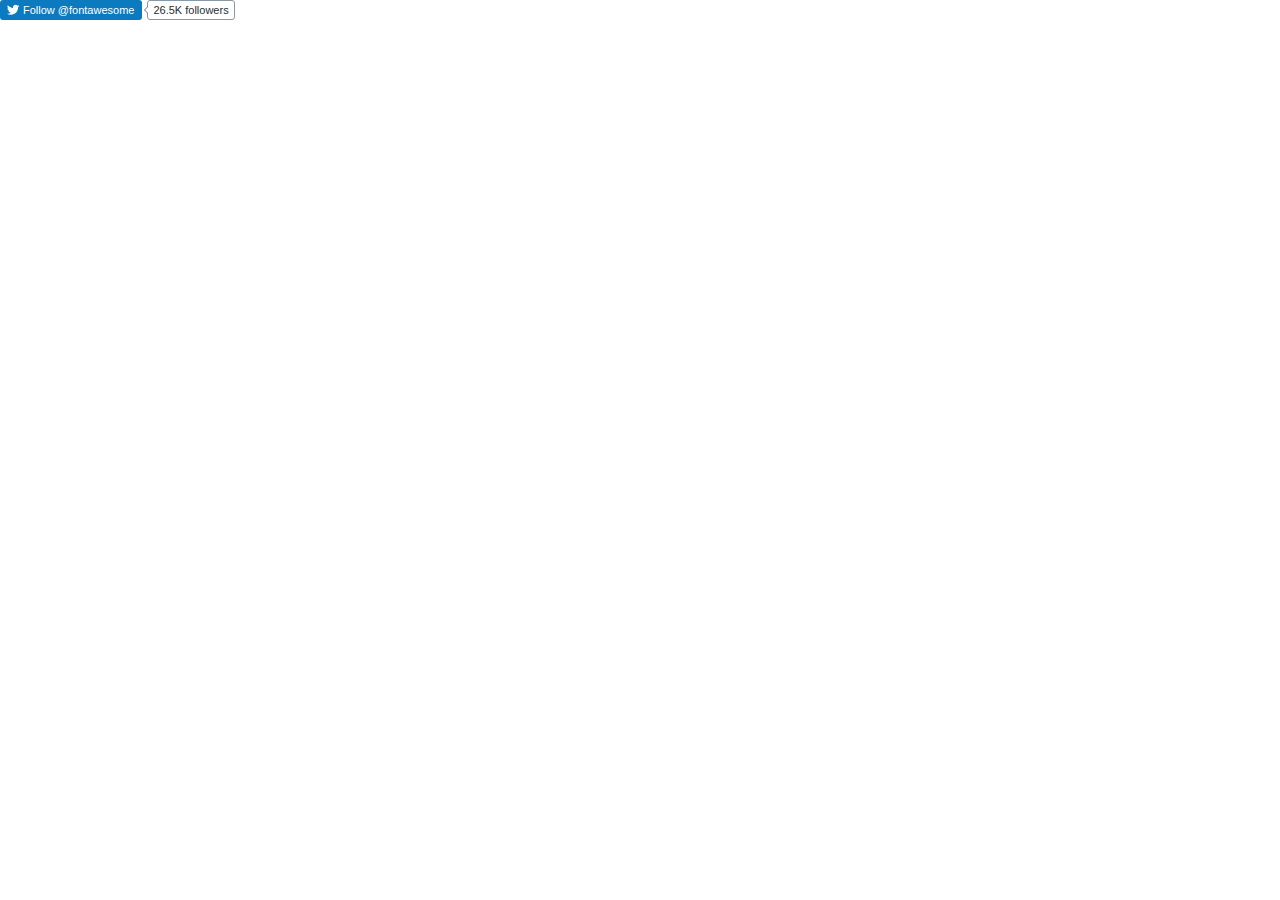
<file: assets/fa/docs/Font Awesome Examples_files/follow_button.d59f1863bc12f58215682d9908af95aa.en.html>
<!DOCTYPE html>
<!-- saved from url=(0216)http://platform.twitter.com/widgets/follow_button.d59f1863bc12f58215682d9908af95aa.en.html#dnt=false&id=twitter-widget-0&lang=en&screen_name=fontawesome&show_count=true&show_screen_name=true&size=m&time=1473934407995 -->
<html data-scribe="page:button" lang="en" class=" en"><head><meta http-equiv="Content-Type" content="text/html; charset=UTF-8"><title>Twitter Follow Button</title><!--<base target="_blank">--><base href="." target="_blank"><link rel="dns-prefetch" href="http://twitter.com/"><link rel="profile" href="http://microformats.org/profile/hcard"><style type="text/css">html{padding:0;margin:0;font:normal normal normal 11px/18px 'Helvetica Neue',Arial,sans-serif;color:#333;-webkit-user-select:none;-moz-user-select:none;-ms-user-select:none;user-select:none}body{padding:0;margin:0;background:transparent}a{text-decoration:none;outline:0}body.rtl{direction:rtl}#widget{display:inline-block;overflow:hidden;text-align:left;white-space:nowrap}.btn-o,.count-o,.btn,.btn .label,#count{display:inline-block;vertical-align:top;zoom:1}.btn-o{max-width:100%}.btn{position:relative;height:20px;padding:1px 8px 1px 6px;font-weight:500;color:#fff;cursor:pointer;background-color:#1b95e0;border-radius:3px;box-sizing:border-box}.rtl .btn{padding:1px 6px 1px 8px}.btn:focus,.btn:hover,.btn:active{background-color:#0c7abf}.btn:active{box-shadow:inset 0 3px 5px rgba(0,0,0,0.1)}.xl .btn:active{box-shadow:inset 0 3px 7px rgba(0,0,0,0.1)}.btn i{position:relative;top:2px;display:inline-block;width:14px;height:14px;background:transparent 0 0 no-repeat;background-image:url("data:image/svg+xml,%3Csvg%20xmlns%3D%22http%3A%2F%2Fwww.w3.org%2F2000%2Fsvg%22%20viewBox%3D%220%200%2072%2072%22%3E%3Cpath%20fill%3D%22none%22%20d%3D%22M0%200h72v72H0z%22%2F%3E%3Cpath%20class%3D%22icon%22%20fill%3D%22%23fff%22%20d%3D%22M68.812%2015.14c-2.348%201.04-4.87%201.744-7.52%202.06%202.704-1.62%204.78-4.186%205.757-7.243-2.53%201.5-5.33%202.592-8.314%203.176C56.35%2010.59%2052.948%209%2049.182%209c-7.23%200-13.092%205.86-13.092%2013.093%200%201.026.118%202.02.338%202.98C25.543%2024.527%2015.9%2019.318%209.44%2011.396c-1.125%201.936-1.77%204.184-1.77%206.58%200%204.543%202.312%208.552%205.824%2010.9-2.146-.07-4.165-.658-5.93-1.64-.002.056-.002.11-.002.163%200%206.345%204.513%2011.638%2010.504%2012.84-1.1.298-2.256.457-3.45.457-.845%200-1.666-.078-2.464-.23%201.667%205.2%206.5%208.985%2012.23%209.09-4.482%203.51-10.13%205.605-16.26%205.605-1.055%200-2.096-.06-3.122-.184%205.794%203.717%2012.676%205.882%2020.067%205.882%2024.083%200%2037.25-19.95%2037.25-37.25%200-.565-.013-1.133-.038-1.693%202.558-1.847%204.778-4.15%206.532-6.774z%22%2F%3E%3C%2Fsvg%3E")}.btn .label{margin-left:3px;white-space:nowrap}.btn .label b{font-weight:500;white-space:nowrap}.rtl .btn .label{margin-right:3px}.rtl .btn .label b{display:inline-block;direction:ltr}.xl{font-size:13px;line-height:26px}.xl .btn{height:28px;padding:1px 10px 1px 9px;border-radius:4px}.rtl.xl .btn{padding:1px 9px 1px 10px}.xl .btn i{top:4px;width:18px;height:18px}.xl .btn .label{margin-left:4px}.rtl.xl .btn .label{margin-right:4px}.aria{position:absolute;left:-999em}.rtl .aria{right:-999em;left:auto}.count-o{position:relative;min-width:15px;min-height:18px;text-align:center;background:#fff;border:#8799a6 solid 1px;border-radius:3px;visibility:hidden}#count{color:#292f33;white-space:nowrap}#count:hover,#count:focus{color:#333;text-decoration:underline}.ncount .count-o{display:none}.count-ready .count-o{visibility:visible}.count-o i,.count-o u{position:absolute;top:50%;left:0;width:0;height:0;margin:-4px 0 0 -4px;line-height:0;border:4px transparent solid;border-left:0;border-right-color:#66757f;zoom:1}.count-o u{margin-left:-3px;border-right-color:#fff}.rtl .count-o i,.rtl .count-o u{right:0;left:auto;margin:-4px -4px 0 0;border:4px transparent solid;border-right:0;border-left-color:#66757f}.rtl .count-o u{margin-right:-3px;border-left-color:#fff}.hcount .count-o{margin:0 0 0 5px}.hcount.rtl .count-o{margin:0 5px 0 0}.hcount #count{padding:0 5px}.xl .count-o{font-size:11px;border-radius:4px}.xl.hcount .count-o{margin:0 0 0 6px}.xl.rtl.hcount .count-o{margin:0 6px 0 0}.xl.hcount .count-o i,.xl.hcount .count-o u{margin:-5px 0 0 -5px;border-width:5px 5px 5px 0}.xl.hcount .count-o u{margin-left:-4px}.xl.rtl.hcount .count-o i,.xl.rtl.hcount .count-o u{margin:-5px -5px 0 0;border-width:5px 0 5px 5px}.xl.rtl.hcount .count-o u{margin-right:-4px}.xl #count{padding:0 7px}</style></head><body data-scribe="section:follow" class=" ltr ready hcount count-ready"><div id="widget"><div class="btn-o" contextmenu="menu" data-scribe="component:button"><a id="follow-button" class="btn" title="Follow Font Awesome (@fontawesome) on Twitter" href="https://twitter.com/intent/follow?original_referer=http%3A%2F%2Ffontawesome.io%2Fexamples%2F&amp;ref_src=twsrc%5Etfw&amp;region=follow_link&amp;screen_name=fontawesome&amp;tw_p=followbutton"><i></i><span class="label" id="l">Follow <b>@fontawesome</b></span></a></div><div class="count-o" id="c" data-scribe="component:count"><i></i><u></u><a id="count" class="note" href="https://twitter.com/intent/user?original_referer=http%3A%2F%2Ffontawesome.io%2Fexamples%2F&amp;ref_src=twsrc%5Etfw&amp;region=count_link&amp;screen_name=fontawesome&amp;tw_p=followbutton">26.5K followers</a></div></div><div style="display:none"><menu type="context" id="menu" data-scribe="component:contextmenu"><menuitem id="m-follow" label="Follow user"></menuitem><menuitem id="m-profile" label="View user on Twitter"></menuitem><menuitem id="m-tweet" label="Send Tweet to user"></menuitem></menu></div><script type="text/javascript">window.__twttr=window.__twttr||{};var i18n = {};window._=function(s,reps){s=__twttr.lang&&i18n[__twttr.lang]&&i18n[__twttr.lang][s]||s;if(!reps)return s;return s.replace(/\%\{([a-z0-9_]+)\}/gi,function(m,k){return reps[k]||m})};</script><script>!function(){Function&&Function.prototype&&Function.prototype.bind&&(/MSIE [678]/.test(navigator.userAgent)||!function(t){function e(r){if(n[r])return n[r].exports;var o=n[r]={exports:{},id:r,loaded:!1};return t[r].call(o.exports,o,o.exports,e),o.loaded=!0,o.exports}var n={};return e.m=t,e.c=n,e.p="https://platform.twitter.com/",e(0)}([function(t,e,n){function r(t){if(t&&/^[\w_]{1,20}$/.test(t))return t;throw new Error("Invalid screen name")}function o(t,e){t.className+=" "+e}function i(t){return t&&"false"===t.toLowerCase()}function s(t){return rt.getElementById(t)}function a(t){return t=t||S.event,t&&t.preventDefault?t.preventDefault():t.returnValue=!1,t&&t.stopPropagation?t.stopPropagation():t.cancelBubble=!0,!1}function c(t){var e=T&&T.name?T.name+" (@"+it+")":"@"+it;return b?void(I.title=_("View your profile on Twitter")):t?(o(R,"following"),void(I.title=_("You are following %{name} on Twitter",{name:e}))):(R.className=R.className.replace(/ ?following/,""),void(I.title=_("Follow %{name} on Twitter",{name:e})))}function u(){return/following/.test(R.className)}function f(t,e,n){var r="scrollbars=yes,resizable=yes,toolbar=no,location=yes",o=e||550,i=n||500,s=S.screen.height,a=S.screen.width,c=Math.round(a/2-o/2),u=0;return s>i&&(u=Math.round(s/2-i/2)),S.open(t,null,r+",width="+o+",height="+i+",left="+c+",top="+u)}function l(t){return{screen_name:it,original_referer:W,region:t,partner:ut,tw_p:G,ref_src:"twsrc^tfw"}}function p(){var t=K.get("config.followURL")+"?"+F.encode(l());f(t,520,550)}function d(t){var e=K.get("config.userIntentURL")+"?"+F.encode(l(t));f(e)}function h(t){var e=K.get("config.mentionIntentURL")+"?"+F.encode(l(t));f(e)}function g(){var t=J(V.asNumber(Y.time)),e="@"+it;t||D.clientEvent({page:"button",section:"follow",action:"impression"},{language:Y.lang,message:[Y.size,at?"withcount":"nocount"].join(":")+":",widget_origin:W,widget_frame:rt.location},!1),rt.title=_("Twitter Follow Button"),O.innerHTML=st?_("Follow %{screen_name}",{screen_name:"<b>"+e+"</b>"}):_("Follow"),st&&!Y.time&&R.offsetWidth<O.offsetWidth-10&&(st=!1,O.innerHTML=_("Follow")),c(!1),j.label=_("%{name} on Twitter",{name:e}),L.label=_("Follow"),U.label=_("Tweet to %{name}",{name:e}),I.href=K.get("config.followURL")+"?"+F.encode(l(Z)),P.href=K.get("config.userIntentURL")+"?"+F.encode(l(et)),o(R,"ready"),o(R.parentNode,ct),at||o(R,"ncount"),q.triggerResize(N)}function v(){function t(t,e){return D.interaction(t,{},!1),q.trigger("click",e),q.trigger("follow",e),t.altKey||t.shiftKey||t.metaKey||$.ios()||$.android()?void 0:(y?S.open(K.get("config.twitterHost")+"/"+it+"?"+F.encode(l())):b||u()?d(e):p(),a(t))}function e(t,e){return D.interaction(t,{},!1),q.trigger("click",e),t.altKey||t.shiftKey||t.metaKey||$.ios()||$.android()?void 0:(d(e),a(t))}I.onclick=function(e){return t(e||S.event,u()?X:Q)},L.onclick=function(e){return t(e||S.event,nt)},P.onclick=function(t){return e(t||S.event,tt)},j.onclick=function(t){return e(t||S.event,nt)},U.onclick=function(){return h(nt)}}function m(){var t,e;M.isLoggedIn()?e=F.url(K.get("config.followersInfoURL"),{screen_names:it,requester_id:M.getUserId(),lang:ct,callback:K.fullPath("setFollowersCountAndFollowing")}):at&&(e=F.url(K.get("config.cdnFollowersInfoURL"),{screen_names:it,lang:ct,callback:K.fullPath("setFollowersCountAndFollowing")})),e&&(t=rt.createElement("script"),t.src=e,R.appendChild(t))}var w,y,b,E,x,T,R,N,I,O,P,L,j,U,C=n(1),A=n(2),S=n(3),F=n(4),k=n(7),M=n(8),D=n(10),$=n(21),z=n(22),B=n(11),V=n(5),H=n(6),K=n(23),q=n(25),J=n(36),Y=k.combined(A),W=Y.original_redirect_referrer||C.referrer,G="followbutton",Q="follow",Z="follow_link",X="following",tt="count",et="count_link",nt="context_menu",rt=C,ot="true"==Y.preview,it=r(Y.screen_name),st=!i(Y.show_screen_name),at=!i(Y.show_count),ct=Y.lang&&Y.lang.toLowerCase(),ut=Y.partner;V.asBoolean(Y.dnt)&&B.setOn(),M.forwardSSL(W)||(K.aug("config",{cdnFollowersInfoURL:"https://cdn.syndication.twimg.com/widgets/followbutton/info.json",followersInfoURL:"https://syndication.twitter.com/widgets/followbutton/info.json",userIntentURL:"https://twitter.com/intent/user",followURL:"https://twitter.com/intent/follow",mentionIntentURL:"https://twitter.com/intent/tweet",twitterHost:"https://twitter.com"}),R=rt.body,N=s("widget"),I=s("follow-button"),O=s("l"),P=s("count"),L=s("m-follow"),j=s("m-profile"),U=s("m-tweet"),ct=H.contains(z,ct)?ct:"en",K.set("lang",ct),R.parentNode.lang=ct,x=_("ltr"),o(R,x),"l"==Y.size&&o(R,"xl"),K.set("setFollowersCountAndFollowing",function(t){return t.error?void c(!1):void(t.length&&(T=t[0],P.innerHTML=T.formatted_followers_count||"",o(R,"hcount count-ready"),w=T["protected"],y=T.age_gated,E=T.id,E!==M.getUserId()||ot||(b=!0,c(!1)),c(T.following),q.triggerResize(N)))}),g(),v(),m())},function(t,e){t.exports=document},function(t,e){t.exports=location},function(t,e){t.exports=window},function(t,e,n){function r(t){return encodeURIComponent(t).replace(/\+/g,"%2B").replace(/'/g,"%27")}function o(t){return decodeURIComponent(t)}function i(t){var e=[];return f.forIn(t,function(t,n){var o=r(t);f.isType("array",n)||(n=[n]),n.forEach(function(t){u.hasValue(t)&&e.push(o+"="+r(t))})}),e.sort().join("&")}function s(t){var e,n={};return t?(e=t.split("&"),e.forEach(function(t){var e=t.split("="),r=o(e[0]),i=o(e[1]);return 2==e.length?f.isType("array",n[r])?void n[r].push(i):r in n?(n[r]=[n[r]],void n[r].push(i)):void(n[r]=i):void 0}),n):{}}function a(t,e){var n=i(e);return n.length>0?f.contains(t,"?")?t+"&"+i(e):t+"?"+i(e):t}function c(t){var e=t&&t.split("?");return 2==e.length?s(e[1]):{}}var u=n(5),f=n(6);t.exports={url:a,decodeURL:c,decode:s,encode:i,encodePart:r,decodePart:o}},function(t,e,n){function r(t){return void 0!==t&&null!==t&&""!==t}function o(t){return a(t)&&t%1===0}function i(t){return"string"===g.toType(t)}function s(t){return a(t)&&!o(t)}function a(t){return r(t)&&!isNaN(t)}function c(t){return r(t)&&"array"==g.toType(t)}function u(t){return g.contains(m,t)}function f(t){return g.contains(v,t)}function l(t){return r(t)?f(t)?!0:u(t)?!1:!!t:!1}function p(t){return a(t)?t:void 0}function d(t){return s(t)?t:void 0}function h(t){return o(t)?parseInt(t,10):void 0}var g=n(6),v=[!0,1,"1","on","ON","true","TRUE","yes","YES"],m=[!1,0,"0","off","OFF","false","FALSE","no","NO"];t.exports={hasValue:r,isInt:o,isFloat:s,isNumber:a,isString:i,isArray:c,isTruthValue:f,isFalseValue:u,asInt:h,asFloat:d,asNumber:p,asBoolean:l}},function(t,e,n){function r(t){return l(arguments).slice(1).forEach(function(e){i(e,function(e,n){t[e]=n})}),t}function o(t){return i(t,function(e,n){c(n)&&(o(n),u(n)&&delete t[e]),void 0!==n&&null!==n&&""!==n||delete t[e]}),t}function i(t,e){for(var n in t)t.hasOwnProperty&&!t.hasOwnProperty(n)||e(n,t[n]);return t}function s(t){return{}.toString.call(t).match(/\s([a-zA-Z]+)/)[1].toLowerCase()}function a(t,e){return t==s(e)}function c(t){return t===Object(t)}function u(t){if(!c(t))return!1;if(Object.keys)return!Object.keys(t).length;for(var e in t)if(t.hasOwnProperty(e))return!1;return!0}function f(t,e){d.setTimeout(function(){t.call(e||null)},0)}function l(t){return t?Array.prototype.slice.call(t):[]}function p(t,e){return t&&t.indexOf?t.indexOf(e)>-1:!1}var d=n(3);t.exports={aug:r,async:f,compact:o,contains:p,forIn:i,isObject:c,isEmptyObject:u,toType:s,isType:a,toRealArray:l}},function(t,e,n){var r,o,i,s=n(4);r=function(t){var e=t.search.substr(1);return s.decode(e)},o=function(t){var e=t.href,n=e.indexOf("#"),r=0>n?"":e.substring(n+1);return s.decode(r)},i=function(t){var e,n={},i=r(t),s=o(t);for(e in i)i.hasOwnProperty(e)&&(n[e]=i[e]);for(e in s)s.hasOwnProperty(e)&&(n[e]=s[e]);return n},t.exports={combined:i,fromQuery:r,fromFragment:o}},function(t,e,n){function r(t){var e=c("secure_session");return"true"==e||"default"==e?t?"https:"===s.protocol:!0:!!c("auth_token_session")}function o(t){return r()&&"https:"!==s.protocol?(a.onload=function(){s.replace("https://"+s.host+s.pathname+s.search+s.hash+"&original_redirect_referrer="+t)},!0):void 0}function i(){var t,e,n=c("twid");return n&&(t=n.split("|")[0])?(e=u.decode(t),e.c?e.c:e.u):void 0}var s=n(2),a=n(3),c=n(9),u=n(4);t.exports={isLoggedIn:r,forwardSSL:o,getUserId:i}},function(t,e,n){var r=n(1),o=n(6);t.exports=function(t,e,n){var i,s,a,c,u=o.aug({},n);return arguments.length>1&&"[object Object]"!==String(e)?(null!==e&&void 0!==e||(u.expires=-1),"number"==typeof u.expires&&(i=u.expires,s=new Date((new Date).getTime()+60*i*1e3),u.expires=s),e=String(e),r.cookie=[encodeURIComponent(t),"=",u.raw?e:encodeURIComponent(e),u.expires?"; expires="+u.expires.toUTCString():"",u.path?"; path="+u.path:"",u.domain?"; domain="+u.domain:"",u.secure?"; secure":""].join("")):(u=e||{},c=u.raw?function(t){return t}:decodeURIComponent,(a=new RegExp("(?:^|; )"+encodeURIComponent(t)+"=([^;]*)").exec(r.cookie))?c(a[1]):null)}},function(t,e,n){function r(t,e,n){return o(t,e,n,2)}function o(t,e,n,r){var o=!v.isObject(t),i=e?!v.isObject(e):!1;o||i||s(g.formatClientEventNamespace(t),g.formatClientEventData(e,n,r),g.CLIENT_EVENT_ENDPOINT)}function i(t,e,n,r){var i=g.extractTermsFromDOM(t.target||t.srcElement);i.action=r||"click",o(i,e,n)}function s(t,e,n){var r,o;n&&v.isObject(t)&&v.isObject(e)&&(r=g.flattenClientEventPayload(t,e),o={l:g.stringify(r)},r.dnt&&(o.dnt=1),p(h.url(n,o)))}function a(t,e,n,r){var o,i=!v.isObject(t),s=e?!v.isObject(e):!1;if(!i&&!s)return o=g.flattenClientEventPayload(g.formatClientEventNamespace(t),g.formatClientEventData(e,n,r)),c(o)}function c(t){return w.push(t),w}function u(){var t,e;return w.length>1&&a({page:"widgets_js",component:"scribe_pixel",action:"batch_log"},{}),t=w,w=[],e=t.reduce(function(e,n,r){var o=e.length,i=o&&e[o-1],s=r+1==t.length;return s&&n.event_namespace&&"batch_log"==n.event_namespace.action&&(n.message=["entries:"+r,"requests:"+o].join("/")),f(n).forEach(function(t){var n=l(t);(!i||i.urlLength+n>m)&&(i={urlLength:_,items:[]},e.push(i)),i.urlLength+=n,i.items.push(t)}),e},[]),e.map(function(t){var e={l:t.items};return d.enabled()&&(e.dnt=1),p(h.url(g.CLIENT_EVENT_ENDPOINT,e))})}function f(t){return Array.isArray(t)||(t=[t]),t.reduce(function(t,e){var n,r=g.stringify(e),o=l(r);return m>_+o?t=t.concat(r):(n=g.splitLogEntry(e),n.length>1&&(t=t.concat(f(n)))),t},[])}function l(t){return encodeURIComponent(t).length+3}function p(t){var e=new Image;return e.src=t}var d=n(11),h=n(4),g=n(18),v=n(6),m=2083,w=[],y=h.url(g.CLIENT_EVENT_ENDPOINT,{dnt:0,l:""}),_=encodeURIComponent(y).length;t.exports={_enqueueRawObject:c,scribe:s,clientEvent:o,clientEvent2:r,enqueueClientEvent:a,flushClientEvents:u,interaction:i}},function(t,e,n){function r(){p=!0}function o(t,e){return p?!0:f.asBoolean(l.val("dnt"))?!0:!a||1!=a.doNotTrack&&1!=a.msDoNotTrack?u.isUrlSensitive(e||s.host)?!0:c.isFramed()&&u.isUrlSensitive(c.rootDocumentLocation())?!0:(t=d.test(t||i.referrer)&&RegExp.$1,!(!t||!u.isUrlSensitive(t))):!0}var i=n(1),s=n(2),a=n(12),c=n(13),u=n(16),f=n(5),l=n(17),p=!1,d=/https?:\/\/([^\/]+).*/i;t.exports={setOn:r,enabled:o}},function(t,e){t.exports=navigator},function(t,e,n){function r(t){return t&&c.isType("string",t)&&(u=t),u}function o(){return f}function i(){return u!==f}var s=n(2),a=n(14),c=n(6),u=a.getCanonicalURL()||s.href,f=u;t.exports={isFramed:i,rootDocumentLocation:r,currentDocumentLocation:o}},function(t,e,n){function r(t,e){var n,r;return e=e||a,/^https?:\/\//.test(t)?t:/^\/\//.test(t)?e.protocol+t:(n=e.host+(e.port.length?":"+e.port:""),0!==t.indexOf("/")&&(r=e.pathname.split("/"),r.pop(),r.push(t),t="/"+r.join("/")),[e.protocol,"//",n,t].join(""))}function o(){for(var t,e=s.getElementsByTagName("link"),n=0;t=e[n];n++)if("canonical"==t.rel)return r(t.href)}function i(){for(var t,e,n,r=s.getElementsByTagName("a"),o=s.getElementsByTagName("link"),i=[r,o],a=0,u=0,f=/\bme\b/;t=i[a];a++)for(u=0;e=t[u];u++)if(f.test(e.rel)&&(n=c.screenName(e.href)))return n}var s=n(1),a=n(2),c=n(15);t.exports={absolutize:r,getCanonicalURL:o,getScreenNameFromPage:i}},function(t,e,n){function r(t){return"string"==typeof t&&b.test(t)&&RegExp.$1.length<=20}function o(t){return r(t)?RegExp.$1:void 0}function i(t,e){var n=_.decodeURL(t);return e=e||!1,n.screen_name=o(t),n.screen_name?_.url("https://twitter.com/intent/"+(e?"follow":"user"),n):void 0}function s(t){return i(t,!0)}function a(t){return"string"==typeof t&&R.test(t)}function c(t,e){return e=void 0===e?!0:e,a(t)?(e?"#":"")+RegExp.$1:void 0}function u(t){return"string"==typeof t&&E.test(t)}function f(t){return u(t)&&RegExp.$1}function l(t){return x.test(t)}function p(t){return T.test(t)}function d(t){return N.test(t)}function h(t){return O.test(t)&&RegExp.$1}function g(t){return I.test(t)&&RegExp.$1}function v(t){return N.test(t)&&RegExp.$1}function m(t){return P.test(t)&&RegExp.$1}function w(t){return L.test(t)?{ownerScreenName:RegExp.$1,slug:RegExp.$2}:!1}function y(t){return j.test(t)&&RegExp.$1}var _=n(4),b=/(?:^|(?:https?\:)?\/\/(?:www\.)?twitter\.com(?:\:\d+)?(?:\/intent\/(?:follow|user)\/?\?screen_name=|(?:\/#!)?\/))@?([\w]+)(?:\?|&|$)/i,E=/(?:^|(?:https?\:)?\/\/(?:www\.)?twitter\.com(?:\:\d+)?\/(?:#!\/)?[\w_]+\/status(?:es)?\/)(\d+)/i,x=/^http(s?):\/\/(\w+\.)*twitter\.com([\:\/]|$)/i,T=/^http(s?):\/\/pbs\.twimg\.com\//,R=/^#?([^.,<>!\s\/#\-\(\)\'\"]+)$/,N=/twitter\.com(?:\:\d{2,4})?\/intent\/(\w+)/,I=/^https?:\/\/(?:www\.)?twitter\.com\/\w+\/timelines\/(\d+)/i,O=/^https?:\/\/(?:www\.)?twitter\.com\/i\/moments\/(\d+)/i,P=/^https?:\/\/(?:www\.)?twitter\.com\/(\w+)\/(?:likes|favorites)/i,L=/^https?:\/\/(?:www\.)?twitter\.com\/(\w+)\/lists\/([\w-]+)/i,j=/^https?:\/\/(?:www\.)?twitter\.com\/i\/live\/(\d+)/i;t.exports={isHashTag:a,hashTag:c,isScreenName:r,screenName:o,isStatus:u,status:f,intentForProfileURL:i,intentForFollowURL:s,isTwitterURL:l,isTwimgURL:p,isIntentURL:d,regexen:{profile:b},momentId:h,collectionId:g,intentType:v,likesScreenName:m,listScreenNameAndSlug:w,eventId:y}},function(t,e,n){function r(t){return t in a?a[t]:a[t]=s.test(t)}function o(){return r(i.host)}var i=n(2),s=/^[^#?]*\.(gov|mil)(:\d+)?([#?].*)?$/i,a={};t.exports={isUrlSensitive:r,isHostPageSensitive:o}},function(t,e,n){function r(t){var e,n,r,o=0;for(i={},t=t||s,e=t.getElementsByTagName("meta");n=e[o];o++)/^twitter:/.test(n.name)&&(r=n.name.replace(/^twitter:/,""),i[r]=n.content)}function o(t){return i[t]}var i,s=n(1);r(),t.exports={init:r,val:o}},function(t,e,n){function r(t,e){var n;return e=e||{},t&&t.nodeType===Node.ELEMENT_NODE?((n=t.getAttribute("data-scribe"))&&n.split(" ").forEach(function(t){var n=t.trim().split(":"),r=n[0],o=n[1];r&&o&&!e[r]&&(e[r]=o)}),r(t.parentNode,e)):e}function o(t){return h.aug({client:"tfw"},t||{})}function i(t,e,n){var r=t&&t.widget_origin||l.referrer;return t=s("tfw_client_event",t,r),t.client_version=v,t.format_version=void 0!==n?n:1,e||(t.widget_origin=r),t}function s(t,e,n){return e=e||{},h.aug({},e,{_category_:t,triggered_on:e.triggered_on||+new Date,dnt:d.enabled(n)})}function a(t,e){var n={};return e=e||{},e.association_namespace=o(t),n[_]=e,n}function c(t,e){return h.aug({},e,{event_namespace:t})}function u(t){var e,n=Array.prototype.toJSON;return delete Array.prototype.toJSON,e=p.stringify(t),n&&(Array.prototype.toJSON=n),e}function f(t){if(t.item_ids&&t.item_ids.length>1){var e=Math.floor(t.item_ids.length/2),n=t.item_ids.slice(0,e),r={},o=t.item_ids.slice(e),i={};n.forEach(function(e){r[e]=t.item_details[e]}),o.forEach(function(e){i[e]=t.item_details[e]});var s=[h.aug({},t,{item_ids:n,item_details:r}),h.aug({},t,{item_ids:o,item_details:i})];return s}return[t]}var l=n(1),p=n(19),d=n(11),h=n(6),g=n(20),v=g.version,m="https://syndication.twitter.com/i/jot",w="https://syndication.twitter.com/i/jot/syndication",y="https://platform.twitter.com/jot.html",_=1;t.exports={extractTermsFromDOM:r,flattenClientEventPayload:c,formatGenericEventData:s,formatClientEventData:i,formatClientEventNamespace:o,formatTweetAssociation:a,splitLogEntry:f,stringify:u,AUDIENCE_ENDPOINT:w,CLIENT_EVENT_ENDPOINT:m,RUFOUS_REDIRECT:y}},function(t,e,n){var r=n(3),o=r.JSON;t.exports={stringify:o.stringify||o.encode,parse:o.parse||o.decode}},function(t,e){t.exports={version:"0b9b320:1473786856308"}},function(t,e,n){function r(t){return t=t||h,t.devicePixelRatio?t.devicePixelRatio>=1.5:t.matchMedia?t.matchMedia("only screen and (min-resolution: 144dpi)").matches:!1}function o(t){return t=t||v,/(Trident|MSIE|Edge[\/ ]?\d)/.test(t)}function i(t){return t=t||v,/MSIE 9/.test(t)}function s(t){return t=t||v,/(iPad|iPhone|iPod)/.test(t)}function a(t){return t=t||v,/^Mozilla\/5\.0 \(Linux; (U; )?Android/.test(t)}function c(t,e){return t=t||h,e=e||v,t.postMessage&&!(o(e)&&t.opener)}function u(t,e,n){return t=t||h,e=e||d,n=n||v,"ontouchstart"in t||/Opera Mini/.test(n)||e.msMaxTouchPoints>0}function f(){var t=p.body.style;return void 0!==t.transition||void 0!==t.webkitTransition||void 0!==t.mozTransition||void 0!==t.oTransition||void 0!==t.msTransition}function l(){return!!(h.Promise&&h.Promise.resolve&&h.Promise.reject&&h.Promise.all&&h.Promise.race&&function(){var t;return new h.Promise(function(e){t=e}),g.isType("function",t)}())}var p=n(1),d=n(12),h=n(3),g=n(6),v=d.userAgent;t.exports={retina:r,anyIE:o,ie9:i,ios:s,android:a,canPostMessage:c,touch:u,cssTransitions:f,hasPromiseSupport:l}},function(t,e){t.exports=["hi","zh-cn","fr","zh-tw","msa","fil","fi","sv","pl","ja","ko","de","it","pt","es","ru","id","tr","da","no","nl","hu","fa","ar","ur","he","th","cs","uk","vi","ro","bn","el","en-gb","gu","kn","mr","ta","bg","ca","hr","sr","sk"]},function(t,e,n){var r=n(24);t.exports=new r("__twttr")},function(t,e,n){function r(t){return a.isType("string",t)?t.split("."):a.isType("array",t)?t:[]}function o(t,e){var n=r(e),o=n.slice(0,-1);return o.reduce(function(t,e,n){if(t[e]=t[e]||{},!a.isObject(t[e]))throw new Error(o.slice(0,n+1).join(".")+" is already defined with a value.");return t[e]},t)}function i(t,e){e=e||s,e[t]=e[t]||{},Object.defineProperty(this,"base",{value:e[t]}),Object.defineProperty(this,"name",{value:t})}var s=n(3),a=n(6);a.aug(i.prototype,{get:function(t){var e=r(t);return e.reduce(function(t,e){return a.isObject(t)?t[e]:void 0},this.base)},set:function(t,e,n){var i=r(t),s=o(this.base,t),a=i.slice(-1);return n&&a in s?s[a]:s[a]=e},init:function(t,e){return this.set(t,e,!0)},unset:function(t){var e=r(t),n=this.get(e.slice(0,-1));n&&delete n[e.slice(-1)]},aug:function(t){var e=this.get(t),n=a.toRealArray(arguments).slice(1);if(e="undefined"!=typeof e?e:{},n.unshift(e),!n.every(a.isObject))throw new Error("Cannot augment non-object.");return this.set(t,a.aug.apply(null,n))},call:function(t){var e=this.get(t),n=a.toRealArray(arguments).slice(1);if(!a.isType("function",e))throw new Error("Function "+t+"does not exist.");return e.apply(null,n)},fullPath:function(t){var e=r(t);return e.unshift(this.name),e.join(".")}}),t.exports=i},function(t,e,n){function r(t){var e=c(t),n=Math.ceil(e.width),r=Math.ceil(e.height);u.notify("twttr.private.resizeButton",{width:n,height:r})}function o(t,e){u.notify("twttr.private.trigger",t,e)}var i=n(3),s=n(26),a=n(32),c=n(35),u=new s(new a.Dispatcher(i.parent,"twttr.button"));t.exports={triggerResize:r,trigger:o}},function(t,e,n){function r(t){if(!t)throw new Error("JsonRpcClient requires a dispatcher");this.idIterator=0,this.dispatcher=t,this.idPrefix=String(+new Date)+a++}function o(t){var e={jsonrpc:s,method:t};return arguments.length>1&&(e.params=[].slice.call(arguments,1)),e}var i=n(27),s="2.0",a=0;r.prototype._generateId=function(){return this.idPrefix+this.idIterator++},r.prototype.notify=function(){this.dispatcher.send(o.apply(null,arguments))},r.prototype.request=function(){var t=o.apply(null,arguments);return t.id=this._generateId(),this.dispatcher.send(t).then(function(t){return"result"in t?t.result:i.reject(t.error)})},t.exports=r},function(t,e,n){var r=n(28).Promise,o=n(3),i=n(21);t.exports=i.hasPromiseSupport()?o.Promise:r},function(t,e,n){var r;(function(t){/*! * @overview es6-promise - a tiny implementation of Promises/A+. * @copyright Copyright (c) 2014 Yehuda Katz, Tom Dale, Stefan Penner and contributors (Conversion to ES6 API by Jake Archibald) * @licenseLicensed under MIT license *See https://raw.githubusercontent.com/jakearchibald/es6-promise/master/LICENSE * @version2.3.0 */(function(){"use strict";function o(t){return"function"==typeof t||"object"==typeof t&&null!==t}function i(t){return"function"==typeof t}function s(t){return"object"==typeof t&&null!==t}function a(t){K=t}function c(t){W=t}function u(){var t=process.nextTick,e=process.versions.node.match(/^(?:(\d+)\.)?(?:(\d+)\.)?(\*|\d+)$/);return Array.isArray(e)&&"0"===e[1]&&"10"===e[2]&&(t=setImmediate),function(){t(h)}}function f(){return function(){H(h)}}function l(){var t=0,e=new Z(h),n=document.createTextNode("");return e.observe(n,{characterData:!0}),function(){n.data=t=++t%2}}function p(){var t=new MessageChannel;return t.port1.onmessage=h,function(){t.port2.postMessage(0)}}function d(){return function(){setTimeout(h,1)}}function h(){for(var t=0;Y>t;t+=2){var e=et[t],n=et[t+1];e(n),et[t]=void 0,et[t+1]=void 0}Y=0}function g(){try{var t=n(30);return H=t.runOnLoop||t.runOnContext,f()}catch(e){return d()}}function v(){}function m(){return new TypeError("You cannot resolve a promise with itself")}function w(){return new TypeError("A promises callback cannot return that same promise.")}function y(t){try{return t.then}catch(e){return it.error=e,it}}function _(t,e,n,r){try{t.call(e,n,r)}catch(o){return o}}function b(t,e,n){W(function(t){var r=!1,o=_(n,e,function(n){r||(r=!0,e!==n?T(t,n):N(t,n))},function(e){r||(r=!0,I(t,e))},"Settle: "+(t._label||" unknown promise"));!r&&o&&(r=!0,I(t,o))},t)}function E(t,e){e._state===rt?N(t,e._result):e._state===ot?I(t,e._result):O(e,void 0,function(e){T(t,e)},function(e){I(t,e)})}function x(t,e){if(e.constructor===t.constructor)E(t,e);else{var n=y(e);n===it?I(t,it.error):void 0===n?N(t,e):i(n)?b(t,e,n):N(t,e)}}function T(t,e){t===e?I(t,m()):o(e)?x(t,e):N(t,e)}function R(t){t._onerror&&t._onerror(t._result),P(t)}function N(t,e){t._state===nt&&(t._result=e,t._state=rt,0!==t._subscribers.length&&W(P,t))}function I(t,e){t._state===nt&&(t._state=ot,t._result=e,W(R,t))}function O(t,e,n,r){var o=t._subscribers,i=o.length;t._onerror=null,o[i]=e,o[i+rt]=n,o[i+ot]=r,0===i&&t._state&&W(P,t)}function P(t){var e=t._subscribers,n=t._state;if(0!==e.length){for(var r,o,i=t._result,s=0;s<e.length;s+=3)r=e[s],o=e[s+n],r?U(n,r,o,i):o(i);t._subscribers.length=0}}function L(){this.error=null}function j(t,e){try{return t(e)}catch(n){return st.error=n,st}}function U(t,e,n,r){var o,s,a,c,u=i(n);if(u){if(o=j(n,r),o===st?(c=!0,s=o.error,o=null):a=!0,e===o)return void I(e,w())}else o=r,a=!0;e._state!==nt||(u&&a?T(e,o):c?I(e,s):t===rt?N(e,o):t===ot&&I(e,o))}function C(t,e){try{e(function(e){T(t,e)},function(e){I(t,e)})}catch(n){I(t,n)}}function A(t,e){var n=this;n._instanceConstructor=t,n.promise=new t(v),n._validateInput(e)?(n._input=e,n.length=e.length,n._remaining=e.length,n._init(),0===n.length?N(n.promise,n._result):(n.length=n.length||0,n._enumerate(),0===n._remaining&&N(n.promise,n._result))):I(n.promise,n._validationError())}function S(t){return new at(this,t).promise}function F(t){function e(t){T(o,t)}function n(t){I(o,t)}var r=this,o=new r(v);if(!J(t))return I(o,new TypeError("You must pass an array to race.")),o;for(var i=t.length,s=0;o._state===nt&&i>s;s++)O(r.resolve(t[s]),void 0,e,n);return o}function k(t){var e=this;if(t&&"object"==typeof t&&t.constructor===e)return t;var n=new e(v);return T(n,t),n}function M(t){var e=this,n=new e(v);return I(n,t),n}function D(){throw new TypeError("You must pass a resolver function as the first argument to the promise constructor")}function $(){throw new TypeError("Failed to construct 'Promise': Please use the 'new' operator, this object constructor cannot be called as a function.")}function z(t){this._id=pt++,this._state=void 0,this._result=void 0,this._subscribers=[],v!==t&&(i(t)||D(),this instanceof z||$(),C(this,t))}function B(){var t;if("undefined"!=typeof global)t=global;else if("undefined"!=typeof self)t=self;else try{t=Function("return this")()}catch(e){throw new Error("polyfill failed because global object is unavailable in this environment")}var n=t.Promise;n&&"[object Promise]"===Object.prototype.toString.call(n.resolve())&&!n.cast||(t.Promise=dt)}var V;V=Array.isArray?Array.isArray:function(t){return"[object Array]"===Object.prototype.toString.call(t)};var H,K,q,J=V,Y=0,W=({}.toString,function(t,e){et[Y]=t,et[Y+1]=e,Y+=2,2===Y&&(K?K(h):q())}),G="undefined"!=typeof window?window:void 0,Q=G||{},Z=Q.MutationObserver||Q.WebKitMutationObserver,X="undefined"!=typeof process&&"[object process]"==={}.toString.call(process),tt="undefined"!=typeof Uint8ClampedArray&&"undefined"!=typeof importScripts&&"undefined"!=typeof MessageChannel,et=new Array(1e3);q=X?u():Z?l():tt?p():void 0===G?g():d();var nt=void 0,rt=1,ot=2,it=new L,st=new L;A.prototype._validateInput=function(t){return J(t)},A.prototype._validationError=function(){return new Error("Array Methods must be provided an Array")},A.prototype._init=function(){this._result=new Array(this.length)};var at=A;A.prototype._enumerate=function(){for(var t=this,e=t.length,n=t.promise,r=t._input,o=0;n._state===nt&&e>o;o++)t._eachEntry(r[o],o)},A.prototype._eachEntry=function(t,e){var n=this,r=n._instanceConstructor;s(t)?t.constructor===r&&t._state!==nt?(t._onerror=null,n._settledAt(t._state,e,t._result)):n._willSettleAt(r.resolve(t),e):(n._remaining--,n._result[e]=t)},A.prototype._settledAt=function(t,e,n){var r=this,o=r.promise;o._state===nt&&(r._remaining--,t===ot?I(o,n):r._result[e]=n),0===r._remaining&&N(o,r._result)},A.prototype._willSettleAt=function(t,e){var n=this;O(t,void 0,function(t){n._settledAt(rt,e,t)},function(t){n._settledAt(ot,e,t)})};var ct=S,ut=F,ft=k,lt=M,pt=0,dt=z;z.all=ct,z.race=ut,z.resolve=ft,z.reject=lt,z._setScheduler=a,z._setAsap=c,z._asap=W,z.prototype={constructor:z,then:function(t,e){var n=this,r=n._state;if(r===rt&&!t||r===ot&&!e)return this;var o=new this.constructor(v),i=n._result;if(r){var s=arguments[r-1];W(function(){U(r,o,s,i)})}else O(n,o,t,e);return o},"catch":function(t){return this.then(null,t)}};var ht=B,gt={Promise:dt,polyfill:ht};n(31).amd?(r=function(){return gt}.call(e,n,e,t),!(void 0!==r&&(t.exports=r))):"undefined"!=typeof t&&t.exports&&(t.exports=gt)}).call(this)}).call(e,n(29)(t))},function(t,e){t.exports=function(t){return t.webpackPolyfill||(t.deprecate=function(){},t.paths=[],t.children=[],t.webpackPolyfill=1),t}},function(t,e){},function(t,e){t.exports=function(){throw new Error("define cannot be used indirect")}},function(t,e,n){function r(t,e,n){var r;t&&t.postMessage&&(m?r=(n||"")+l.stringify(e):n?(r={},r[n]=e):r=e,t.postMessage(r,"*"))}function o(t){return h.isType("string",t)?t:"JSONRPC"}function i(t,e){return e?h.isType("string",t)&&0===t.indexOf(e)?t.substring(e.length):t[e]?t[e]:void 0:t}function s(t,e){var n=t.document;this.filter=o(e),this.server=null,this.isTwitterFrame=g.isTwitterURL(n.location.href),t.addEventListener("message",v(this._onMessage,this),!1)}function a(t,e){this.pending={},this.target=t,this.isTwitterHost=g.isTwitterURL(u.href),this.filter=o(e),f.addEventListener("message",v(this._onMessage,this),!1)}function c(t){return arguments.length>0&&(m=!!t),m}var u=n(2),f=n(3),l=n(19),p=n(33),d=n(21),h=n(6),g=n(15),v=n(34),m=d.ie9();h.aug(s.prototype,{_onMessage:function(t){var e,n=this;this.server&&(this.isTwitterFrame&&!g.isTwitterURL(t.origin)||(e=i(t.data,this.filter),e&&this.server.receive(e,t.source).then(function(e){e&&r(t.source,e,n.filter)})))},attachTo:function(t){this.server=t},detach:function(){this.server=null}}),h.aug(a.prototype,{_processResponse:function(t){var e=this.pending[t.id];e&&(e.resolve(t),delete this.pending[t.id])},_onMessage:function(t){var e;if((!this.isTwitterHost||g.isTwitterURL(t.origin))&&(e=i(t.data,this.filter))){if(h.isType("string",e))try{e=l.parse(e)}catch(n){return}e=h.isType("array",e)?e:[e],e.forEach(v(this._processResponse,this))}},send:function(t){var e=new p;return t.id?this.pending[t.id]=e:e.resolve(),r(this.target,t,this.filter),e.promise}}),t.exports={Receiver:s,Dispatcher:a,_stringifyPayload:c}},function(t,e,n){function r(){var t=this;this.promise=new o(function(e,n){t.resolve=e,t.reject=n})}var o=n(27);t.exports=r},function(t,e,n){var r=n(6);t.exports=function(t,e){var n=Array.prototype.slice.call(arguments,2);return function(){var o=r.toRealArray(arguments);return t.apply(e,n.concat(o))}}},function(t,e){function n(t){var e=t.getBoundingClientRect();return{width:e.width,height:e.height}}t.exports=n},function(t,e){var n=3e4;t.exports=function(t,e){var r=+new Date;return e=e||n,t>r-e}}]))}();;</script><script src="./info.json"></script></body></html>
</file>
<file: assets/style.css>
body{
    display: flex;
    justify-content: center; 
    align-items: center;
    background-color: #EDDEA4;
}
#main{
    width: 1000px;
    height: auto;
    background-color:#F9F7F3; 
    border-radius: 10px;
}
.left{
    background-color: #F2BF8B; 
    width: 400px;
    border-radius: 10px 0 0 10px;
   
       
}
.right{
   /* background-color: #3C7A89;*/
    width: 600px;
    padding: 15px;
}
#box-video{
   /* background-color: aqua;*/
    padding: 10px;
}
#video{
    width: 350px;
    height: 250px;
    overflow: auto;
   
}
#box-audio{
    /*background-color: red;*/
    padding: 10px;
}
#audio{
    width:150px;
    height: 40px;
    justify-content: center;
}
#home{
    font-size: 50px;
}
.title{
    font-size: 25px;
    font-weight: bold;
}
.text{
    font-style: italic;
    font-family: times;
}
.form-group{
    margin: 4px;
    padding: 5px;
}
.box{
    border: solid 1px #9FA2B2;
    border-radius: 5px;
    width: 250px;
    height: 30px;
    
}
.information{
    font-style: italic;
    
}
#btn-create{
    height: 35px;
    width: 150px;
    background-color: #0FA3B1;
    border-radius: 5px;
    font-weight: bold;
    margin-left: 15px;
}

#introduction1{
    
    margin-top: -180px!important;
    padding: 5px;
}
#link-login{
    margin-left: 17px;
}
#introduction2{
    padding: 5px;
    
}
/*Connexion*/
#main-connexion{
   /* background-color: #F2BF8B;*/
    height:300px ;
    width: 600px;
    text-align: center;
    box-shadow: 3px 2px grey;
    border-radius: 10px;
    margin-top: 150px;
    background: url(./img/img.png);
    background-size: cover;
    background-position: center;
  
}
#btn-log{
    background-color: #F9F7F3;
    width: 140px;
    height: 40px;
    font-style: italic;
    border-radius: 5px;
    font-weight: bolder;
    
}
</file>
<file: assets/fa/docs/Font Awesome Cheatsheet_files/pygments.css>
.hll { background-color: #ffffcc }
/*{ background: #f0f3f3; }*/
.c { color: #999; } /* Comment */
.err { color: #AA0000; background-color: #FFAAAA } /* Error */
.k { color: #006699; } /* Keyword */
.o { color: #555555 } /* Operator */
.cm { color: #0099FF; font-style: italic } /* Comment.Multiline */
.cp { color: #009999 } /* Comment.Preproc */
.c1 { color: #999; } /* Comment.Single */
.cs { color: #999; } /* Comment.Special */
.gd { background-color: #FFCCCC; border: 1px solid #CC0000 } /* Generic.Deleted */
.ge { font-style: italic } /* Generic.Emph */
.gr { color: #FF0000 } /* Generic.Error */
.gh { color: #003300; } /* Generic.Heading */
.gi { background-color: #CCFFCC; border: 1px solid #00CC00 } /* Generic.Inserted */
.go { color: #AAAAAA } /* Generic.Output */
.gp { color: #000099; } /* Generic.Prompt */
.gs { } /* Generic.Strong */
.gu { color: #003300; } /* Generic.Subheading */
.gt { color: #99CC66 } /* Generic.Traceback */
.kc { color: #006699; } /* Keyword.Constant */
.kd { color: #006699; } /* Keyword.Declaration */
.kn { color: #006699; } /* Keyword.Namespace */
.kp { color: #006699 } /* Keyword.Pseudo */
.kr { color: #006699; } /* Keyword.Reserved */
.kt { color: #007788; } /* Keyword.Type */
.m { color: #FF6600 } /* Literal.Number */
.s { color: #d44950 } /* Literal.String */
.na { color: #4f9fcf } /* Name.Attribute */
.nb { color: #336666 } /* Name.Builtin */
.nc { color: #00AA88; } /* Name.Class */
.no { color: #336600 } /* Name.Constant */
.nd { color: #9999FF } /* Name.Decorator */
.ni { color: #999999; } /* Name.Entity */
.ne { color: #CC0000; } /* Name.Exception */
.nf { color: #CC00FF } /* Name.Function */
.nl { color: #9999FF } /* Name.Label */
.nn { color: #00CCFF; } /* Name.Namespace */
.nt { color: #2f6f9f; } /* Name.Tag */
.nv { color: #003333 } /* Name.Variable */
.ow { color: #000000; } /* Operator.Word */
.w { color: #bbbbbb } /* Text.Whitespace */
.mf { color: #FF6600 } /* Literal.Number.Float */
.mh { color: #FF6600 } /* Literal.Number.Hex */
.mi { color: #FF6600 } /* Literal.Number.Integer */
.mo { color: #FF6600 } /* Literal.Number.Oct */
.sb { color: #CC3300 } /* Literal.String.Backtick */
.sc { color: #CC3300 } /* Literal.String.Char */
.sd { color: #CC3300; font-style: italic } /* Literal.String.Doc */
.s2 { color: #CC3300 } /* Literal.String.Double */
.se { color: #CC3300; } /* Literal.String.Escape */
.sh { color: #CC3300 } /* Literal.String.Heredoc */
.si { color: #AA0000 } /* Literal.String.Interpol */
.sx { color: #CC3300 } /* Literal.String.Other */
.sr { color: #33AAAA } /* Literal.String.Regex */
.s1 { color: #CC3300 } /* Literal.String.Single */
.ss { color: #FFCC33 } /* Literal.String.Symbol */
.bp { color: #336666 } /* Name.Builtin.Pseudo */
.vc { color: #003333 } /* Name.Variable.Class */
.vg { color: #003333 } /* Name.Variable.Global */
.vi { color: #003333 } /* Name.Variable.Instance */
.il { color: #FF6600 } /* Literal.Number.Integer.Long */

.css .o,
.css .o + .nt,
.css .nt + .nt { color: #999; }

pre {
  background-color: #fafafa;
  padding: 8px 15px;
}
</file>
<file: assets/fa/docs/Font Awesome Cheatsheet_files/ffe176a3.css>
@font-face{font-family:'FontAwesomeSite';src:url([data-uri]) format('woff');font-weight:normal;font-style:normal}@font-face{font-family:'proxima-nova';src:url([data-uri]) format('woff');font-weight:300;font-style:normal}@font-face{font-family:'proxima-nova';src:url([data-uri]) format('woff');font-weight:600;font-style:normal}@font-face{font-family:'proxima-nova';src:url([data-uri]) format('woff');font-weight:normal;font-style:normal}@font-face{font-family:'museo-slab';src:url([data-uri]) format('woff');font-weight:500;font-style:normal}@font-face{font-family:'proxima-nova-sc';src:url([data-uri]) format('woff');font-weight:300;font-style:normal}.fi-proxima-nova{font-family:'proxima-nova'}.fi-museo-slab{font-family:'museo-slab'}.fi-proxima-nova-sc{font-family:'proxima-nova-sc'}.fas{display:inline-block;font:normal normal normal 14px/1 'FontAwesomeSite';font-size:inherit;text-rendering:auto;-webkit-font-smoothing:antialiased;-moz-osx-font-smoothing:grayscale}.fas-lg{font-size:1.33333333em;line-height:.75em;vertical-align:-15%}.fas-2x{font-size:2em}.fas-3x{font-size:3em}.fas-4x{font-size:4em}.fas-5x{font-size:5em}.fas-algolia:before{content:'\f001'}.fas-star-logo:before{content:'\f003'}.fas-flag-logo:before{content:'\f004'}.fas-fort-logo:before{content:'\f005'}.fas-pencil:before{content:'\f006'}.fas-amazon:before{content:'\f007'}.fas-perfect:before{content:'\f008'}.fas-curate:before{content:'\f009'}.fas-heart-ss:before{content:'\f00a'}.sr-only{position:absolute;width:1px;height:1px;padding:0;margin:-1px;overflow:hidden;clip:rect(0,0,0,0);border:0}.sr-only-focusable:active,.sr-only-focusable:focus{position:static;width:auto;height:auto;margin:0;overflow:visible;clip:auto}
</file>
